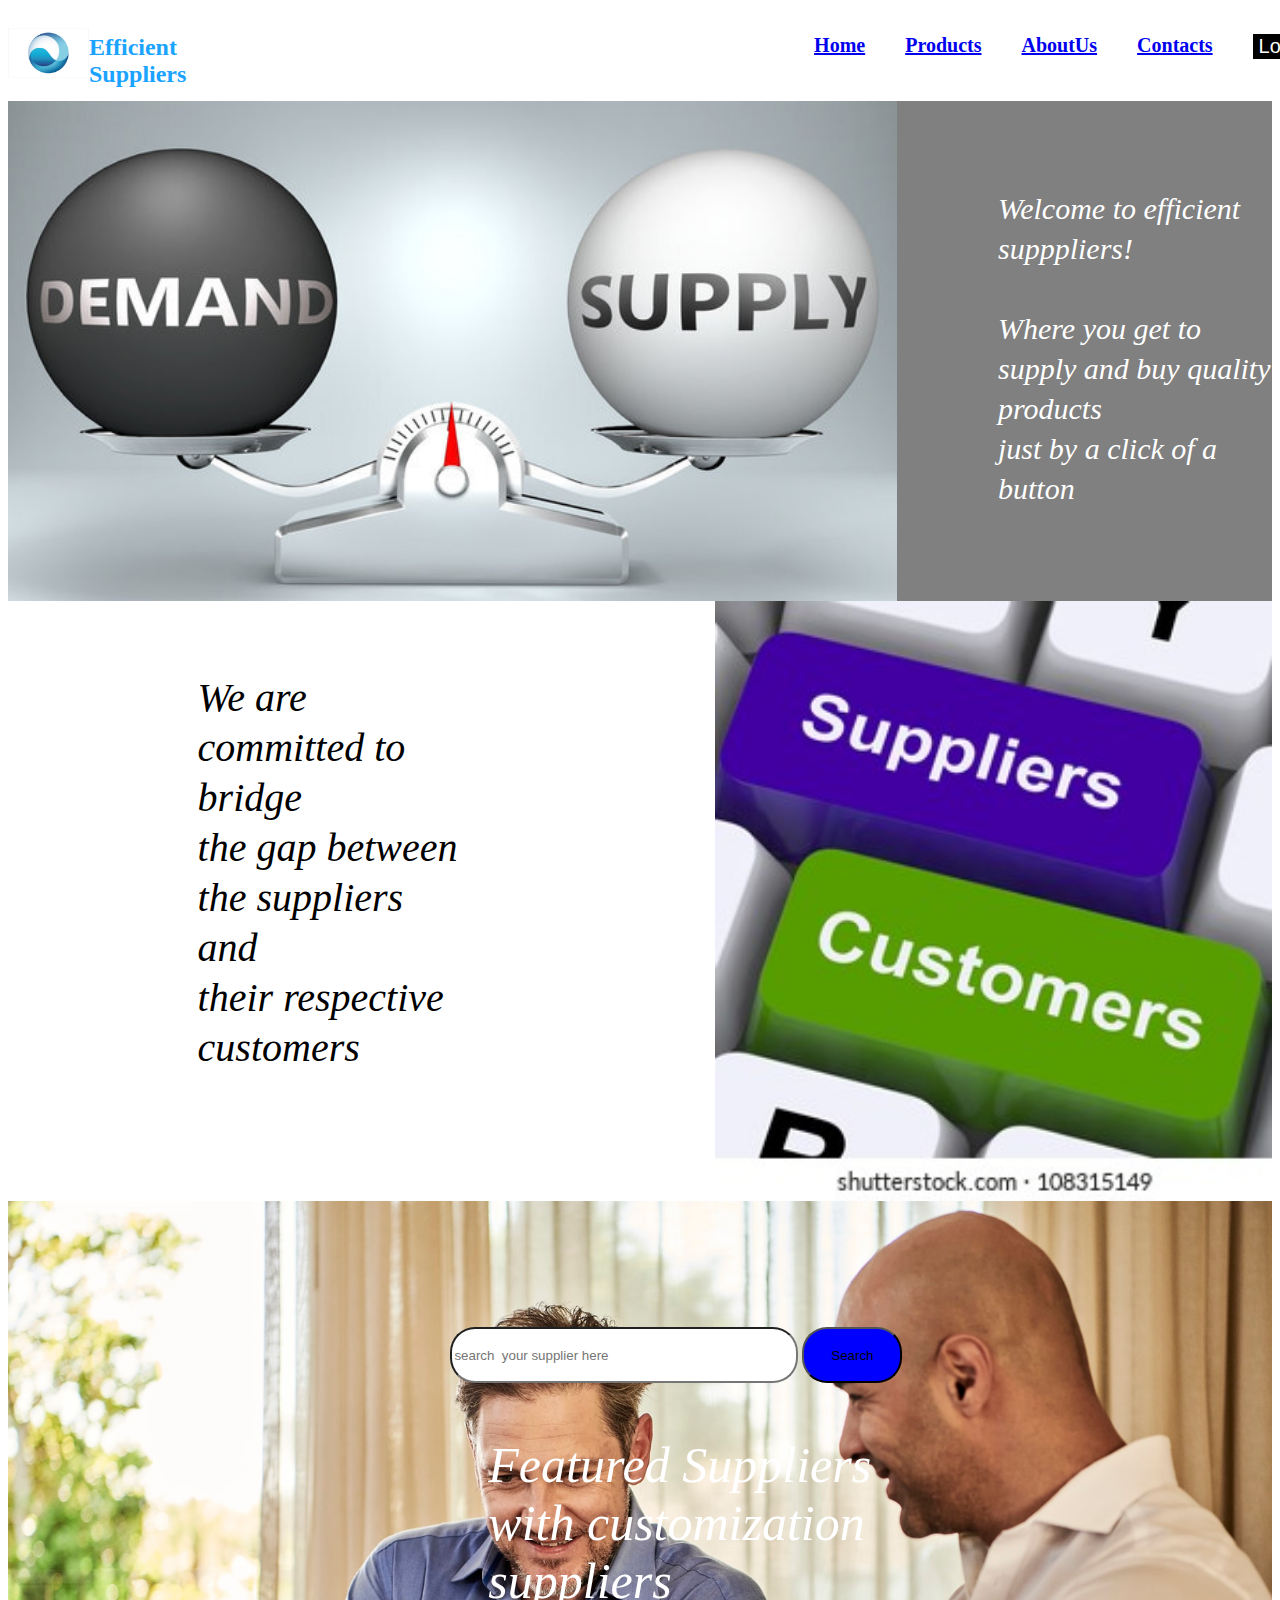
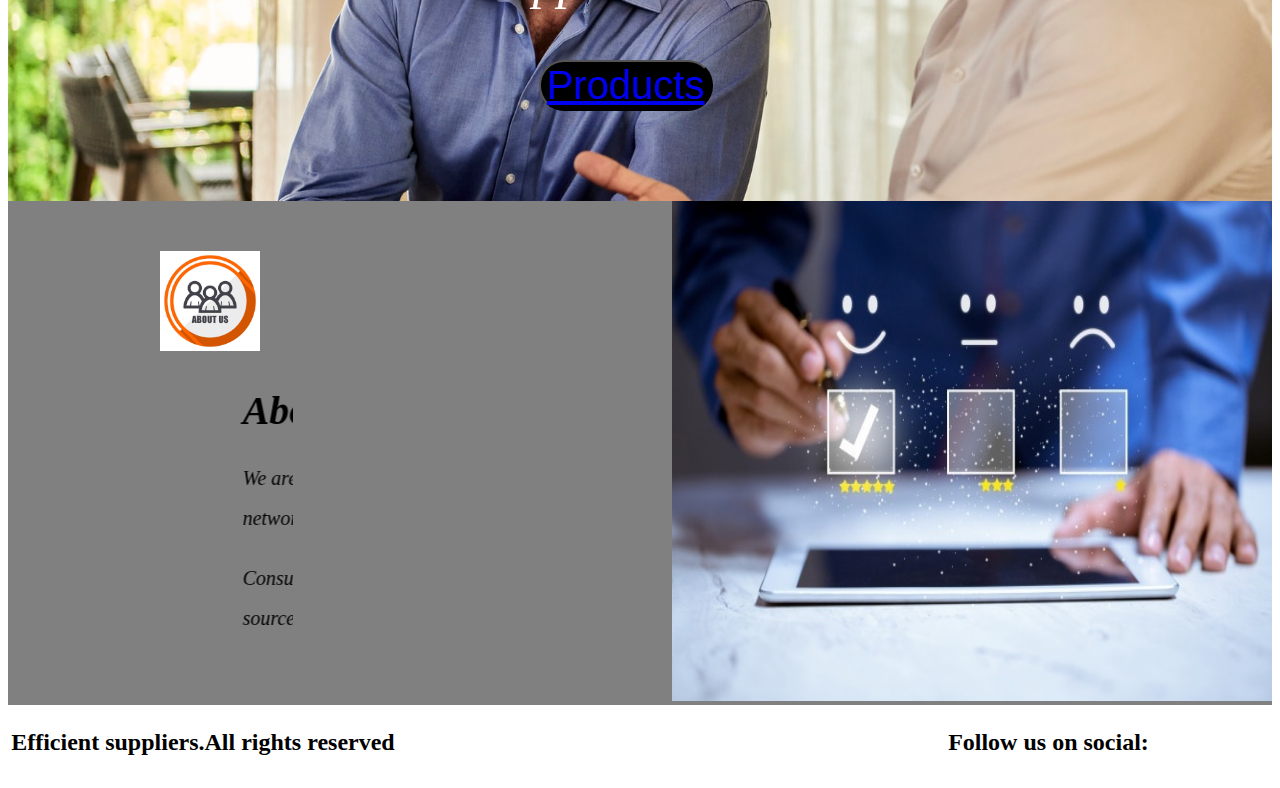
<file: index.html>
<!DOCTYPE html>
<html lang="en">
<head>
    <meta charset="UTF-8">
    <meta http-equiv="X-UA-Compatible" content="IE=edge">
    <meta name="viewport" content="width=device-width, initial-scale=1.0">
    <title>Efficient Suppliers</title>
    <link rel="preconnect" href="https://fonts.googleapis.com">
<link rel="preconnect" href="https://fonts.gstatic.com" crossorigin>
<link href="https://fonts.googleapis.com/css2?family=Roboto:wght@400;700&display=swap" rel="stylesheet">
    <link rel="stylesheet" href="index.css">
    <link rel="stylesheet" href="https://pro.fontawesome.com/releases/v5.10.0/css/all.css" integrity="sha384-AYmEC3Yw5cVb3ZcuHtOA93w35dYTsvhLPVnYs9eStHfGJvOvKxVfELGroGkvsg+p" crossorigin="anonymous"/>
</head>
<body>

<!--Navbar-->
<div class="navbar">
    <div class="logo">
        <img src="images/logo (1).jpg" height="50px">
    </div>
    <div class="logotext"><strong>Efficient Suppliers</strong></div>
    <div class="navlist">
        <ul class="navlist">
        <li> <a href="Home.html"> Home</a> </li>
        <li> <a href="Product.html"> Products</a> </li>
        <li> <a href="about us.html">AboutUs</a> </li>
        <li> <a href="contacts.html">Contacts</a> </li>
        <li> <a href="login.html"></a> <button class="cta">Login</button></li>
        <li> <a href="sign up.html"></a> <button class="btn">Sign Up</button></li>
        </ul>
    </div>
</div>


<div class="container">
        <div class="pic">
           <img src="images/pic.jpg" height="500px">
            <p>Welcome to efficient supppliers! <br> <br> Where you get to supply and buy quality products <br> just by a click of a button</p>
        </div>
        
    </div>


    <div class="content">
        <div class="con">
            <p>We are committed to bridge  <br> the gap between the suppliers and <br> their respective customers</p>
            <img src="images/supply.jpg"  height="600" width="750">
        </div>
    </div>
    
<div class="sect">
 <div class="box">
 <form> 
        <input type="text" placeholder="search  your supplier here">
        <input type="submit" value="Search">
     </form> 
    </div>
   <p>Featured Suppliers <br> with customization <br> suppliers</p>
 <button class="pro"> <a href="product.html">Products</a> </button>

</div>
 <div class="about">
     <div class="us">
         <img src="images/abt.jpg" height="100px" alt="">
         <marquee behavior="" direction=""><h1>About us</h1> 
            <p>We are leading platform for your <br> network as a supplier</p> 
   
            <p>Consumers can search compare and  <br> source various quality products</p></marquee>
     </div>
     <div class="image">
         <img src="images/demand.jpg" height="500px" width="600px">
     </div>
 </div>

</div>
<!--footer-->
<div class="footer">
    <div class="rights">
      <p class="ftext">Efficient suppliers.All rights reserved</p>
    </div>
    <div class="socialmedia">
      <p>Follow us on social:
        <a href="#" ></a> <i class="fab fa-facebook" style="color: black; padding: 10px;"></i></a>
        <a href="#" ></a><i class="fab fa-twitter-square" style="color: black; padding: 10px;"></i></a>
        <a href="#" ></a> <i class="fab fa-linkedin" style="color: black;padding: 10px;"></i></a>
      </p>
    </div>
  </div>
</body>
</html>
</file>
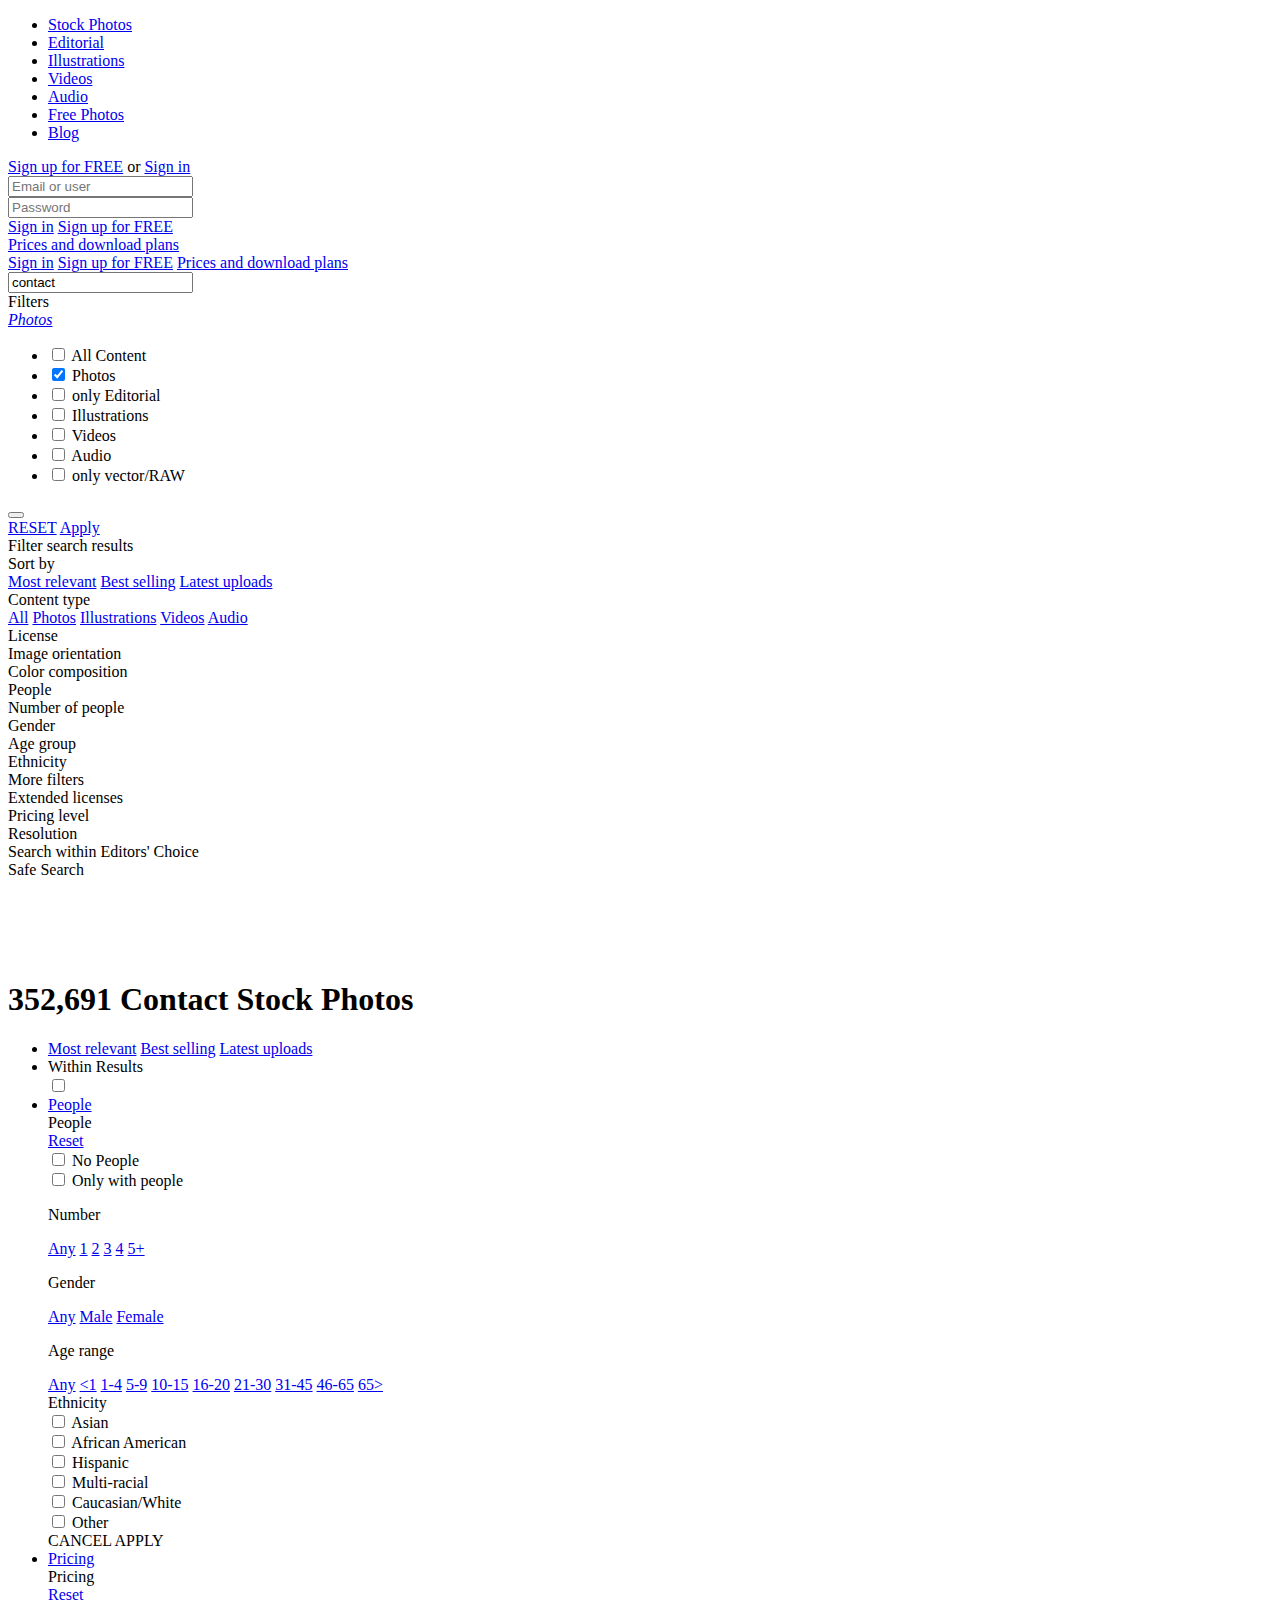
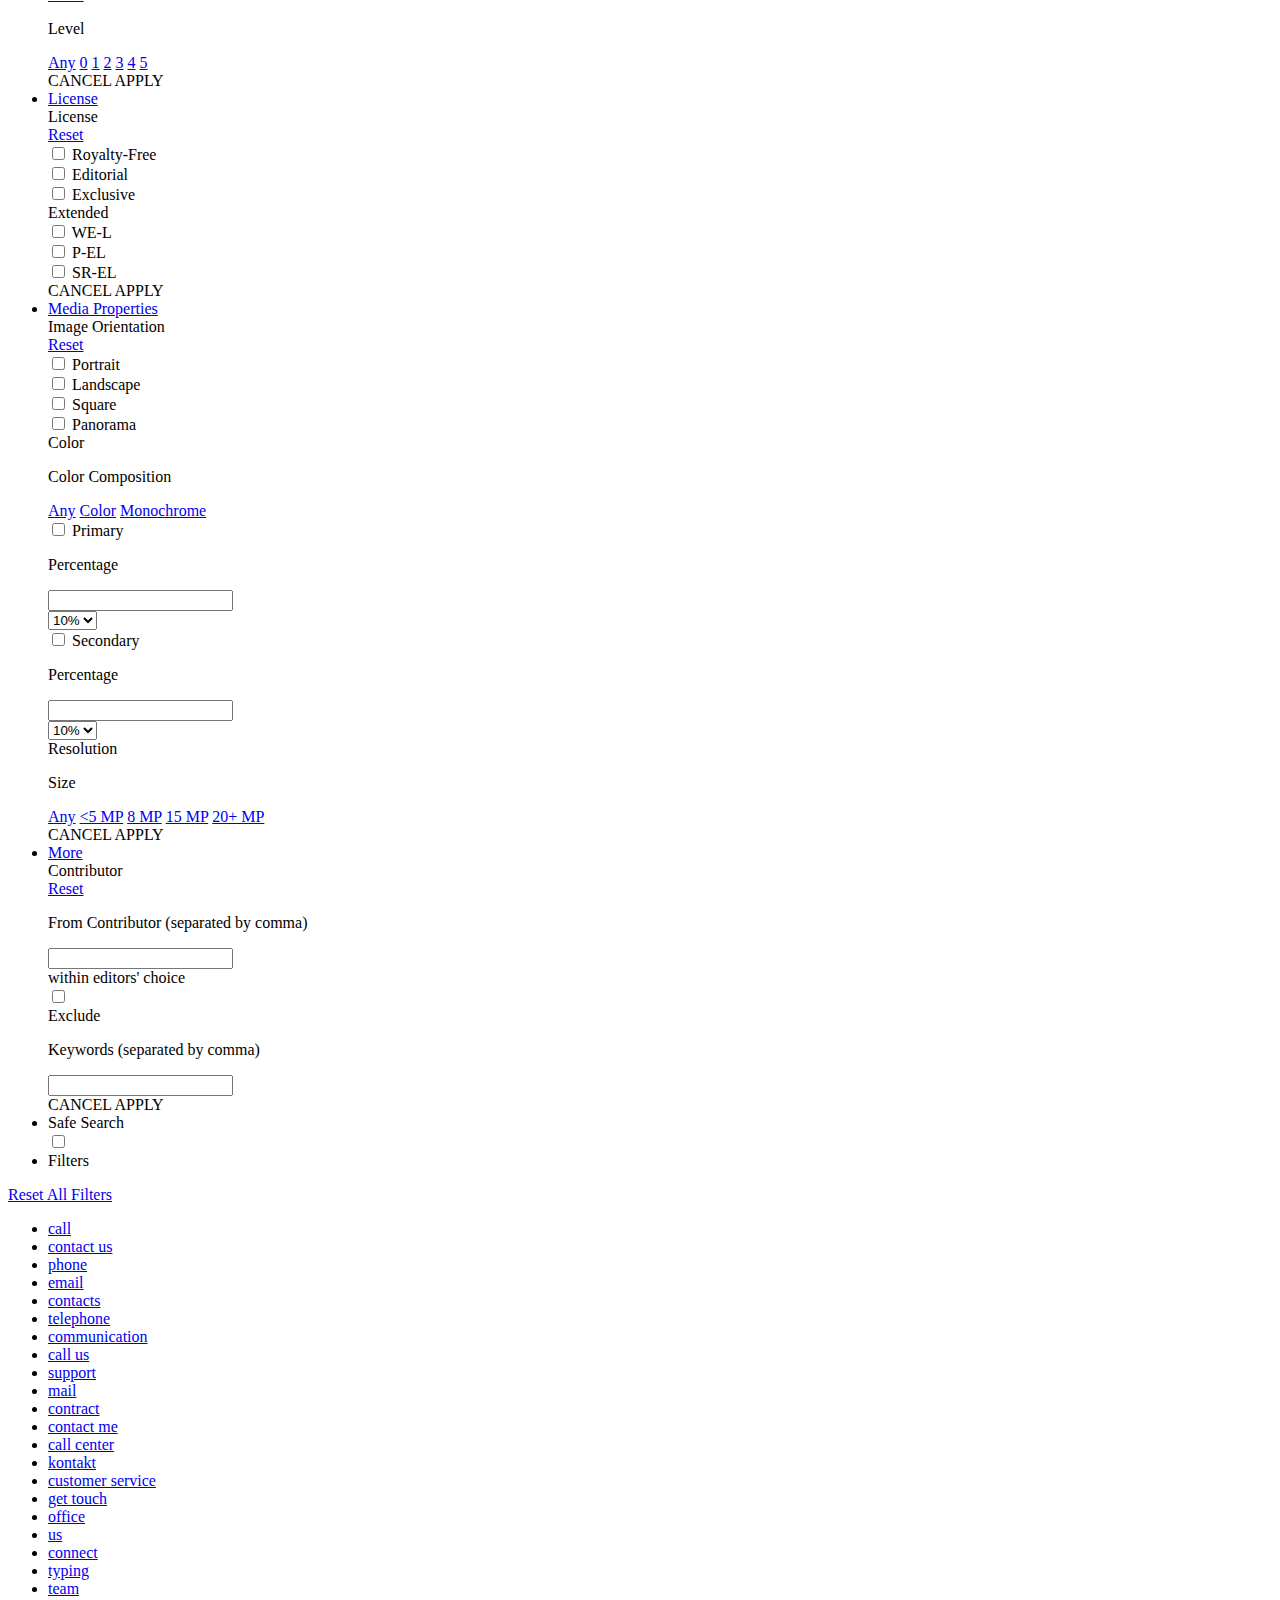
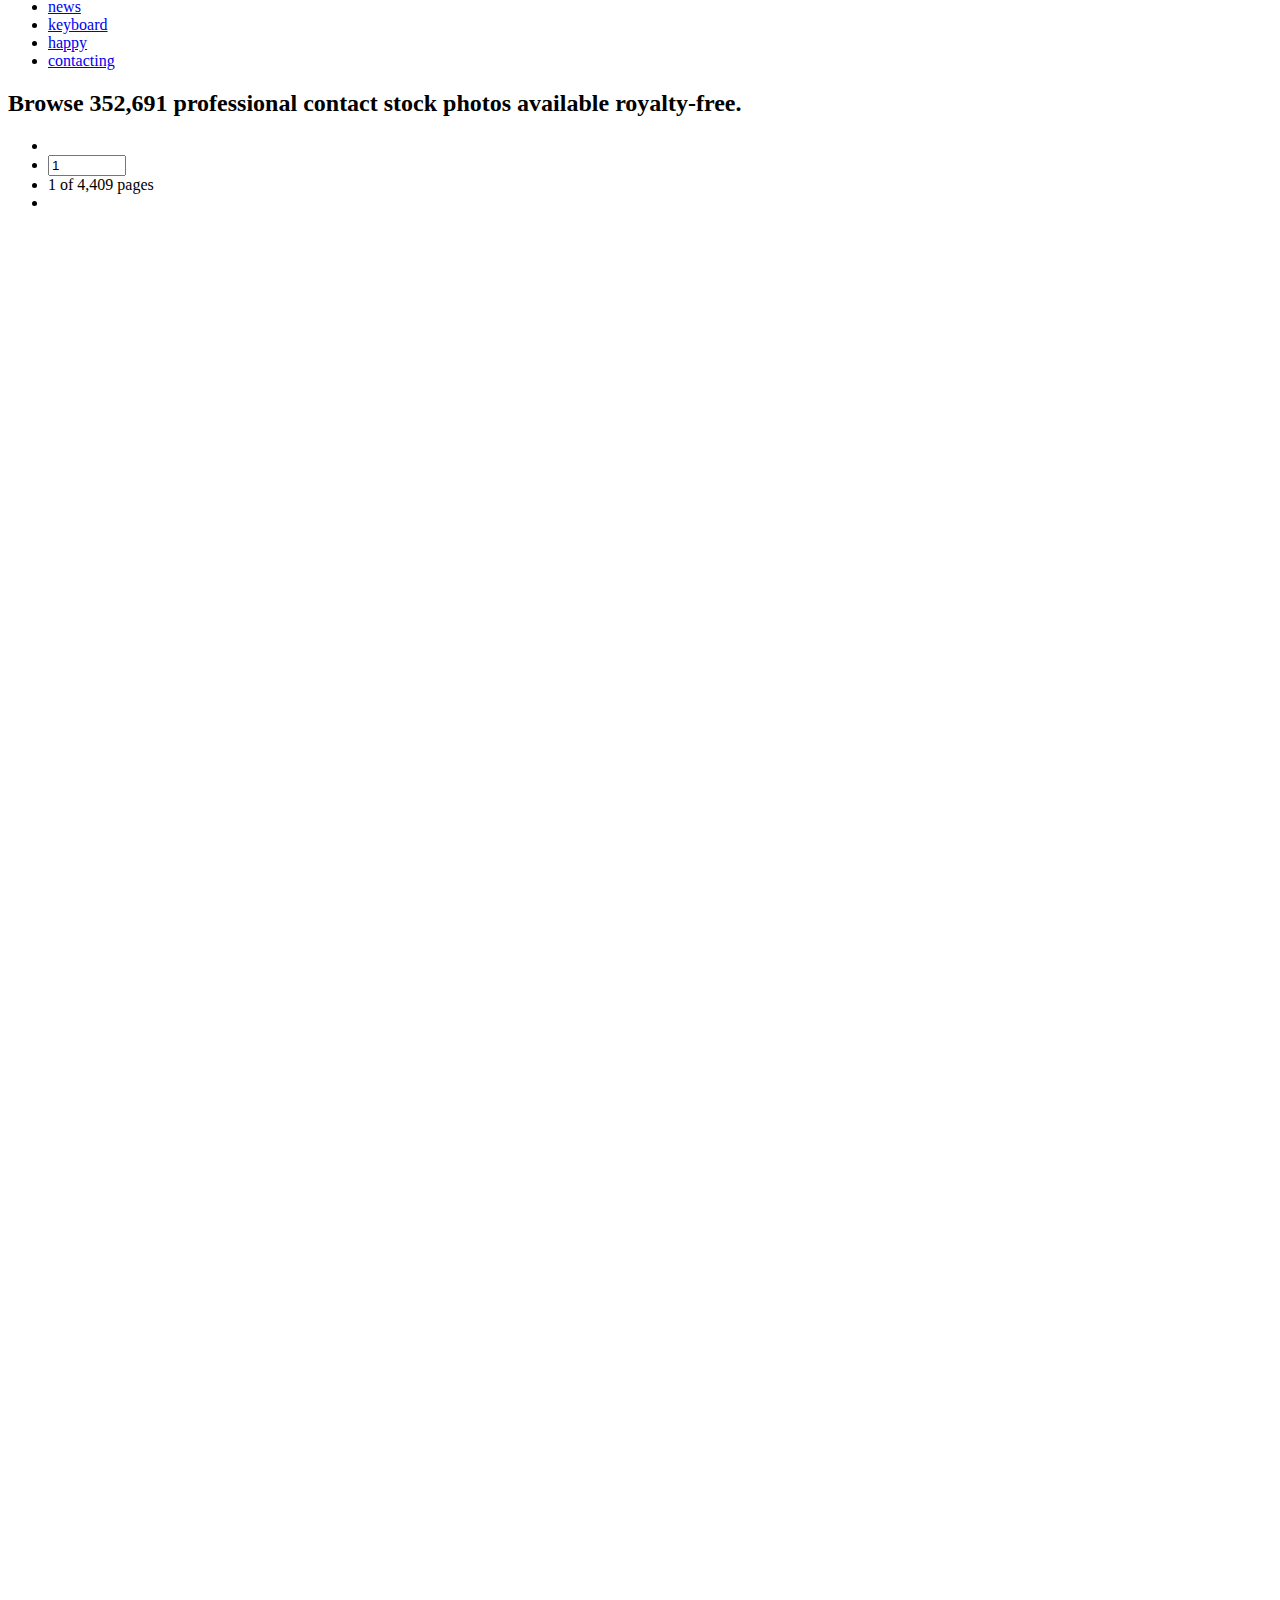
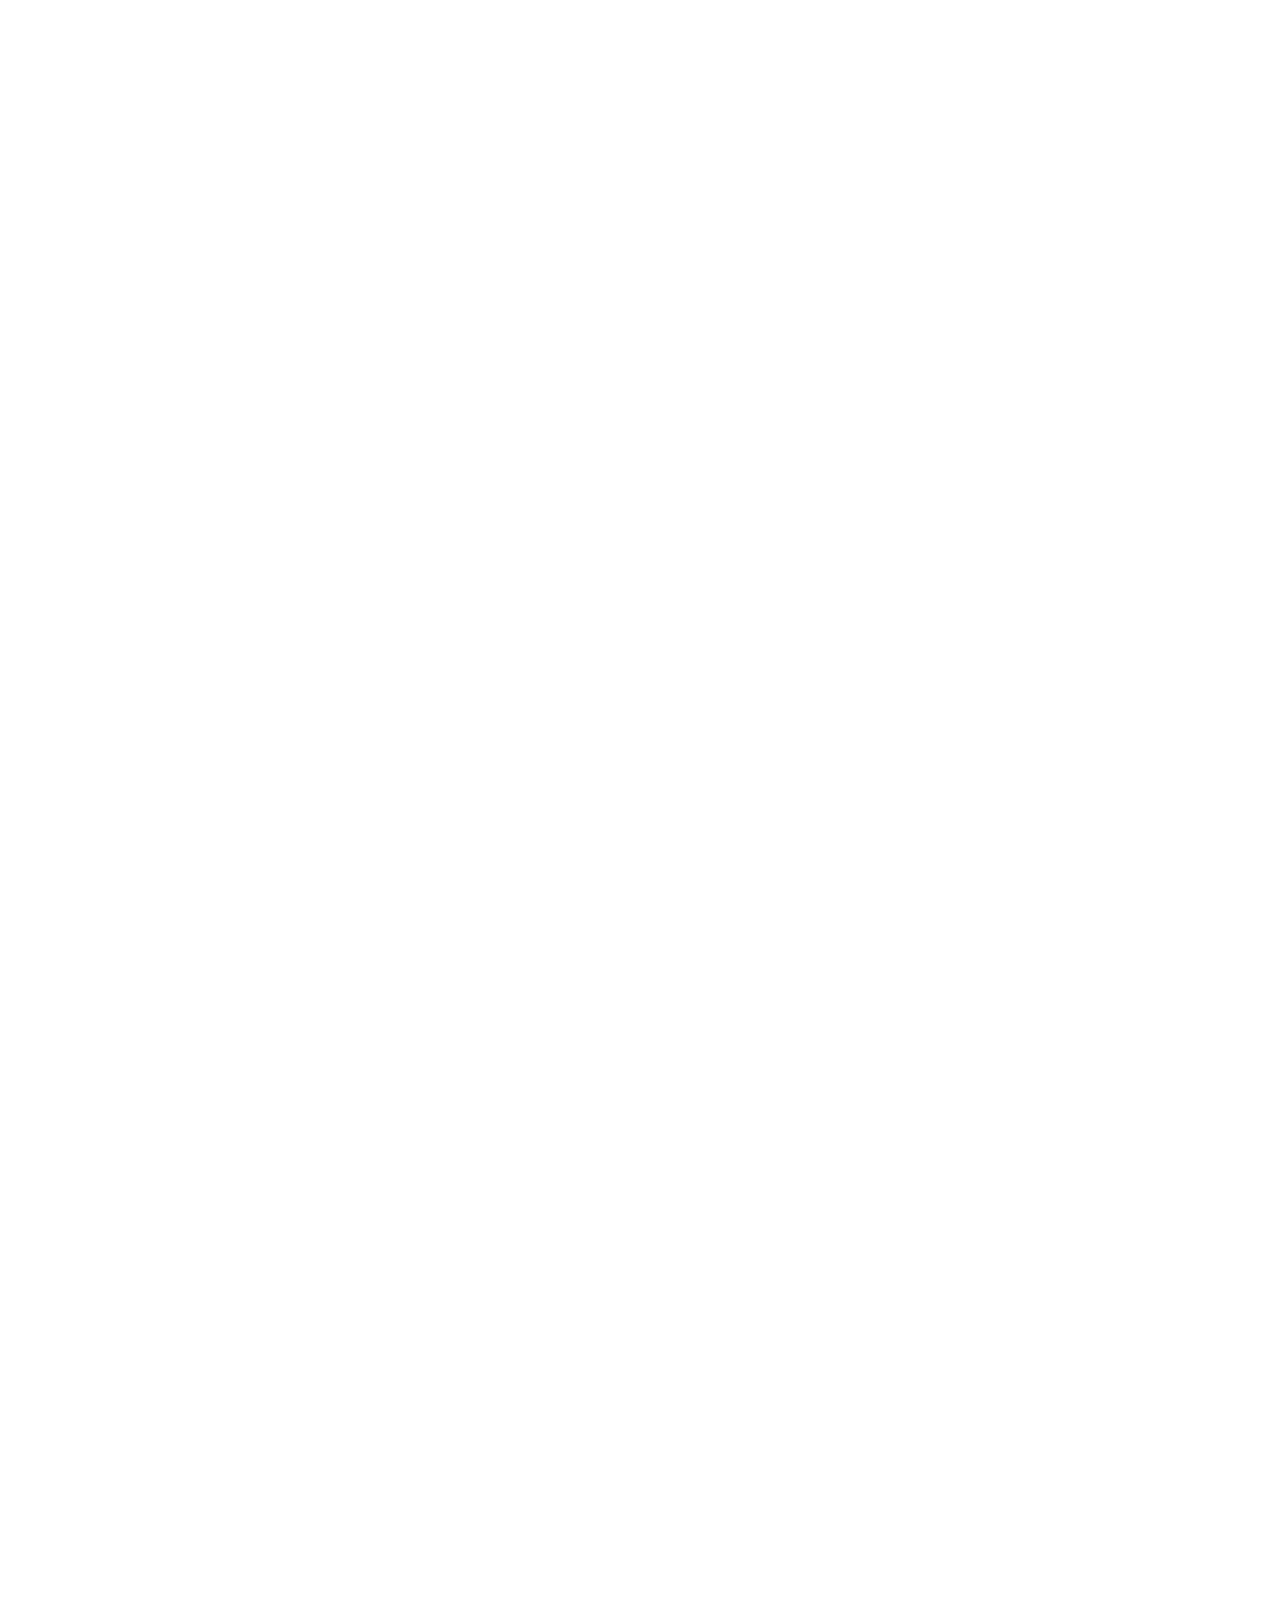
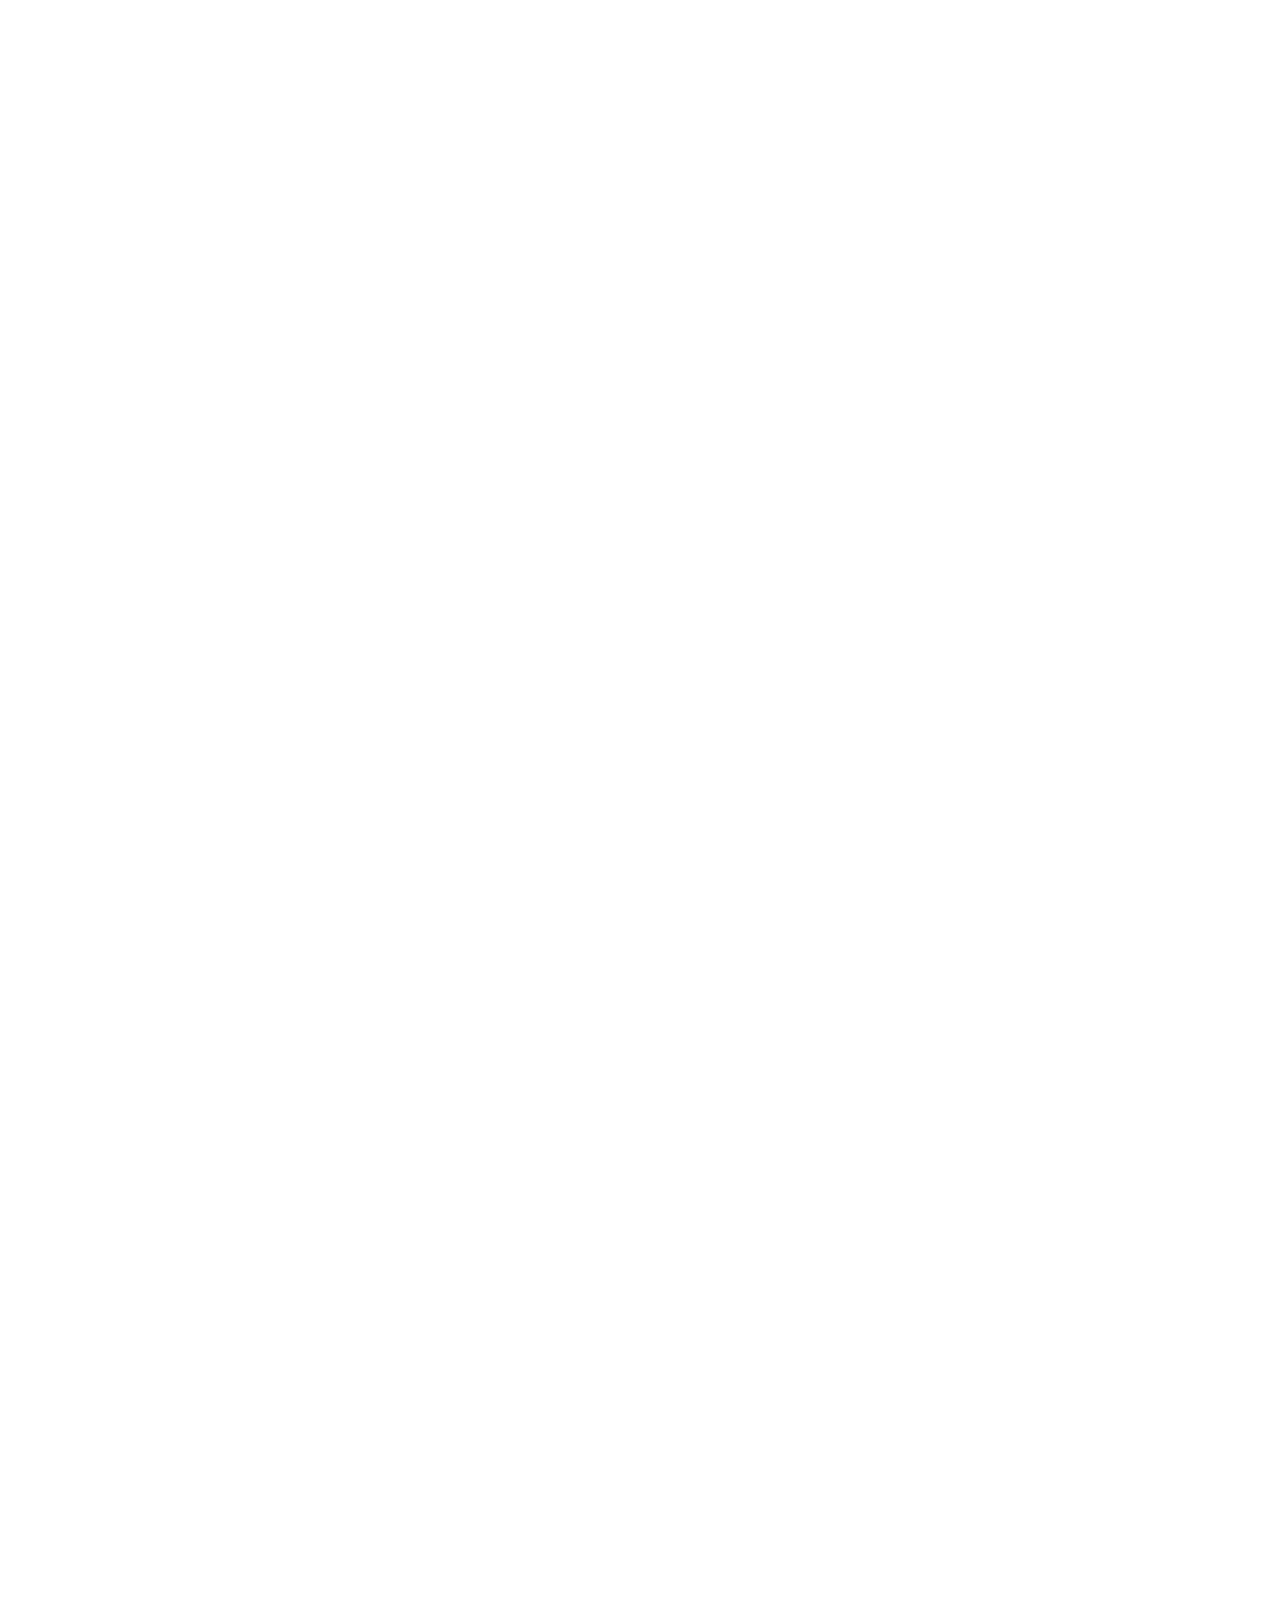
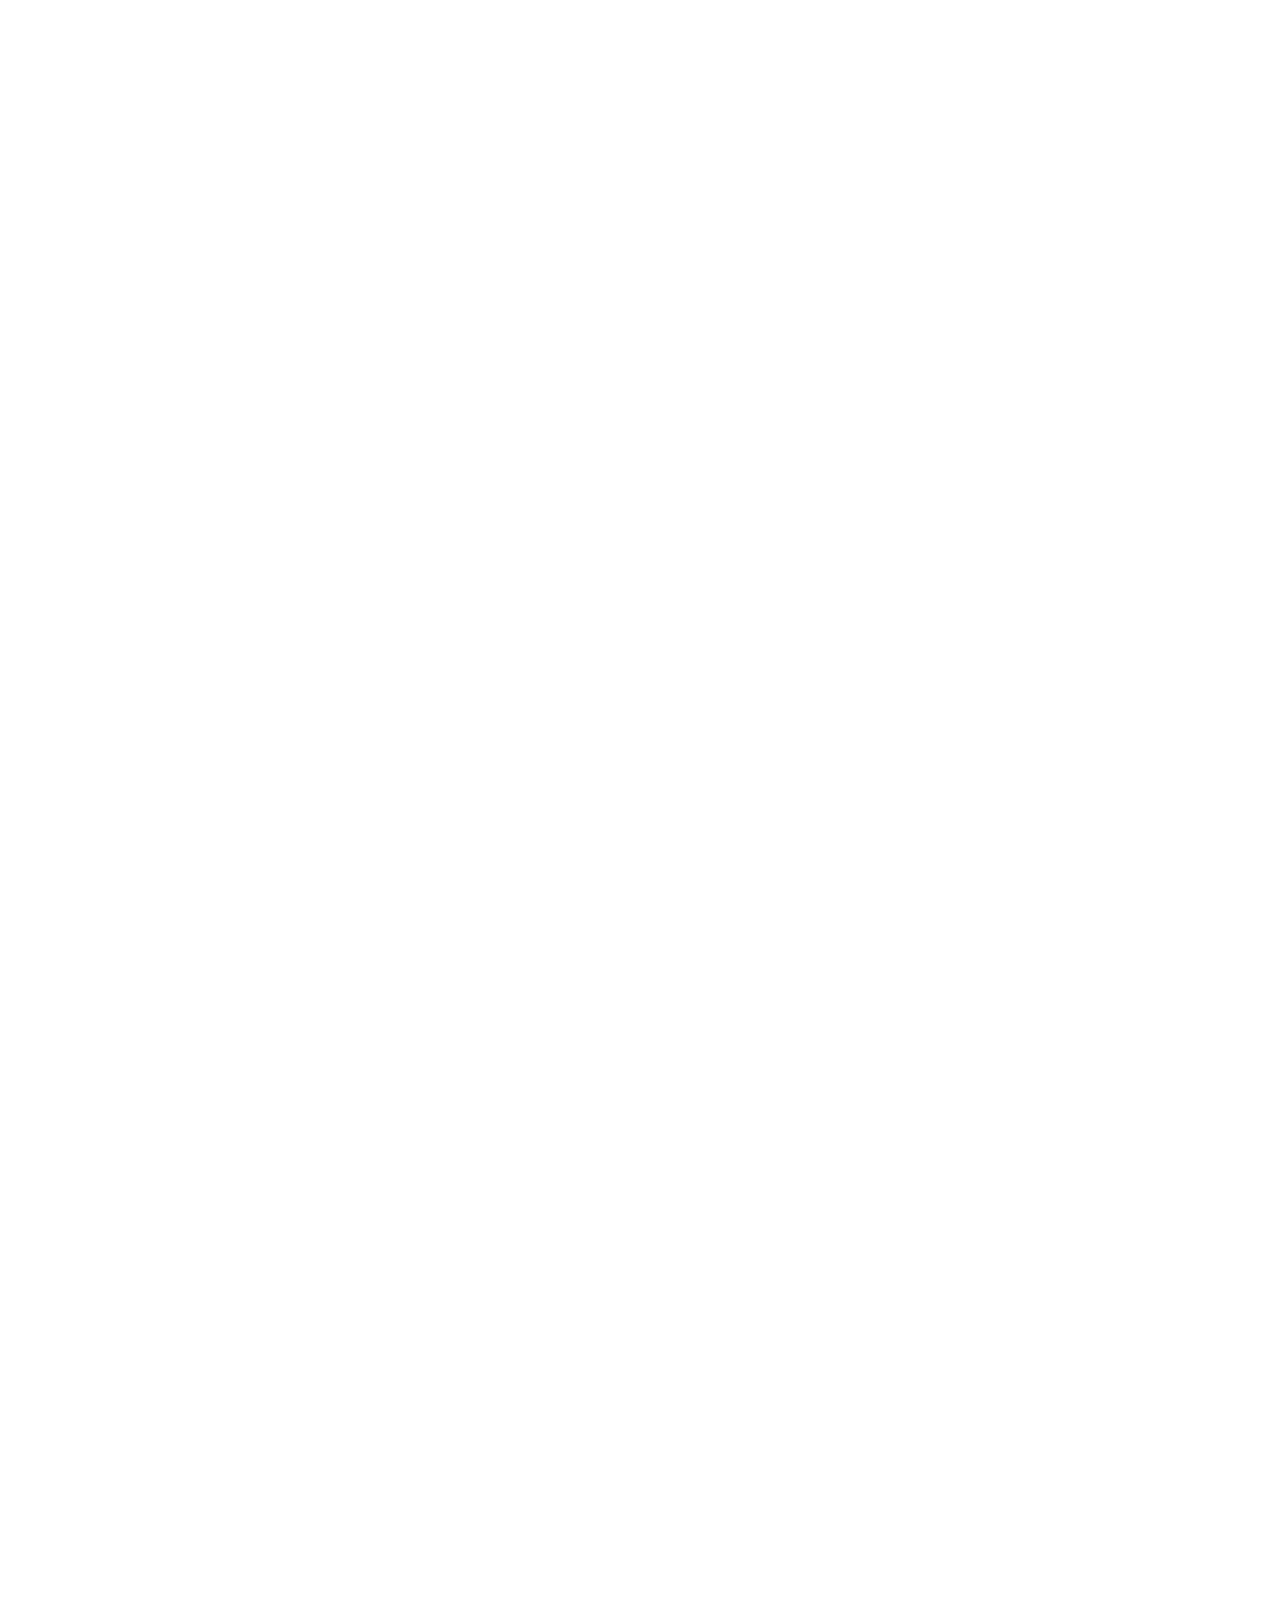
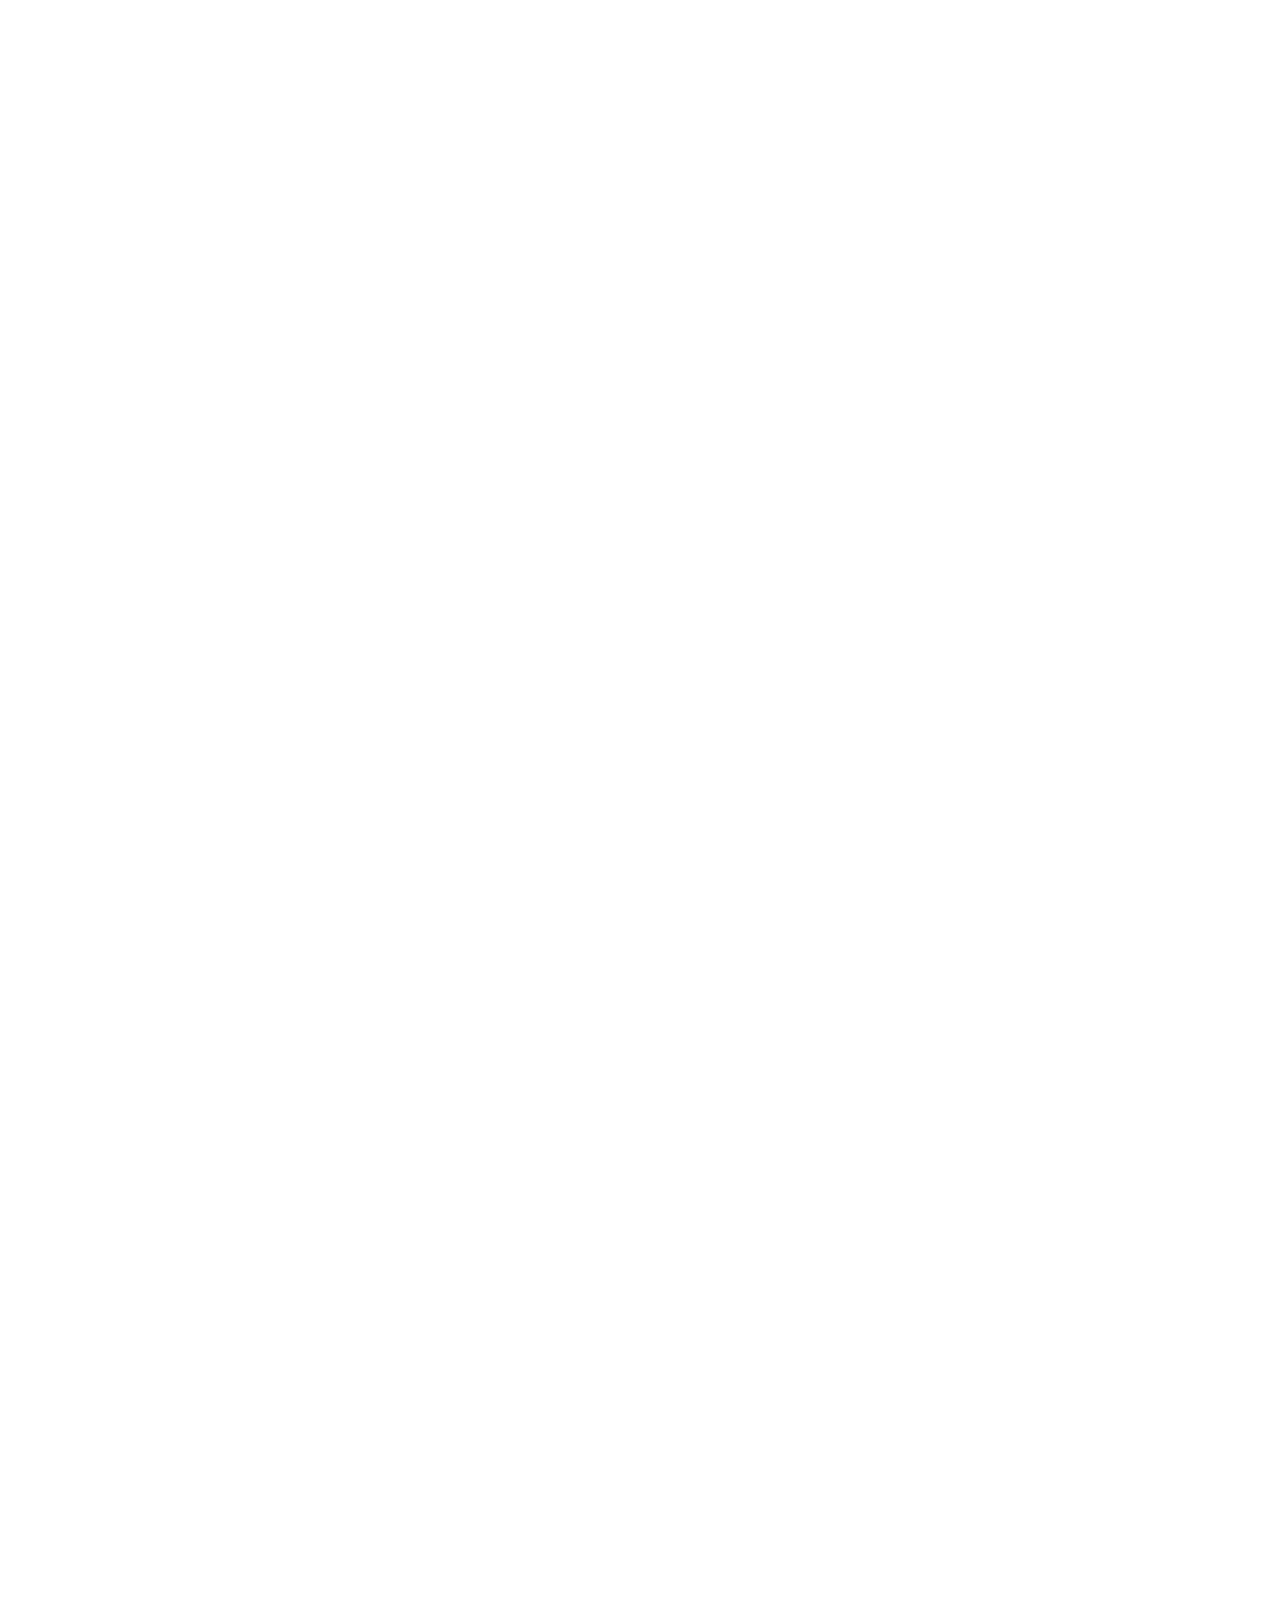
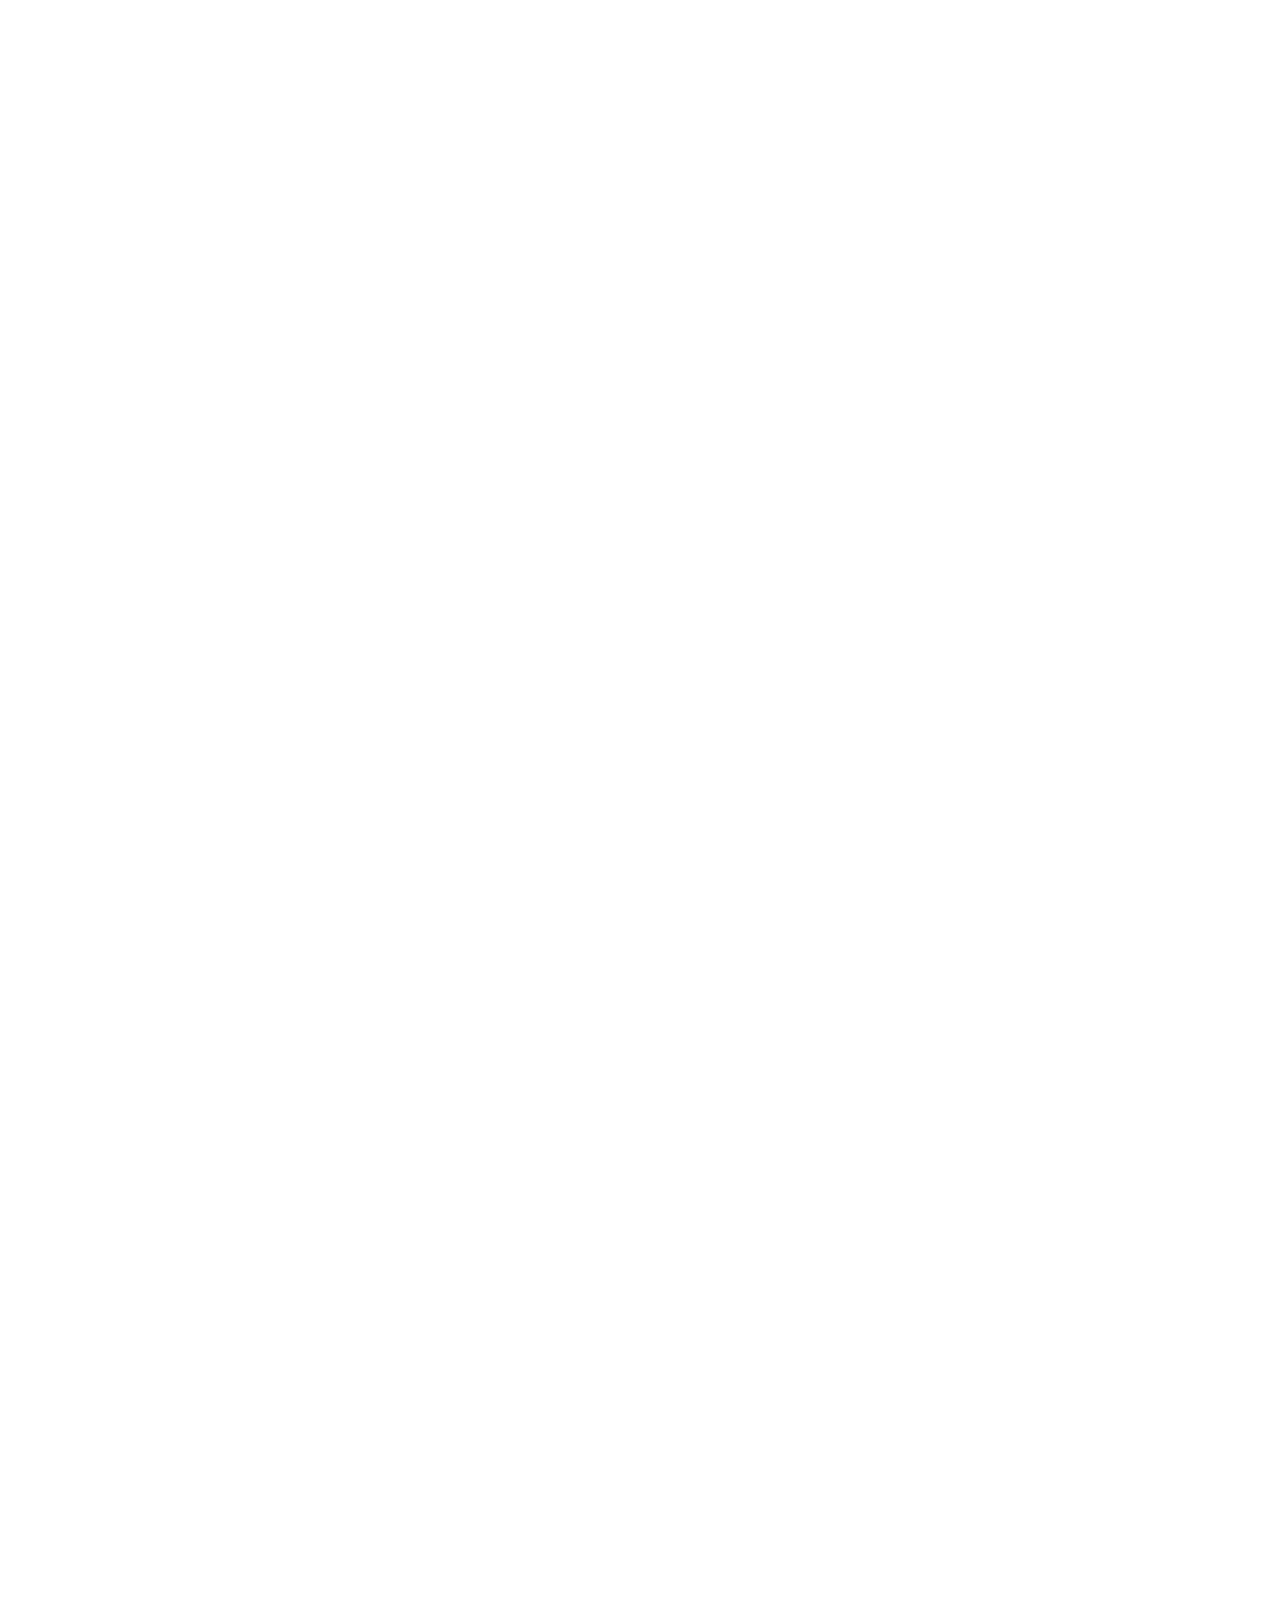
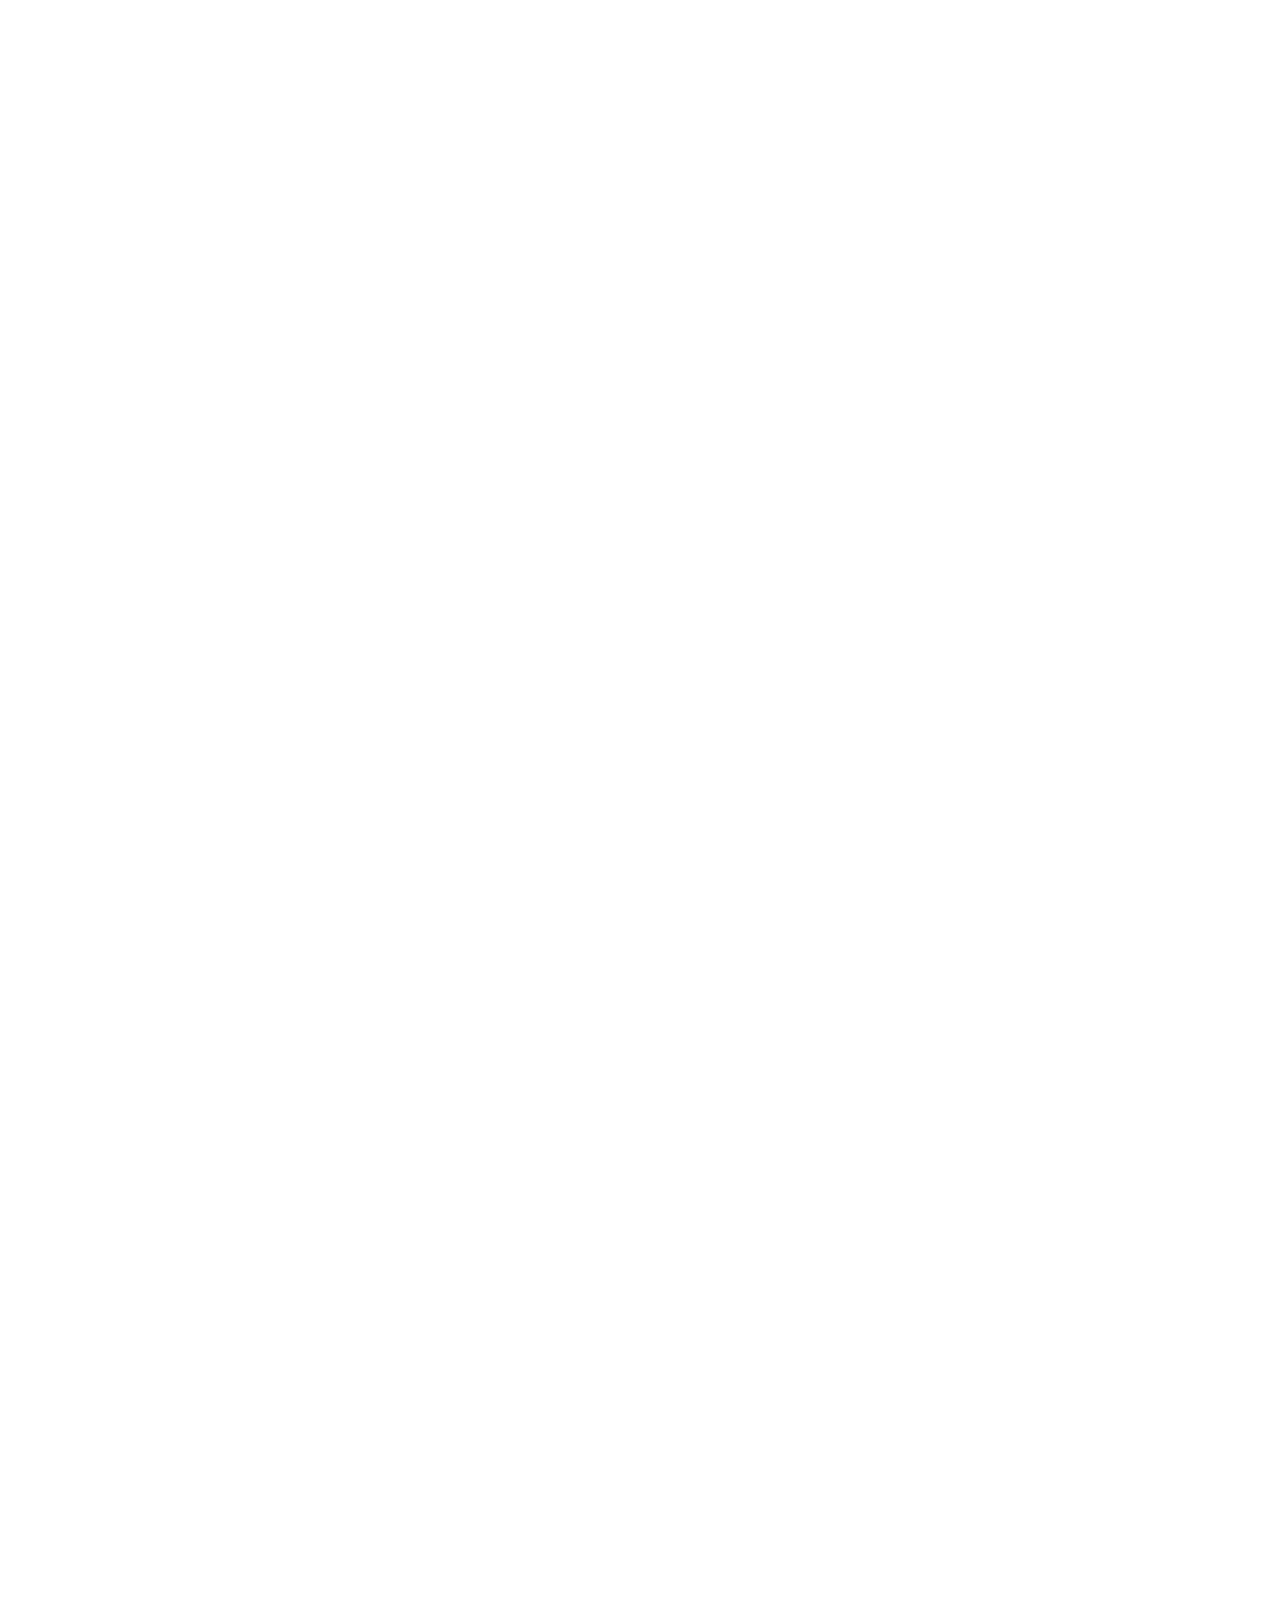
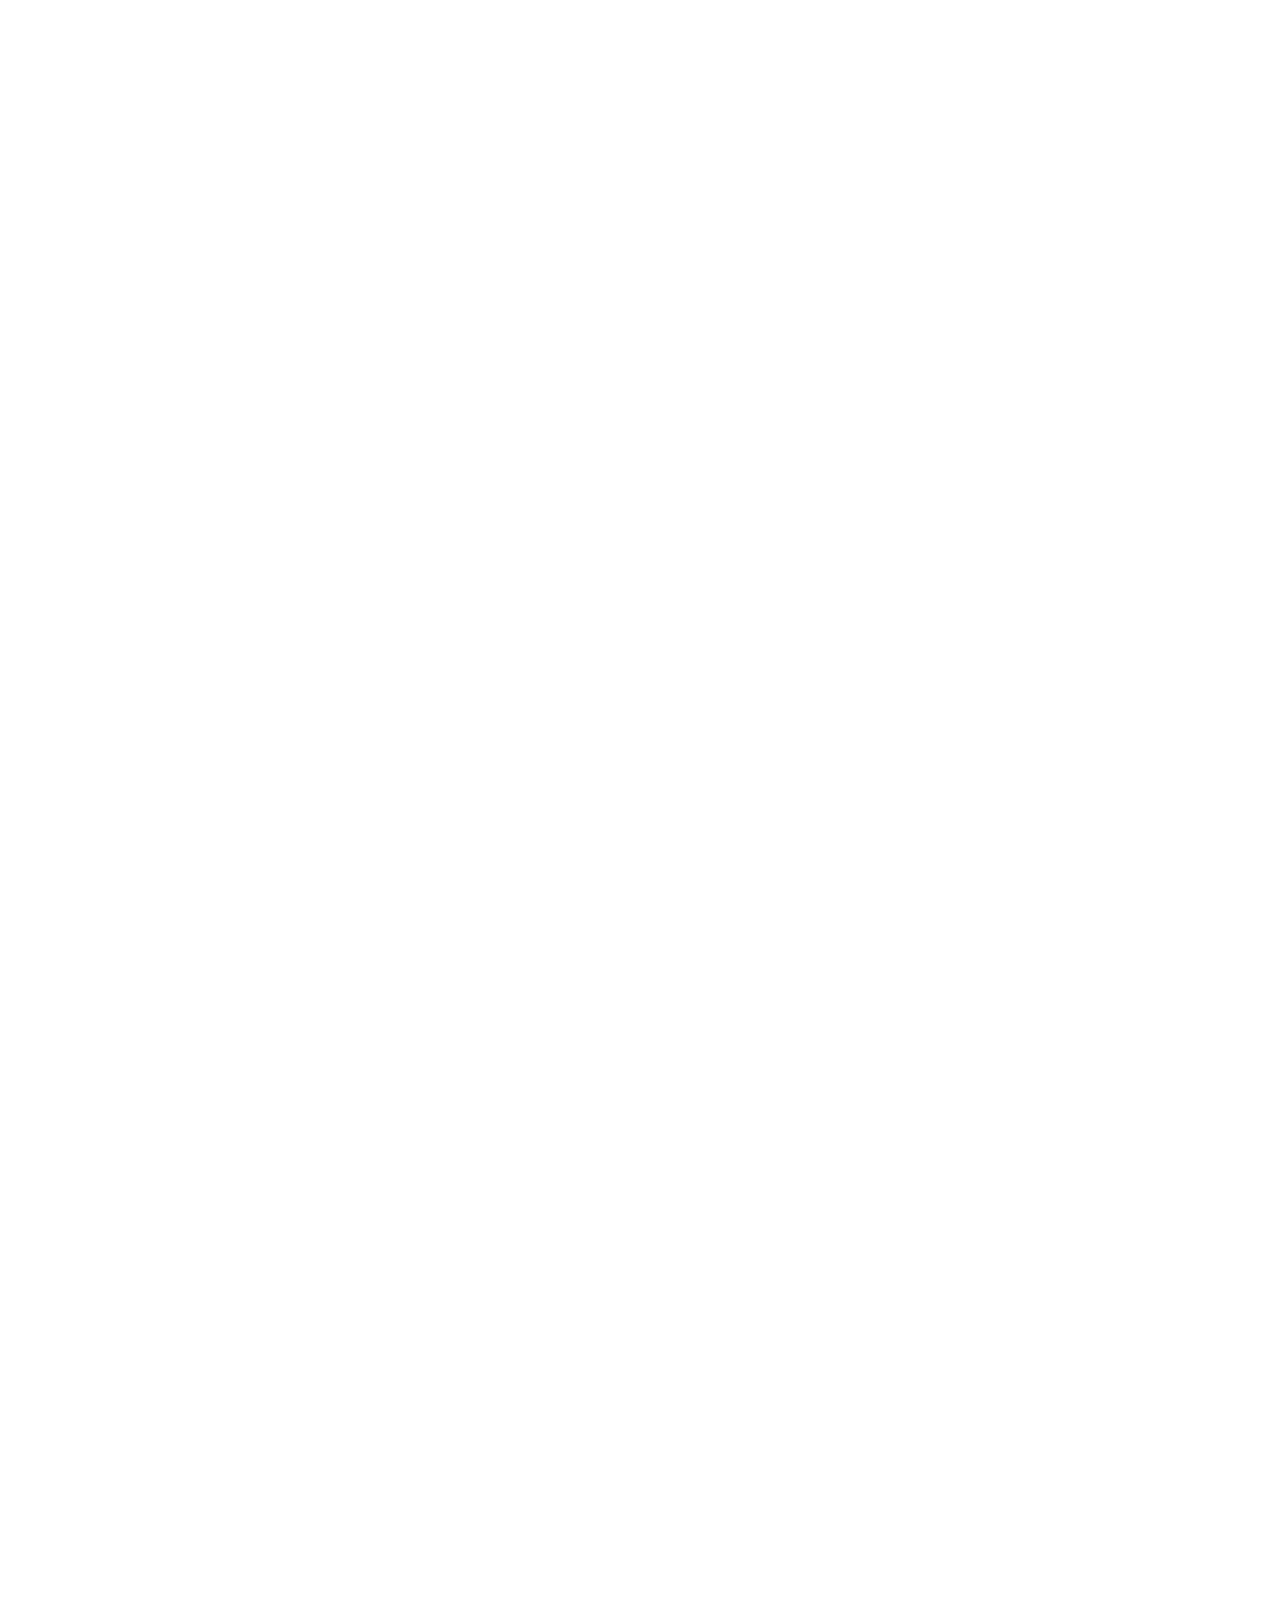
<file: images/index.html>
﻿
<!DOCTYPE html>
<html class="html" lang="en">
<head>
<meta charset="UTF-8">
<meta http-equiv="Content-Language" content="en" />



<meta http-equiv="X-UA-Compatible" content="IE=edge">
<meta name="viewport" content="width=device-width, initial-scale=1, minimum-scale=1, maximum-scale=5" />
<title>352,691 Contact Photos - Free & Royalty-Free Stock Photos from Dreamstime</title>
<link rel="alternate" hreflang="en" href="https://www.dreamstime.com/photos-images/contact.html" />
<link rel="alternate" hreflang="de" href="https://de.dreamstime.com/photos-images/kontakt.html" />
<link rel="alternate" hreflang="es" href="https://es.dreamstime.com/photos-images/contacto.html" />
<link rel="alternate" hreflang="fr" href="https://fr.dreamstime.com/photos-images/contact.html" />
<link rel="alternate" hreflang="it" href="https://it.dreamstime.com/photos-images/contatto.html" />
<link rel="alternate" hreflang="nl" href="https://nl.dreamstime.com/photos-images/contactpersoon.html" />
<link rel="alternate" hreflang="pt" href="https://pt.dreamstime.com/photos-images/contato.html" />
<link rel="alternate" hreflang="ru" href="https://ru.dreamstime.com/photos-images/контакт.html" />
<link rel="alternate" hreflang="el" href="https://gr.dreamstime.com/photos-images/επαφή.html" />
<link rel="alternate" hreflang="zh" href="https://cn.dreamstime.com/photos-images/联络.html" />
<link rel="alternate" hreflang="pl" href="https://pl.dreamstime.com/photos-images/kontakt.html" />
<link rel="alternate" hreflang="sv" href="https://se.dreamstime.com/photos-images/kontakt.html" />
<link rel="alternate" hreflang="x-default" href="https://www.dreamstime.com/photos-images/contact.html" />
<meta name="robots" content="index, follow">
<link rel="canonical" href="https://www.dreamstime.com/photos-images/contact.html">

<link rel="next" href="https://www.dreamstime.com/photos-images/contact.html?pg=2" />
<!-- generics -->
<link rel="shortcut icon" href="https://www.dreamstime.com/favicon.ico?v=1">
<link rel="icon" href="https://www.dreamstime.com/favicon-32.png?v=1" sizes="32x32">
<link rel="icon" href="https://www.dreamstime.com/favicon-57.png" sizes="57x57">
<link rel="icon" href="https://www.dreamstime.com/favicon-76.png" sizes="76x76">
<link rel="icon" href="https://www.dreamstime.com/favicon-96.png" sizes="96x96">
<link rel="icon" href="https://www.dreamstime.com/favicon-128.png" sizes="128x128">
<link rel="icon" href="https://www.dreamstime.com/favicon-192.png" sizes="192x192">
<link rel="icon" href="https://www.dreamstime.com/favicon-228.png" sizes="228x228">
<!-- Android -->
<link rel="shortcut icon" sizes="196x196" href="https://www.dreamstime.com/favicon-196.png">
<!-- iOS -->
<link rel="apple-touch-icon" href="https://www.dreamstime.com/favicon-120.png" sizes="120x120">
<link rel="apple-touch-icon" href="https://www.dreamstime.com/favicon-152.png" sizes="152x152">
<link rel="apple-touch-icon" href="https://www.dreamstime.com/favicon-180.png" sizes="180x180">
<!-- Windows 8 IE 10-->
<meta name="msapplication-TileColor" content="#FFFFFF">
<meta name="msapplication-TileImage" content="https://www.dreamstime.com/favicon-144.png"><meta name="google-site-verification" content="mLk9GicTwlS2VcAWCBzXgxoq7SJTAAQ4C3EVA1q9f6o" />
<meta name="yandex-verification" content="fc15fb4ee7997fd8" />
<meta name="baidu-site-verification" content="gHIgxW4qq5" />
<meta name="msvalidate.01" content="4A571D1A28241283FD1E11D94D05690D" />
<meta name="apple-itunes-app" content="app-id=961697616, app-argument=https://www.dreamstime.com/">
<meta name="description" content="Your Contact stock images are ready. Download all free or royalty-free photos and images. Use them in commercial designs under lifetime, perpetual & worldwide rights. Dreamstime is the world`s largest stock photography community." />
<meta property="og:title" content="352,691 Contact Photos - Free & Royalty-Free Stock Photos from Dreamstime" />
<meta property="og:description" content="Your Contact stock images are ready. Download all free or royalty-free photos and images. Use them in commercial designs under lifetime, perpetual & worldwide rights. Dreamstime is the world`s largest stock photography community." />
<meta property="og:url" content="https://www.dreamstime.com/photos-images/contact.html" />
<meta property="og:image" content="https://thumbs.dreamstime.com/z/contact-us-20283770.jpg" />
<meta property="og:site_name" content="352,691 Contact Photos - Free & Royalty-Free Stock Photos from Dreamstime" />
<meta property="og:see_also" content="https://www.dreamstime.com/photos-images/contact.html" />
<meta name="twitter:card" content="summary" />
<meta name="twitter:description" content="Your Contact stock images are ready. Download all free or royalty-free photos and images. Use them in commercial designs under lifetime, perpetual & worldwide rights. Dreamstime is the world`s largest stock photography community." />
<meta name="twitter:title" content="352,691 Contact Photos - Free & Royalty-Free Stock Photos from Dreamstime" />
<meta name="twitter:site" content="@Dreamstime" />
<meta name="twitter:image" content="https://thumbs.dreamstime.com/z/contact-us-20283770.jpg" />
<meta name="twitter:creator" content="@Dreamstime" />
<meta itemprop="name" content="352,691 Contact Photos - Free & Royalty-Free Stock Photos from Dreamstime">
<meta itemprop="description" content="Your Contact stock images are ready. Download all free or royalty-free photos and images. Use them in commercial designs under lifetime, perpetual & worldwide rights. Dreamstime is the world`s largest stock photography community.">
<meta itemprop="image" content="https://thumbs.dreamstime.com/z/contact-us-20283770.jpg">

<meta property="fb:app_id" content="102814881127" />
<meta property="og:type" content="website" />
<meta property="og:site_name" content="Dreamstime"/>
<meta name="theme-color" content="#272727">
<!-- HTML5 Shim and Respond.js IE8 support of HTML5 elements and media queries -->
<!--[if lt IE 9]>
    <script src="https://oss.maxcdn.com/libs/html5shiv/3.7.0/html5shiv.js"></script>
    <script src="https://oss.maxcdn.com/libs/respond.js/1.4.2/respond.min.js"></script>
<![endif]-->
<link rel="prefetch" href="https://thumbs.dreamstime.com/front/fonts/dreamstime.ttf?j8v4fd" as="font" type="font/ttf" crossorigin="anonymous" />
<link rel="preload" href="https://thumbs.dreamstime.com/front/fonts/dreamstime.ttf?j8v4fd" as="font" type="font/ttf" crossorigin/>

<link href="https://thumbs.dreamstime.com" rel="preconnect">
<link href="https://front.dreamstime.com" rel="preconnect">

<link href="https://fonts.googleapis.com" rel="preconnect" crossorigin>
<link href="https://connect.facebook.net" rel="preconnect" crossorigin>
<link href="https://www.gstatic.com" rel="preconnect" crossorigin>
<link href="https://mc.yandex.ru" rel="preconnect" crossorigin>
<style>@font-face{font-family:Roboto;font-style:normal;font-weight:300;src:local('Roboto Light'),local('Roboto-Light'),url(https://fonts.gstatic.com/s/roboto/v20/KFOlCnqEu92Fr1MmSU5fCRc4EsA.woff2) format('woff2');unicode-range:U+0460-052F,U+1C80-1C88,U+20B4,U+2DE0-2DFF,U+A640-A69F,U+FE2E-FE2F}@font-face{font-family:Roboto;font-style:normal;font-weight:300;src:local('Roboto Light'),local('Roboto-Light'),url(https://fonts.gstatic.com/s/roboto/v20/KFOlCnqEu92Fr1MmSU5fABc4EsA.woff2) format('woff2');unicode-range:U+0400-045F,U+0490-0491,U+04B0-04B1,U+2116}@font-face{font-family:Roboto;font-style:normal;font-weight:300;src:local('Roboto Light'),local('Roboto-Light'),url(https://fonts.gstatic.com/s/roboto/v20/KFOlCnqEu92Fr1MmSU5fCBc4EsA.woff2) format('woff2');unicode-range:U+1F00-1FFF}@font-face{font-family:Roboto;font-style:normal;font-weight:300;src:local('Roboto Light'),local('Roboto-Light'),url(https://fonts.gstatic.com/s/roboto/v20/KFOlCnqEu92Fr1MmSU5fBxc4EsA.woff2) format('woff2');unicode-range:U+0370-03FF}@font-face{font-family:Roboto;font-style:normal;font-weight:300;src:local('Roboto Light'),local('Roboto-Light'),url(https://fonts.gstatic.com/s/roboto/v20/KFOlCnqEu92Fr1MmSU5fCxc4EsA.woff2) format('woff2');unicode-range:U+0102-0103,U+0110-0111,U+0128-0129,U+0168-0169,U+01A0-01A1,U+01AF-01B0,U+1EA0-1EF9,U+20AB}@font-face{font-family:Roboto;font-style:normal;font-weight:300;src:local('Roboto Light'),local('Roboto-Light'),url(https://fonts.gstatic.com/s/roboto/v20/KFOlCnqEu92Fr1MmSU5fChc4EsA.woff2) format('woff2');unicode-range:U+0100-024F,U+0259,U+1E00-1EFF,U+2020,U+20A0-20AB,U+20AD-20CF,U+2113,U+2C60-2C7F,U+A720-A7FF}@font-face{font-family:Roboto;font-style:normal;font-weight:300;src:local('Roboto Light'),local('Roboto-Light'),url(https://fonts.gstatic.com/s/roboto/v20/KFOlCnqEu92Fr1MmSU5fBBc4.woff2) format('woff2');unicode-range:U+0000-00FF,U+0131,U+0152-0153,U+02BB-02BC,U+02C6,U+02DA,U+02DC,U+2000-206F,U+2074,U+20AC,U+2122,U+2191,U+2193,U+2212,U+2215,U+FEFF,U+FFFD}@font-face{font-family:Roboto;font-style:normal;font-weight:400;src:local('Roboto'),local('Roboto-Regular'),url(https://fonts.gstatic.com/s/roboto/v20/KFOmCnqEu92Fr1Mu72xKOzY.woff2) format('woff2');unicode-range:U+0460-052F,U+1C80-1C88,U+20B4,U+2DE0-2DFF,U+A640-A69F,U+FE2E-FE2F}@font-face{font-family:Roboto;font-style:normal;font-weight:400;src:local('Roboto'),local('Roboto-Regular'),url(https://fonts.gstatic.com/s/roboto/v20/KFOmCnqEu92Fr1Mu5mxKOzY.woff2) format('woff2');unicode-range:U+0400-045F,U+0490-0491,U+04B0-04B1,U+2116}@font-face{font-family:Roboto;font-style:normal;font-weight:400;src:local('Roboto'),local('Roboto-Regular'),url(https://fonts.gstatic.com/s/roboto/v20/KFOmCnqEu92Fr1Mu7mxKOzY.woff2) format('woff2');unicode-range:U+1F00-1FFF}@font-face{font-family:Roboto;font-style:normal;font-weight:400;src:local('Roboto'),local('Roboto-Regular'),url(https://fonts.gstatic.com/s/roboto/v20/KFOmCnqEu92Fr1Mu4WxKOzY.woff2) format('woff2');unicode-range:U+0370-03FF}@font-face{font-family:Roboto;font-style:normal;font-weight:400;src:local('Roboto'),local('Roboto-Regular'),url(https://fonts.gstatic.com/s/roboto/v20/KFOmCnqEu92Fr1Mu7WxKOzY.woff2) format('woff2');unicode-range:U+0102-0103,U+0110-0111,U+0128-0129,U+0168-0169,U+01A0-01A1,U+01AF-01B0,U+1EA0-1EF9,U+20AB}@font-face{font-family:Roboto;font-style:normal;font-weight:400;src:local('Roboto'),local('Roboto-Regular'),url(https://fonts.gstatic.com/s/roboto/v20/KFOmCnqEu92Fr1Mu7GxKOzY.woff2) format('woff2');unicode-range:U+0100-024F,U+0259,U+1E00-1EFF,U+2020,U+20A0-20AB,U+20AD-20CF,U+2113,U+2C60-2C7F,U+A720-A7FF}@font-face{font-family:Roboto;font-style:normal;font-weight:400;src:local('Roboto'),local('Roboto-Regular'),url(https://fonts.gstatic.com/s/roboto/v20/KFOmCnqEu92Fr1Mu4mxK.woff2) format('woff2');unicode-range:U+0000-00FF,U+0131,U+0152-0153,U+02BB-02BC,U+02C6,U+02DA,U+02DC,U+2000-206F,U+2074,U+20AC,U+2122,U+2191,U+2193,U+2212,U+2215,U+FEFF,U+FFFD}@font-face{font-family:Roboto;font-style:normal;font-weight:500;src:local('Roboto Medium'),local('Roboto-Medium'),url(https://fonts.gstatic.com/s/roboto/v20/KFOlCnqEu92Fr1MmEU9fCRc4EsA.woff2) format('woff2');unicode-range:U+0460-052F,U+1C80-1C88,U+20B4,U+2DE0-2DFF,U+A640-A69F,U+FE2E-FE2F}@font-face{font-family:Roboto;font-style:normal;font-weight:500;src:local('Roboto Medium'),local('Roboto-Medium'),url(https://fonts.gstatic.com/s/roboto/v20/KFOlCnqEu92Fr1MmEU9fABc4EsA.woff2) format('woff2');unicode-range:U+0400-045F,U+0490-0491,U+04B0-04B1,U+2116}@font-face{font-family:Roboto;font-style:normal;font-weight:500;src:local('Roboto Medium'),local('Roboto-Medium'),url(https://fonts.gstatic.com/s/roboto/v20/KFOlCnqEu92Fr1MmEU9fCBc4EsA.woff2) format('woff2');unicode-range:U+1F00-1FFF}@font-face{font-family:Roboto;font-style:normal;font-weight:500;src:local('Roboto Medium'),local('Roboto-Medium'),url(https://fonts.gstatic.com/s/roboto/v20/KFOlCnqEu92Fr1MmEU9fBxc4EsA.woff2) format('woff2');unicode-range:U+0370-03FF}@font-face{font-family:Roboto;font-style:normal;font-weight:500;src:local('Roboto Medium'),local('Roboto-Medium'),url(https://fonts.gstatic.com/s/roboto/v20/KFOlCnqEu92Fr1MmEU9fCxc4EsA.woff2) format('woff2');unicode-range:U+0102-0103,U+0110-0111,U+0128-0129,U+0168-0169,U+01A0-01A1,U+01AF-01B0,U+1EA0-1EF9,U+20AB}@font-face{font-family:Roboto;font-style:normal;font-weight:500;src:local('Roboto Medium'),local('Roboto-Medium'),url(https://fonts.gstatic.com/s/roboto/v20/KFOlCnqEu92Fr1MmEU9fChc4EsA.woff2) format('woff2');unicode-range:U+0100-024F,U+0259,U+1E00-1EFF,U+2020,U+20A0-20AB,U+20AD-20CF,U+2113,U+2C60-2C7F,U+A720-A7FF}@font-face{font-family:Roboto;font-style:normal;font-weight:500;src:local('Roboto Medium'),local('Roboto-Medium'),url(https://fonts.gstatic.com/s/roboto/v20/KFOlCnqEu92Fr1MmEU9fBBc4.woff2) format('woff2');unicode-range:U+0000-00FF,U+0131,U+0152-0153,U+02BB-02BC,U+02C6,U+02DA,U+02DC,U+2000-206F,U+2074,U+20AC,U+2122,U+2191,U+2193,U+2212,U+2215,U+FEFF,U+FFFD}@font-face{font-family:Roboto;font-style:normal;font-weight:700;src:local('Roboto Bold'),local('Roboto-Bold'),url(https://fonts.gstatic.com/s/roboto/v20/KFOlCnqEu92Fr1MmWUlfCRc4EsA.woff2) format('woff2');unicode-range:U+0460-052F,U+1C80-1C88,U+20B4,U+2DE0-2DFF,U+A640-A69F,U+FE2E-FE2F}@font-face{font-family:Roboto;font-style:normal;font-weight:700;src:local('Roboto Bold'),local('Roboto-Bold'),url(https://fonts.gstatic.com/s/roboto/v20/KFOlCnqEu92Fr1MmWUlfABc4EsA.woff2) format('woff2');unicode-range:U+0400-045F,U+0490-0491,U+04B0-04B1,U+2116}@font-face{font-family:Roboto;font-style:normal;font-weight:700;src:local('Roboto Bold'),local('Roboto-Bold'),url(https://fonts.gstatic.com/s/roboto/v20/KFOlCnqEu92Fr1MmWUlfCBc4EsA.woff2) format('woff2');unicode-range:U+1F00-1FFF}@font-face{font-family:Roboto;font-style:normal;font-weight:700;src:local('Roboto Bold'),local('Roboto-Bold'),url(https://fonts.gstatic.com/s/roboto/v20/KFOlCnqEu92Fr1MmWUlfBxc4EsA.woff2) format('woff2');unicode-range:U+0370-03FF}@font-face{font-family:Roboto;font-style:normal;font-weight:700;src:local('Roboto Bold'),local('Roboto-Bold'),url(https://fonts.gstatic.com/s/roboto/v20/KFOlCnqEu92Fr1MmWUlfCxc4EsA.woff2) format('woff2');unicode-range:U+0102-0103,U+0110-0111,U+0128-0129,U+0168-0169,U+01A0-01A1,U+01AF-01B0,U+1EA0-1EF9,U+20AB}@font-face{font-family:Roboto;font-style:normal;font-weight:700;src:local('Roboto Bold'),local('Roboto-Bold'),url(https://fonts.gstatic.com/s/roboto/v20/KFOlCnqEu92Fr1MmWUlfChc4EsA.woff2) format('woff2');unicode-range:U+0100-024F,U+0259,U+1E00-1EFF,U+2020,U+20A0-20AB,U+20AD-20CF,U+2113,U+2C60-2C7F,U+A720-A7FF}@font-face{font-family:Roboto;font-style:normal;font-weight:700;src:local('Roboto Bold'),local('Roboto-Bold'),url(https://fonts.gstatic.com/s/roboto/v20/KFOlCnqEu92Fr1MmWUlfBBc4.woff2) format('woff2');unicode-range:U+0000-00FF,U+0131,U+0152-0153,U+02BB-02BC,U+02C6,U+02DA,U+02DC,U+2000-206F,U+2074,U+20AC,U+2122,U+2191,U+2193,U+2212,U+2215,U+FEFF,U+FFFD}@font-face{font-family:'Roboto Condensed';font-style:normal;font-weight:300;src:local('Roboto Condensed Light'),local('RobotoCondensed-Light'),url(https://fonts.gstatic.com/s/robotocondensed/v19/ieVi2ZhZI2eCN5jzbjEETS9weq8-33mZGCkYb8td.woff2) format('woff2');unicode-range:U+0460-052F,U+1C80-1C88,U+20B4,U+2DE0-2DFF,U+A640-A69F,U+FE2E-FE2F}@font-face{font-family:'Roboto Condensed';font-style:normal;font-weight:300;src:local('Roboto Condensed Light'),local('RobotoCondensed-Light'),url(https://fonts.gstatic.com/s/robotocondensed/v19/ieVi2ZhZI2eCN5jzbjEETS9weq8-33mZGCAYb8td.woff2) format('woff2');unicode-range:U+0400-045F,U+0490-0491,U+04B0-04B1,U+2116}@font-face{font-family:'Roboto Condensed';font-style:normal;font-weight:300;src:local('Roboto Condensed Light'),local('RobotoCondensed-Light'),url(https://fonts.gstatic.com/s/robotocondensed/v19/ieVi2ZhZI2eCN5jzbjEETS9weq8-33mZGCgYb8td.woff2) format('woff2');unicode-range:U+1F00-1FFF}@font-face{font-family:'Roboto Condensed';font-style:normal;font-weight:300;src:local('Roboto Condensed Light'),local('RobotoCondensed-Light'),url(https://fonts.gstatic.com/s/robotocondensed/v19/ieVi2ZhZI2eCN5jzbjEETS9weq8-33mZGCcYb8td.woff2) format('woff2');unicode-range:U+0370-03FF}@font-face{font-family:'Roboto Condensed';font-style:normal;font-weight:300;src:local('Roboto Condensed Light'),local('RobotoCondensed-Light'),url(https://fonts.gstatic.com/s/robotocondensed/v19/ieVi2ZhZI2eCN5jzbjEETS9weq8-33mZGCsYb8td.woff2) format('woff2');unicode-range:U+0102-0103,U+0110-0111,U+0128-0129,U+0168-0169,U+01A0-01A1,U+01AF-01B0,U+1EA0-1EF9,U+20AB}@font-face{font-family:'Roboto Condensed';font-style:normal;font-weight:300;src:local('Roboto Condensed Light'),local('RobotoCondensed-Light'),url(https://fonts.gstatic.com/s/robotocondensed/v19/ieVi2ZhZI2eCN5jzbjEETS9weq8-33mZGCoYb8td.woff2) format('woff2');unicode-range:U+0100-024F,U+0259,U+1E00-1EFF,U+2020,U+20A0-20AB,U+20AD-20CF,U+2113,U+2C60-2C7F,U+A720-A7FF}@font-face{font-family:'Roboto Condensed';font-style:normal;font-weight:300;src:local('Roboto Condensed Light'),local('RobotoCondensed-Light'),url(https://fonts.gstatic.com/s/robotocondensed/v19/ieVi2ZhZI2eCN5jzbjEETS9weq8-33mZGCQYbw.woff2) format('woff2');unicode-range:U+0000-00FF,U+0131,U+0152-0153,U+02BB-02BC,U+02C6,U+02DA,U+02DC,U+2000-206F,U+2074,U+20AC,U+2122,U+2191,U+2193,U+2212,U+2215,U+FEFF,U+FFFD}@font-face{font-family:'Roboto Condensed';font-style:normal;font-weight:400;src:local('Roboto Condensed'),local('RobotoCondensed-Regular'),url(https://fonts.gstatic.com/s/robotocondensed/v19/ieVl2ZhZI2eCN5jzbjEETS9weq8-19-7DRs5.woff2) format('woff2');unicode-range:U+0460-052F,U+1C80-1C88,U+20B4,U+2DE0-2DFF,U+A640-A69F,U+FE2E-FE2F}@font-face{font-family:'Roboto Condensed';font-style:normal;font-weight:400;src:local('Roboto Condensed'),local('RobotoCondensed-Regular'),url(https://fonts.gstatic.com/s/robotocondensed/v19/ieVl2ZhZI2eCN5jzbjEETS9weq8-19a7DRs5.woff2) format('woff2');unicode-range:U+0400-045F,U+0490-0491,U+04B0-04B1,U+2116}@font-face{font-family:'Roboto Condensed';font-style:normal;font-weight:400;src:local('Roboto Condensed'),local('RobotoCondensed-Regular'),url(https://fonts.gstatic.com/s/robotocondensed/v19/ieVl2ZhZI2eCN5jzbjEETS9weq8-1967DRs5.woff2) format('woff2');unicode-range:U+1F00-1FFF}@font-face{font-family:'Roboto Condensed';font-style:normal;font-weight:400;src:local('Roboto Condensed'),local('RobotoCondensed-Regular'),url(https://fonts.gstatic.com/s/robotocondensed/v19/ieVl2ZhZI2eCN5jzbjEETS9weq8-19G7DRs5.woff2) format('woff2');unicode-range:U+0370-03FF}@font-face{font-family:'Roboto Condensed';font-style:normal;font-weight:400;src:local('Roboto Condensed'),local('RobotoCondensed-Regular'),url(https://fonts.gstatic.com/s/robotocondensed/v19/ieVl2ZhZI2eCN5jzbjEETS9weq8-1927DRs5.woff2) format('woff2');unicode-range:U+0102-0103,U+0110-0111,U+0128-0129,U+0168-0169,U+01A0-01A1,U+01AF-01B0,U+1EA0-1EF9,U+20AB}@font-face{font-family:'Roboto Condensed';font-style:normal;font-weight:400;src:local('Roboto Condensed'),local('RobotoCondensed-Regular'),url(https://fonts.gstatic.com/s/robotocondensed/v19/ieVl2ZhZI2eCN5jzbjEETS9weq8-19y7DRs5.woff2) format('woff2');unicode-range:U+0100-024F,U+0259,U+1E00-1EFF,U+2020,U+20A0-20AB,U+20AD-20CF,U+2113,U+2C60-2C7F,U+A720-A7FF}@font-face{font-family:'Roboto Condensed';font-style:normal;font-weight:400;src:local('Roboto Condensed'),local('RobotoCondensed-Regular'),url(https://fonts.gstatic.com/s/robotocondensed/v19/ieVl2ZhZI2eCN5jzbjEETS9weq8-19K7DQ.woff2) format('woff2');unicode-range:U+0000-00FF,U+0131,U+0152-0153,U+02BB-02BC,U+02C6,U+02DA,U+02DC,U+2000-206F,U+2074,U+20AC,U+2122,U+2191,U+2193,U+2212,U+2215,U+FEFF,U+FFFD}@font-face{font-family:'Roboto Condensed';font-style:normal;font-weight:700;src:local('Roboto Condensed Bold'),local('RobotoCondensed-Bold'),url(https://fonts.gstatic.com/s/robotocondensed/v19/ieVi2ZhZI2eCN5jzbjEETS9weq8-32meGCkYb8td.woff2) format('woff2');unicode-range:U+0460-052F,U+1C80-1C88,U+20B4,U+2DE0-2DFF,U+A640-A69F,U+FE2E-FE2F}@font-face{font-family:'Roboto Condensed';font-style:normal;font-weight:700;src:local('Roboto Condensed Bold'),local('RobotoCondensed-Bold'),url(https://fonts.gstatic.com/s/robotocondensed/v19/ieVi2ZhZI2eCN5jzbjEETS9weq8-32meGCAYb8td.woff2) format('woff2');unicode-range:U+0400-045F,U+0490-0491,U+04B0-04B1,U+2116}@font-face{font-family:'Roboto Condensed';font-style:normal;font-weight:700;src:local('Roboto Condensed Bold'),local('RobotoCondensed-Bold'),url(https://fonts.gstatic.com/s/robotocondensed/v19/ieVi2ZhZI2eCN5jzbjEETS9weq8-32meGCgYb8td.woff2) format('woff2');unicode-range:U+1F00-1FFF}@font-face{font-family:'Roboto Condensed';font-style:normal;font-weight:700;src:local('Roboto Condensed Bold'),local('RobotoCondensed-Bold'),url(https://fonts.gstatic.com/s/robotocondensed/v19/ieVi2ZhZI2eCN5jzbjEETS9weq8-32meGCcYb8td.woff2) format('woff2');unicode-range:U+0370-03FF}@font-face{font-family:'Roboto Condensed';font-style:normal;font-weight:700;src:local('Roboto Condensed Bold'),local('RobotoCondensed-Bold'),url(https://fonts.gstatic.com/s/robotocondensed/v19/ieVi2ZhZI2eCN5jzbjEETS9weq8-32meGCsYb8td.woff2) format('woff2');unicode-range:U+0102-0103,U+0110-0111,U+0128-0129,U+0168-0169,U+01A0-01A1,U+01AF-01B0,U+1EA0-1EF9,U+20AB}@font-face{font-family:'Roboto Condensed';font-style:normal;font-weight:700;src:local('Roboto Condensed Bold'),local('RobotoCondensed-Bold'),url(https://fonts.gstatic.com/s/robotocondensed/v19/ieVi2ZhZI2eCN5jzbjEETS9weq8-32meGCoYb8td.woff2) format('woff2');unicode-range:U+0100-024F,U+0259,U+1E00-1EFF,U+2020,U+20A0-20AB,U+20AD-20CF,U+2113,U+2C60-2C7F,U+A720-A7FF}@font-face{font-family:'Roboto Condensed';font-style:normal;font-weight:700;src:local('Roboto Condensed Bold'),local('RobotoCondensed-Bold'),url(https://fonts.gstatic.com/s/robotocondensed/v19/ieVi2ZhZI2eCN5jzbjEETS9weq8-32meGCQYbw.woff2) format('woff2');unicode-range:U+0000-00FF,U+0131,U+0152-0153,U+02BB-02BC,U+02C6,U+02DA,U+02DC,U+2000-206F,U+2074,U+20AC,U+2122,U+2191,U+2193,U+2212,U+2215,U+FEFF,U+FFFD}</style>
<link href="https://front.dreamstime.com/css/dt-search.css?932" type="text/css" rel="stylesheet" />
<script>
var front_adr='https://front.dreamstime.com/';
var memberid='';
var securitycheck='86ba8b6b9006d8729af336fed2054310';
var securityhashjson='{"data":{"securitycheck":"86ba8b6b9006d8729af336fed2054310"}}';
var show_wpn=1;
var cssfiles = '';
var jQl={q:[],dq:[],gs:[],ready:function(a){"function"==typeof a&&jQl.q.push(a);return jQl},getScript:function(a,c){jQl.gs.push([a,c])},unq:function(){for(var a=0;a<jQl.q.length;a++)jQl.q[a]();jQl.q=[]},ungs:function(){for(var a=0;a<jQl.gs.length;a++)jQuery.getScript(jQl.gs[a][0],jQl.gs[a][1]);jQl.gs=[]},bId:null,boot:function(a){"undefined"==typeof window.jQuery.fn?jQl.bId||(jQl.bId=setInterval(function(){jQl.boot(a)},25)):(jQl.bId&&clearInterval(jQl.bId),jQl.bId=0,jQl.unqjQdep(),jQl.ungs(),jQuery(jQl.unq()), "function"==typeof a&&a())},booted:function(){return 0===jQl.bId},loadjQ:function(a,c){setTimeout(function(){var b=document.createElement("script");b.src=a;document.getElementsByTagName("head")[0].appendChild(b)},1);jQl.boot(c)},loadjQdep:function(a){jQl.loadxhr(a,jQl.qdep)},qdep:function(a){a&&("undefined"!==typeof window.jQuery.fn&&!jQl.dq.length?jQl.rs(a):jQl.dq.push(a))},unqjQdep:function(){if("undefined"==typeof window.jQuery.fn)setTimeout(jQl.unqjQdep,50);else{for(var a=0;a<jQl.dq.length;a++)jQl.rs(jQl.dq[a]); jQl.dq=[]}},rs:function(a){var c=document.createElement("script");document.getElementsByTagName("head")[0].appendChild(c);c.text=a},loadxhr:function(a,c){var b;b=jQl.getxo();b.onreadystatechange=function(){4!=b.readyState||200!=b.status||c(b.responseText,a)};try{b.open("GET",a,!0),b.send("")}catch(d){}},getxo:function(){var a=!1;try{a=new XMLHttpRequest}catch(c){for(var b=["MSXML2.XMLHTTP.5.0","MSXML2.XMLHTTP.4.0","MSXML2.XMLHTTP.3.0","MSXML2.XMLHTTP","Microsoft.XMLHTTP"],d=0;d<b.length;++d){try{a= new ActiveXObject(b[d])}catch(e){continue}break}}finally{return a}}};if("undefined"==typeof window.jQuery){var $=jQl.ready,jQuery=$;$.getScript=jQl.getScript};


(function(i,s,o,g,r,a,m) {
    i['GoogleAnalyticsObject']=r;
    i[r]=i[r] || function(){
        (i[r].q=i[r].q||[]).push(arguments)
    },i[r].l=1*new Date();
    a=s.createElement(o),m=s.getElementsByTagName(o)[0];
    a.async=1;
    a.src=g;
    m.parentNode.insertBefore(a,m);
})(window,document,'script','//www.google-analytics.com/analytics.js','ga');

ga('require', 'linkid', 'linkid.js');
ga('create', 'UA-140717-1', {'cookieDomain': 'dreamstime.com'});
//ga('set', 'campaignSource', location.search.match(/.*(\?|&)referrer=.+/) ? 'referrer' : 'utm_source');
if(window.location.hash != '')
    {
    var trackurl = '/photos-images/contact.html?cpg=search&srh_field=contact&stype=2&typefriendly=photos-images';
    ga('send', 'pageview', trackurl+window.location.hash);
    }
else
    ga('send', 'pageview','/photos-images/contact.html?cpg=search&srh_field=contact&stype=2&typefriendly=photos-images');
var dtl_language_js = 'en';
var dtl_SearchSubmit_006 = "enter keyword or file ID";
var ua = navigator.userAgent.toLowerCase();

<!-- Google Tag Manager -->
(function(w,d,s,l,i){w[l]=w[l]||[];w[l].push({'gtm.start':
new Date().getTime(),event:'gtm.js'});var f=d.getElementsByTagName(s)[0],
j=d.createElement(s),dl=l!='dataLayer'?'&l='+l:'';j.async=true;j.src=
'//www.googletagmanager.com/gtm.js?id='+i+dl;f.parentNode.insertBefore(j,f);
})(window,document,'script','dataLayer','GTM-PT44P2');

var gtm_clientid = 0;
var gtm_page = 'search.php';
<!-- End Google Tag Manager -->
</script>
    <script type="application/ld+json">
[{
   "@context":"http://schema.org",
   "@type":"WebSite",
   "url":"https://www.dreamstime.com/",
   "potentialAction":{
      "@type":"SearchAction",
      "target":"https://www.dreamstime.com/search.php?srh_field={search_term}&s_all=y&s_ph=y&s_il=y&s_video=y&s_audio=y",
      "query-input":"required name=search_term"
   }
},
{
   "@context":"http://schema.org",
   "@type":"Organization",
   "name":"Dreamstime",
   "url":"https://www.dreamstime.com/",
   "logo":"https://www.dreamstime.com/img/logo-dreamstime-400x102.png",
   "sameAs":[
      "https://www.facebook.com/dreamstime",
      "https://twitter.com/dreamstime",
      "https://www.pinterest.com/dreamstime/",
      "https://www.instagram.com/dreamstime/",
      "https://www.linkedin.com/company/dreamstime",
      "https://www.youtube.com/user/dreamstime"
   ]
},{
"@context":"http://schema.org",
"@type":"ImageObject",
"name":"Contact Us. Sign in a beautiful natural setting with the words  Contact Us",
"description":"Contact Us. Sign in a beautiful natural setting with the words  Contact Us - Image id: 20283770",
"contentUrl":"https://thumbs.dreamstime.com/z/contact-us-20283770.jpg",
"thumbnailUrl":"https://thumbs.dreamstime.com/z/contact-us-20283770.jpg",
"fileFormat":"image/jpeg",
"sourceOrganization":"Dreamstime.com",
"url": "https://thumbs.dreamstime.com/z/contact-us-20283770.jpg",
"license": "https://www.dreamstime.com/about-stock-image-licenses",
"acquireLicensePage": "https://www.dreamstime.com/stock-photo-contact-us-image20283770"
   },{
"@context":"http://schema.org",
"@type":"ImageObject",
"name":"Website page contact us or e-mail marketing. Contact us concept. Wooden blocks with email, mail and telephone icons.Website page contact us or e-mail marketing",
"description":"Website page contact us or e-mail marketing. Contact us concept. Wooden blocks with email, mail and telephone icons.Website page contact us or e-mail marketing - Image id: 192902959",
"contentUrl":"https://thumbs.dreamstime.com/z/contact-us-concept-wooden-blocks-email-mail-telephone-icons-website-page-contact-us-e-mail-marketing-contact-us-192902959.jpg",
"thumbnailUrl":"https://thumbs.dreamstime.com/z/contact-us-concept-wooden-blocks-email-mail-telephone-icons-website-page-contact-us-e-mail-marketing-contact-us-192902959.jpg",
"fileFormat":"image/jpeg",
"sourceOrganization":"Dreamstime.com",
"url": "https://thumbs.dreamstime.com/z/contact-us-concept-wooden-blocks-email-mail-telephone-icons-website-page-contact-us-e-mail-marketing-contact-us-192902959.jpg",
"license": "https://www.dreamstime.com/about-stock-image-licenses",
"acquireLicensePage": "https://www.dreamstime.com/contact-us-concept-wooden-blocks-email-mail-telephone-icons-website-page-contact-us-e-mail-marketing-contact-us-image192902959"
   },{
"@context":"http://schema.org",
"@type":"ImageObject",
"name":"CONTACT US (Customer Support Hotline people CONNECT ) Call Customer Support",
"description":"CONTACT US (Customer Support Hotline people CONNECT ) Call Customer Support - Image id: 130157516",
"contentUrl":"https://thumbs.dreamstime.com/z/contact-us-customer-support-hotline-people-connect-call-custo-130157516.jpg",
"thumbnailUrl":"https://thumbs.dreamstime.com/z/contact-us-customer-support-hotline-people-connect-call-custo-130157516.jpg",
"fileFormat":"image/jpeg",
"sourceOrganization":"Dreamstime.com",
"url": "https://thumbs.dreamstime.com/z/contact-us-customer-support-hotline-people-connect-call-custo-130157516.jpg",
"license": "https://www.dreamstime.com/about-stock-image-licenses",
"acquireLicensePage": "https://www.dreamstime.com/contact-us-customer-support-hotline-people-connect-call-custo-image130157516"
   },{
"@context":"http://schema.org",
"@type":"ImageObject",
"name":"Wooden bids with contact us icons. Wooden bids with contact us icons",
"description":"Wooden bids with contact us icons. Wooden bids with contact us icons - Image id: 135968066",
"contentUrl":"https://thumbs.dreamstime.com/z/wooden-bids-contact-us-icons-135968066.jpg",
"thumbnailUrl":"https://thumbs.dreamstime.com/z/wooden-bids-contact-us-icons-135968066.jpg",
"fileFormat":"image/jpeg",
"sourceOrganization":"Dreamstime.com",
"url": "https://thumbs.dreamstime.com/z/wooden-bids-contact-us-icons-135968066.jpg",
"license": "https://www.dreamstime.com/about-stock-image-licenses",
"acquireLicensePage": "https://www.dreamstime.com/wooden-bids-contact-us-icons-image135968066"
   },{
"@context":"http://schema.org",
"@type":"ImageObject",
"name":"Contact sheet blank film frames. Blank film frames overexposed contact sheet analog filmstrip background",
"description":"Contact sheet blank film frames. Blank film frames overexposed contact sheet analog filmstrip background - Image id: 27463427",
"contentUrl":"https://thumbs.dreamstime.com/z/contact-sheet-blank-film-frames-27463427.jpg",
"thumbnailUrl":"https://thumbs.dreamstime.com/z/contact-sheet-blank-film-frames-27463427.jpg",
"fileFormat":"image/jpeg",
"sourceOrganization":"Dreamstime.com",
"url": "https://thumbs.dreamstime.com/z/contact-sheet-blank-film-frames-27463427.jpg",
"license": "https://www.dreamstime.com/about-stock-image-licenses",
"acquireLicensePage": "https://www.dreamstime.com/royalty-free-stock-photography-contact-sheet-blank-film-frames-image27463427"
   },{
"@context":"http://schema.org",
"@type":"ImageObject",
"name":"Contact us. Message   contact us   with text on small blue cubes preceded with a red cube decorated with a telephone symbol",
"description":"Contact us. Message   contact us   with text on small blue cubes preceded with a red cube decorated with a telephone symbol - Image id: 23375602",
"contentUrl":"https://thumbs.dreamstime.com/z/contact-us-23375602.jpg",
"thumbnailUrl":"https://thumbs.dreamstime.com/z/contact-us-23375602.jpg",
"fileFormat":"image/jpeg",
"sourceOrganization":"Dreamstime.com",
"url": "https://thumbs.dreamstime.com/z/contact-us-23375602.jpg",
"license": "https://www.dreamstime.com/about-stock-image-licenses",
"acquireLicensePage": "https://www.dreamstime.com/stock-photography-contact-us-image23375602"
   },{
"@context":"http://schema.org",
"@type":"ImageObject",
"name":"CONTACT US (Customer Support Hotline people CONNECT ) Call Customer Support",
"description":"CONTACT US (Customer Support Hotline people CONNECT ) Call Customer Support - Image id: 129787185",
"contentUrl":"https://thumbs.dreamstime.com/z/contact-us-customer-support-hotline-people-connect-call-custo-contact-us-customer-support-hotline-people-connect-call-customer-129787185.jpg",
"thumbnailUrl":"https://thumbs.dreamstime.com/z/contact-us-customer-support-hotline-people-connect-call-custo-contact-us-customer-support-hotline-people-connect-call-customer-129787185.jpg",
"fileFormat":"image/jpeg",
"sourceOrganization":"Dreamstime.com",
"url": "https://thumbs.dreamstime.com/z/contact-us-customer-support-hotline-people-connect-call-custo-contact-us-customer-support-hotline-people-connect-call-customer-129787185.jpg",
"license": "https://www.dreamstime.com/about-stock-image-licenses",
"acquireLicensePage": "https://www.dreamstime.com/contact-us-customer-support-hotline-people-connect-call-custo-contact-us-customer-support-hotline-people-connect-call-customer-image129787185"
   },{
"@context":"http://schema.org",
"@type":"ImageObject",
"name":"CONTACT US (Customer Support Hotline people CONNECT ) Call Customer Support",
"description":"CONTACT US (Customer Support Hotline people CONNECT ) Call Customer Support - Image id: 117775673",
"contentUrl":"https://thumbs.dreamstime.com/z/contact-us-customer-support-hotline-people-connect-call-customer-support-contact-us-customer-support-hotline-people-connect-call-117775673.jpg",
"thumbnailUrl":"https://thumbs.dreamstime.com/z/contact-us-customer-support-hotline-people-connect-call-customer-support-contact-us-customer-support-hotline-people-connect-call-117775673.jpg",
"fileFormat":"image/jpeg",
"sourceOrganization":"Dreamstime.com",
"url": "https://thumbs.dreamstime.com/z/contact-us-customer-support-hotline-people-connect-call-customer-support-contact-us-customer-support-hotline-people-connect-call-117775673.jpg",
"license": "https://www.dreamstime.com/about-stock-image-licenses",
"acquireLicensePage": "https://www.dreamstime.com/contact-us-customer-support-hotline-people-connect-call-customer-support-contact-us-customer-support-hotline-people-connect-call-image117775673"
   },{
"@context":"http://schema.org",
"@type":"ImageObject",
"name":"Vision Contact Lenses. Closeup With Beautiful Woman Face. Contact Lens For Vision. Closeup Of Female Eye With Applying Contact Lens On Her Brown Eyes. Beautiful",
"description":"Vision Contact Lenses. Closeup With Beautiful Woman Face. Contact Lens For Vision. Closeup Of Female Eye With Applying Contact Lens On Her Brown Eyes. Beautiful - Image id: 83931599",
"contentUrl":"https://thumbs.dreamstime.com/z/vision-contact-lenses-closeup-beautiful-woman-face-lens-female-eye-applying-lens-her-brown-eyes-putting-eye-83931599.jpg",
"thumbnailUrl":"https://thumbs.dreamstime.com/z/vision-contact-lenses-closeup-beautiful-woman-face-lens-female-eye-applying-lens-her-brown-eyes-putting-eye-83931599.jpg",
"fileFormat":"image/jpeg",
"sourceOrganization":"Dreamstime.com",
"url": "https://thumbs.dreamstime.com/z/vision-contact-lenses-closeup-beautiful-woman-face-lens-female-eye-applying-lens-her-brown-eyes-putting-eye-83931599.jpg",
"license": "https://www.dreamstime.com/about-stock-image-licenses",
"acquireLicensePage": "https://www.dreamstime.com/stock-photo-vision-contact-lenses-closeup-beautiful-woman-face-lens-female-eye-applying-lens-her-brown-eyes-putting-eye-image83931599"
   },{
"@context":"http://schema.org",
"@type":"ImageObject",
"name":"Contact us, contact, email, call, message, Write to us, email, support center, help desk, communication, customer care. Contact us background for businesses",
"description":"Contact us, contact, email, call, message, Write to us, email, support center, help desk, communication, customer care. Contact us background for businesses - Image id: 131608734",
"contentUrl":"https://thumbs.dreamstime.com/z/contact-us-background-businesses-contact-email-contact-call-message-landing-page-background-contact-us-contact-email-contact-131608734.jpg",
"thumbnailUrl":"https://thumbs.dreamstime.com/z/contact-us-background-businesses-contact-email-contact-call-message-landing-page-background-contact-us-contact-email-contact-131608734.jpg",
"fileFormat":"image/jpeg",
"sourceOrganization":"Dreamstime.com",
"url": "https://thumbs.dreamstime.com/z/contact-us-background-businesses-contact-email-contact-call-message-landing-page-background-contact-us-contact-email-contact-131608734.jpg",
"license": "https://www.dreamstime.com/about-stock-image-licenses",
"acquireLicensePage": "https://www.dreamstime.com/contact-us-background-businesses-contact-email-contact-call-message-landing-page-background-contact-us-contact-email-contact-image131608734"
   },{
"@context":"http://schema.org",
"@type":"ImageObject",
"name":"Contact lenses. Closeup of two contact lenses with drops on dark background. Blue toned image",
"description":"Contact lenses. Closeup of two contact lenses with drops on dark background. Blue toned image - Image id: 115732244",
"contentUrl":"https://thumbs.dreamstime.com/z/closeup-two-contact-lenses-drops-dark-background-blue-toned-image-contact-lenses-115732244.jpg",
"thumbnailUrl":"https://thumbs.dreamstime.com/z/closeup-two-contact-lenses-drops-dark-background-blue-toned-image-contact-lenses-115732244.jpg",
"fileFormat":"image/jpeg",
"sourceOrganization":"Dreamstime.com",
"url": "https://thumbs.dreamstime.com/z/closeup-two-contact-lenses-drops-dark-background-blue-toned-image-contact-lenses-115732244.jpg",
"license": "https://www.dreamstime.com/about-stock-image-licenses",
"acquireLicensePage": "https://www.dreamstime.com/closeup-two-contact-lenses-drops-dark-background-blue-toned-image-contact-lenses-image115732244"
   },{
"@context":"http://schema.org",
"@type":"ImageObject",
"name":"Contact us. On a paper",
"description":"Contact us. On a paper - Image id: 69481068",
"contentUrl":"https://thumbs.dreamstime.com/z/contact-us-paper-69481068.jpg",
"thumbnailUrl":"https://thumbs.dreamstime.com/z/contact-us-paper-69481068.jpg",
"fileFormat":"image/jpeg",
"sourceOrganization":"Dreamstime.com",
"url": "https://thumbs.dreamstime.com/z/contact-us-paper-69481068.jpg",
"license": "https://www.dreamstime.com/about-stock-image-licenses",
"acquireLicensePage": "https://www.dreamstime.com/stock-photo-contact-us-paper-image69481068"
   },{
"@context":"http://schema.org",
"@type":"ImageObject",
"name":"Contact lens. (eye and",
"description":"Contact lens. (eye and - Image id: 9233043",
"contentUrl":"https://thumbs.dreamstime.com/z/contact-lens-9233043.jpg",
"thumbnailUrl":"https://thumbs.dreamstime.com/z/contact-lens-9233043.jpg",
"fileFormat":"image/jpeg",
"sourceOrganization":"Dreamstime.com",
"url": "https://thumbs.dreamstime.com/z/contact-lens-9233043.jpg",
"license": "https://www.dreamstime.com/about-stock-image-licenses",
"acquireLicensePage": "https://www.dreamstime.com/stock-photos-contact-lens-image9233043"
   },{
"@context":"http://schema.org",
"@type":"ImageObject",
"name":"Contact lenses macro close up. Man holding lens on finger. Customer, patient or eye doctor, oculist or optician in clinic. Myopia, eye sight or optometry",
"description":"Contact lenses macro close up. Man holding lens on finger. Customer, patient or eye doctor, oculist or optician in clinic. Myopia, eye sight or optometry - Image id: 131140668",
"contentUrl":"https://thumbs.dreamstime.com/z/contact-lenses-macro-close-up-man-holding-lens-finger-contact-lenses-macro-close-up-man-holding-lens-finger-customer-patient-131140668.jpg",
"thumbnailUrl":"https://thumbs.dreamstime.com/z/contact-lenses-macro-close-up-man-holding-lens-finger-contact-lenses-macro-close-up-man-holding-lens-finger-customer-patient-131140668.jpg",
"fileFormat":"image/jpeg",
"sourceOrganization":"Dreamstime.com",
"url": "https://thumbs.dreamstime.com/z/contact-lenses-macro-close-up-man-holding-lens-finger-contact-lenses-macro-close-up-man-holding-lens-finger-customer-patient-131140668.jpg",
"license": "https://www.dreamstime.com/about-stock-image-licenses",
"acquireLicensePage": "https://www.dreamstime.com/contact-lenses-macro-close-up-man-holding-lens-finger-contact-lenses-macro-close-up-man-holding-lens-finger-customer-patient-image131140668"
   },{
"@context":"http://schema.org",
"@type":"ImageObject",
"name":"Contact us sms media man use smart phone social media network. Pop notification icons",
"description":"Contact us sms media man use smart phone social media network. Pop notification icons - Image id: 118207569",
"contentUrl":"https://thumbs.dreamstime.com/z/contact-us-sms-media-man-use-smart-phone-social-media-network-contact-us-sms-media-man-use-smart-phone-social-media-network-pop-118207569.jpg",
"thumbnailUrl":"https://thumbs.dreamstime.com/z/contact-us-sms-media-man-use-smart-phone-social-media-network-contact-us-sms-media-man-use-smart-phone-social-media-network-pop-118207569.jpg",
"fileFormat":"image/jpeg",
"sourceOrganization":"Dreamstime.com",
"url": "https://thumbs.dreamstime.com/z/contact-us-sms-media-man-use-smart-phone-social-media-network-contact-us-sms-media-man-use-smart-phone-social-media-network-pop-118207569.jpg",
"license": "https://www.dreamstime.com/about-stock-image-licenses",
"acquireLicensePage": "https://www.dreamstime.com/contact-us-sms-media-man-use-smart-phone-social-media-network-contact-us-sms-media-man-use-smart-phone-social-media-network-pop-image118207569"
   },{
"@context":"http://schema.org",
"@type":"ImageObject",
"name":"Contact Us Concept. Inbox Email And Mail",
"description":"Contact Us Concept. Inbox Email And Mail - Image id: 211477031",
"contentUrl":"https://thumbs.dreamstime.com/z/three-wooden-ball-contact-icon-against-blue-background-arranging-row-over-reflecting-floor-211477031.jpg",
"thumbnailUrl":"https://thumbs.dreamstime.com/z/three-wooden-ball-contact-icon-against-blue-background-arranging-row-over-reflecting-floor-211477031.jpg",
"fileFormat":"image/jpeg",
"sourceOrganization":"Dreamstime.com",
"url": "https://thumbs.dreamstime.com/z/three-wooden-ball-contact-icon-against-blue-background-arranging-row-over-reflecting-floor-211477031.jpg",
"license": "https://www.dreamstime.com/about-stock-image-licenses",
"acquireLicensePage": "https://www.dreamstime.com/three-wooden-ball-contact-icon-against-blue-background-arranging-row-over-reflecting-floor-image211477031"
   },{
"@context":"http://schema.org",
"@type":"ImageObject",
"name":"Close-up Of A Phone, Email And Post Icons. Contact Us. Contact Methods. Close-up Of A Phone, Email And Post Icons Leaning On White Wall",
"description":"Close-up Of A Phone, Email And Post Icons. Contact Us. Contact Methods. Close-up Of A Phone, Email And Post Icons Leaning On White Wall - Image id: 211155931",
"contentUrl":"https://thumbs.dreamstime.com/z/close-up-phone-email-post-icons-contact-methods-leaning-white-wall-211155931.jpg",
"thumbnailUrl":"https://thumbs.dreamstime.com/z/close-up-phone-email-post-icons-contact-methods-leaning-white-wall-211155931.jpg",
"fileFormat":"image/jpeg",
"sourceOrganization":"Dreamstime.com",
"url": "https://thumbs.dreamstime.com/z/close-up-phone-email-post-icons-contact-methods-leaning-white-wall-211155931.jpg",
"license": "https://www.dreamstime.com/about-stock-image-licenses",
"acquireLicensePage": "https://www.dreamstime.com/close-up-phone-email-post-icons-contact-methods-leaning-white-wall-image211155931"
   },{
"@context":"http://schema.org",
"@type":"ImageObject",
"name":"Contact Us button. A button with contact us with a cursor hand",
"description":"Contact Us button. A button with contact us with a cursor hand - Image id: 21025441",
"contentUrl":"https://thumbs.dreamstime.com/z/contact-us-button-21025441.jpg",
"thumbnailUrl":"https://thumbs.dreamstime.com/z/contact-us-button-21025441.jpg",
"fileFormat":"image/jpeg",
"sourceOrganization":"Dreamstime.com",
"url": "https://thumbs.dreamstime.com/z/contact-us-button-21025441.jpg",
"license": "https://www.dreamstime.com/about-stock-image-licenses",
"acquireLicensePage": "https://www.dreamstime.com/stock-image-contact-us-button-image21025441"
   },{
"@context":"http://schema.org",
"@type":"ImageObject",
"name":"Contact us. Website and Internet contact us page concept with icons",
"description":"Contact us. Website and Internet contact us page concept with icons - Image id: 46960624",
"contentUrl":"https://thumbs.dreamstime.com/z/contact-us-website-internet-page-concept-icons-46960624.jpg",
"thumbnailUrl":"https://thumbs.dreamstime.com/z/contact-us-website-internet-page-concept-icons-46960624.jpg",
"fileFormat":"image/jpeg",
"sourceOrganization":"Dreamstime.com",
"url": "https://thumbs.dreamstime.com/z/contact-us-website-internet-page-concept-icons-46960624.jpg",
"license": "https://www.dreamstime.com/about-stock-image-licenses",
"acquireLicensePage": "https://www.dreamstime.com/stock-illustration-contact-us-website-internet-page-concept-icons-image46960624"
   },{
"@context":"http://schema.org",
"@type":"ImageObject",
"name":"Contact us. Website and Internet contact us page concept with icons on a keyboard",
"description":"Contact us. Website and Internet contact us page concept with icons on a keyboard - Image id: 44361627",
"contentUrl":"https://thumbs.dreamstime.com/z/contact-us-website-internet-page-concept-icons-keyboard-44361627.jpg",
"thumbnailUrl":"https://thumbs.dreamstime.com/z/contact-us-website-internet-page-concept-icons-keyboard-44361627.jpg",
"fileFormat":"image/jpeg",
"sourceOrganization":"Dreamstime.com",
"url": "https://thumbs.dreamstime.com/z/contact-us-website-internet-page-concept-icons-keyboard-44361627.jpg",
"license": "https://www.dreamstime.com/about-stock-image-licenses",
"acquireLicensePage": "https://www.dreamstime.com/stock-photo-contact-us-website-internet-page-concept-icons-keyboard-image44361627"
   },{
"@context":"http://schema.org",
"@type":"ImageObject",
"name":"Close-up eye the future cataract protection , scan, contact lens. Close-up eye the future cataract protection, scan, contact lens",
"description":"Close-up eye the future cataract protection , scan, contact lens. Close-up eye the future cataract protection, scan, contact lens - Image id: 58739475",
"contentUrl":"https://thumbs.dreamstime.com/z/close-up-eye-future-cataract-protection-scan-contact-lens-58739475.jpg",
"thumbnailUrl":"https://thumbs.dreamstime.com/z/close-up-eye-future-cataract-protection-scan-contact-lens-58739475.jpg",
"fileFormat":"image/jpeg",
"sourceOrganization":"Dreamstime.com",
"url": "https://thumbs.dreamstime.com/z/close-up-eye-future-cataract-protection-scan-contact-lens-58739475.jpg",
"license": "https://www.dreamstime.com/about-stock-image-licenses",
"acquireLicensePage": "https://www.dreamstime.com/stock-photo-close-up-eye-future-cataract-protection-scan-contact-lens-image58739475"
   },{
"@context":"http://schema.org",
"@type":"ImageObject",
"name":"Contact us business icon on computer keyboard. In studio",
"description":"Contact us business icon on computer keyboard. In studio - Image id: 179945060",
"contentUrl":"https://thumbs.dreamstime.com/z/contact-us-business-icon-computer-keyboard-179945060.jpg",
"thumbnailUrl":"https://thumbs.dreamstime.com/z/contact-us-business-icon-computer-keyboard-179945060.jpg",
"fileFormat":"image/jpeg",
"sourceOrganization":"Dreamstime.com",
"url": "https://thumbs.dreamstime.com/z/contact-us-business-icon-computer-keyboard-179945060.jpg",
"license": "https://www.dreamstime.com/about-stock-image-licenses",
"acquireLicensePage": "https://www.dreamstime.com/contact-us-business-icon-computer-keyboard-image179945060"
   },{
"@context":"http://schema.org",
"@type":"ImageObject",
"name":"Trying on contact lenses. Young pretty women trying on new contact lenses",
"description":"Trying on contact lenses. Young pretty women trying on new contact lenses - Image id: 53812221",
"contentUrl":"https://thumbs.dreamstime.com/z/trying-contact-lenses-young-pretty-women-new-53812221.jpg",
"thumbnailUrl":"https://thumbs.dreamstime.com/z/trying-contact-lenses-young-pretty-women-new-53812221.jpg",
"fileFormat":"image/jpeg",
"sourceOrganization":"Dreamstime.com",
"url": "https://thumbs.dreamstime.com/z/trying-contact-lenses-young-pretty-women-new-53812221.jpg",
"license": "https://www.dreamstime.com/about-stock-image-licenses",
"acquireLicensePage": "https://www.dreamstime.com/stock-photo-trying-contact-lenses-young-pretty-women-new-image53812221"
   },{
"@context":"http://schema.org",
"@type":"ImageObject",
"name":"Contact us keyboard button. Close-up",
"description":"Contact us keyboard button. Close-up - Image id: 28025755",
"contentUrl":"https://thumbs.dreamstime.com/z/contact-us-keyboard-button-28025755.jpg",
"thumbnailUrl":"https://thumbs.dreamstime.com/z/contact-us-keyboard-button-28025755.jpg",
"fileFormat":"image/jpeg",
"sourceOrganization":"Dreamstime.com",
"url": "https://thumbs.dreamstime.com/z/contact-us-keyboard-button-28025755.jpg",
"license": "https://www.dreamstime.com/about-stock-image-licenses",
"acquireLicensePage": "https://www.dreamstime.com/royalty-free-stock-photo-contact-us-keyboard-button-image28025755"
   },{
"@context":"http://schema.org",
"@type":"ImageObject",
"name":"Big blue contact us button. Big blue contact us keyboard button",
"description":"Big blue contact us button. Big blue contact us keyboard button - Image id: 41299439",
"contentUrl":"https://thumbs.dreamstime.com/z/big-blue-contact-us-button-keyboard-41299439.jpg",
"thumbnailUrl":"https://thumbs.dreamstime.com/z/big-blue-contact-us-button-keyboard-41299439.jpg",
"fileFormat":"image/jpeg",
"sourceOrganization":"Dreamstime.com",
"url": "https://thumbs.dreamstime.com/z/big-blue-contact-us-button-keyboard-41299439.jpg",
"license": "https://www.dreamstime.com/about-stock-image-licenses",
"acquireLicensePage": "https://www.dreamstime.com/stock-illustration-big-blue-contact-us-button-keyboard-image41299439"
   },{
"@context":"http://schema.org",
"@type":"ImageObject",
"name":"Contact lens. Touching and storing",
"description":"Contact lens. Touching and storing - Image id: 11727134",
"contentUrl":"https://thumbs.dreamstime.com/z/contact-lens-11727134.jpg",
"thumbnailUrl":"https://thumbs.dreamstime.com/z/contact-lens-11727134.jpg",
"fileFormat":"image/jpeg",
"sourceOrganization":"Dreamstime.com",
"url": "https://thumbs.dreamstime.com/z/contact-lens-11727134.jpg",
"license": "https://www.dreamstime.com/about-stock-image-licenses",
"acquireLicensePage": "https://www.dreamstime.com/stock-images-contact-lens-image11727134"
   },{
"@context":"http://schema.org",
"@type":"ImageObject",
"name":"Contact us, contact, email contact, call, message, landing page, background, cover page, icon. Contact us background for businesses, contact, email contact, call",
"description":"Contact us, contact, email contact, call, message, landing page, background, cover page, icon. Contact us background for businesses, contact, email contact, call - Image id: 131608664",
"contentUrl":"https://thumbs.dreamstime.com/z/contact-us-background-businesses-email-call-message-landing-page-cover-icon-131608664.jpg",
"thumbnailUrl":"https://thumbs.dreamstime.com/z/contact-us-background-businesses-email-call-message-landing-page-cover-icon-131608664.jpg",
"fileFormat":"image/jpeg",
"sourceOrganization":"Dreamstime.com",
"url": "https://thumbs.dreamstime.com/z/contact-us-background-businesses-email-call-message-landing-page-cover-icon-131608664.jpg",
"license": "https://www.dreamstime.com/about-stock-image-licenses",
"acquireLicensePage": "https://www.dreamstime.com/contact-us-background-businesses-email-call-message-landing-page-cover-icon-image131608664"
   },{
"@context":"http://schema.org",
"@type":"ImageObject",
"name":"CONTACT US (Customer Support Hotline people CONNECT ). Businessman touching a touch screen on blurred city background",
"description":"CONTACT US (Customer Support Hotline people CONNECT ). Businessman touching a touch screen on blurred city background - Image id: 79768240",
"contentUrl":"https://thumbs.dreamstime.com/z/contact-us-customer-support-hotline-people-connect-businessman-touching-touch-screen-blurred-city-background-79768240.jpg",
"thumbnailUrl":"https://thumbs.dreamstime.com/z/contact-us-customer-support-hotline-people-connect-businessman-touching-touch-screen-blurred-city-background-79768240.jpg",
"fileFormat":"image/jpeg",
"sourceOrganization":"Dreamstime.com",
"url": "https://thumbs.dreamstime.com/z/contact-us-customer-support-hotline-people-connect-businessman-touching-touch-screen-blurred-city-background-79768240.jpg",
"license": "https://www.dreamstime.com/about-stock-image-licenses",
"acquireLicensePage": "https://www.dreamstime.com/stock-photo-contact-us-customer-support-hotline-people-connect-businessman-touching-touch-screen-blurred-city-background-image79768240"
   },{
"@context":"http://schema.org",
"@type":"ImageObject",
"name":"Contact global concept , top view desk with headset, computer an. Contact global concept , top view desk with headset, computer keyboard and map",
"description":"Contact global concept , top view desk with headset, computer an. Contact global concept , top view desk with headset, computer keyboard and map - Image id: 58671421",
"contentUrl":"https://thumbs.dreamstime.com/z/contact-global-concept-top-view-desk-headset-computer-keyboard-map-58671421.jpg",
"thumbnailUrl":"https://thumbs.dreamstime.com/z/contact-global-concept-top-view-desk-headset-computer-keyboard-map-58671421.jpg",
"fileFormat":"image/jpeg",
"sourceOrganization":"Dreamstime.com",
"url": "https://thumbs.dreamstime.com/z/contact-global-concept-top-view-desk-headset-computer-keyboard-map-58671421.jpg",
"license": "https://www.dreamstime.com/about-stock-image-licenses",
"acquireLicensePage": "https://www.dreamstime.com/stock-photo-contact-global-concept-top-view-desk-headset-computer-keyboard-map-image58671421"
   },{
"@context":"http://schema.org",
"@type":"ImageObject",
"name":"Contact us, customer service operator woman with headset smiling. And touch icon on screen, on blue sky background",
"description":"Contact us, customer service operator woman with headset smiling. And touch icon on screen, on blue sky background - Image id: 72852845",
"contentUrl":"https://thumbs.dreamstime.com/z/contact-us-customer-service-operator-woman-headset-smiling-touch-icon-screen-blue-sky-background-72852845.jpg",
"thumbnailUrl":"https://thumbs.dreamstime.com/z/contact-us-customer-service-operator-woman-headset-smiling-touch-icon-screen-blue-sky-background-72852845.jpg",
"fileFormat":"image/jpeg",
"sourceOrganization":"Dreamstime.com",
"url": "https://thumbs.dreamstime.com/z/contact-us-customer-service-operator-woman-headset-smiling-touch-icon-screen-blue-sky-background-72852845.jpg",
"license": "https://www.dreamstime.com/about-stock-image-licenses",
"acquireLicensePage": "https://www.dreamstime.com/stock-photo-contact-us-customer-service-operator-woman-headset-smiling-touch-icon-screen-blue-sky-background-image72852845"
   },{
"@context":"http://schema.org",
"@type":"ImageObject",
"name":"Contact us, customer service operator woman with headset smiling. Isolated on international map background",
"description":"Contact us, customer service operator woman with headset smiling. Isolated on international map background - Image id: 90922871",
"contentUrl":"https://thumbs.dreamstime.com/z/contact-us-customer-service-operator-woman-headset-smiling-isolated-international-map-background-90922871.jpg",
"thumbnailUrl":"https://thumbs.dreamstime.com/z/contact-us-customer-service-operator-woman-headset-smiling-isolated-international-map-background-90922871.jpg",
"fileFormat":"image/jpeg",
"sourceOrganization":"Dreamstime.com",
"url": "https://thumbs.dreamstime.com/z/contact-us-customer-service-operator-woman-headset-smiling-isolated-international-map-background-90922871.jpg",
"license": "https://www.dreamstime.com/about-stock-image-licenses",
"acquireLicensePage": "https://www.dreamstime.com/stock-photo-contact-us-customer-service-operator-woman-headset-smiling-isolated-international-map-background-image90922871"
   },{
"@context":"http://schema.org",
"@type":"ImageObject",
"name":"Businessman showing to contact us online. Business man showing to contact us online",
"description":"Businessman showing to contact us online. Business man showing to contact us online - Image id: 104786369",
"contentUrl":"https://thumbs.dreamstime.com/z/business-man-showing-to-contact-us-online-businessman-104786369.jpg",
"thumbnailUrl":"https://thumbs.dreamstime.com/z/business-man-showing-to-contact-us-online-businessman-104786369.jpg",
"fileFormat":"image/jpeg",
"sourceOrganization":"Dreamstime.com",
"url": "https://thumbs.dreamstime.com/z/business-man-showing-to-contact-us-online-businessman-104786369.jpg",
"license": "https://www.dreamstime.com/about-stock-image-licenses",
"acquireLicensePage": "https://www.dreamstime.com/business-man-showing-to-contact-us-online-businessman-image104786369"
   },{
"@context":"http://schema.org",
"@type":"ImageObject",
"name":"Hangtags on wooden background with message CONTACT US! WE ARE THERE FOR YOU. On wooden background",
"description":"Hangtags on wooden background with message CONTACT US! WE ARE THERE FOR YOU. On wooden background - Image id: 173288104",
"contentUrl":"https://thumbs.dreamstime.com/z/hangtags-wooden-background-message-contact-us-there-you-173288104.jpg",
"thumbnailUrl":"https://thumbs.dreamstime.com/z/hangtags-wooden-background-message-contact-us-there-you-173288104.jpg",
"fileFormat":"image/jpeg",
"sourceOrganization":"Dreamstime.com",
"url": "https://thumbs.dreamstime.com/z/hangtags-wooden-background-message-contact-us-there-you-173288104.jpg",
"license": "https://www.dreamstime.com/about-stock-image-licenses",
"acquireLicensePage": "https://www.dreamstime.com/hangtags-wooden-background-message-contact-us-there-you-image173288104"
   },{
"@context":"http://schema.org",
"@type":"ImageObject",
"name":"Contact us. Blue key on laptop",
"description":"Contact us. Blue key on laptop - Image id: 25681879",
"contentUrl":"https://thumbs.dreamstime.com/z/contact-us-25681879.jpg",
"thumbnailUrl":"https://thumbs.dreamstime.com/z/contact-us-25681879.jpg",
"fileFormat":"image/jpeg",
"sourceOrganization":"Dreamstime.com",
"url": "https://thumbs.dreamstime.com/z/contact-us-25681879.jpg",
"license": "https://www.dreamstime.com/about-stock-image-licenses",
"acquireLicensePage": "https://www.dreamstime.com/royalty-free-stock-images-contact-us-image25681879"
   },{
"@context":"http://schema.org",
"@type":"ImageObject",
"name":"Contact us symbols with phone, e-mail and envelope icons on wooden cubes on white. Contact us symbols with phone, e-mail and envelope icons on three cubes on",
"description":"Contact us symbols with phone, e-mail and envelope icons on wooden cubes on white. Contact us symbols with phone, e-mail and envelope icons on three cubes on - Image id: 171225512",
"contentUrl":"https://thumbs.dreamstime.com/z/contact-us-symbols-phone-e-mail-envelope-icons-wooden-cubes-white-contact-us-symbols-phone-e-mail-envelope-171225512.jpg",
"thumbnailUrl":"https://thumbs.dreamstime.com/z/contact-us-symbols-phone-e-mail-envelope-icons-wooden-cubes-white-contact-us-symbols-phone-e-mail-envelope-171225512.jpg",
"fileFormat":"image/jpeg",
"sourceOrganization":"Dreamstime.com",
"url": "https://thumbs.dreamstime.com/z/contact-us-symbols-phone-e-mail-envelope-icons-wooden-cubes-white-contact-us-symbols-phone-e-mail-envelope-171225512.jpg",
"license": "https://www.dreamstime.com/about-stock-image-licenses",
"acquireLicensePage": "https://www.dreamstime.com/contact-us-symbols-phone-e-mail-envelope-icons-wooden-cubes-white-contact-us-symbols-phone-e-mail-envelope-image171225512"
   },{
"@context":"http://schema.org",
"@type":"ImageObject",
"name":"Contact us. Hand pushing contact us button on a touch screen interface",
"description":"Contact us. Hand pushing contact us button on a touch screen interface - Image id: 20387849",
"contentUrl":"https://thumbs.dreamstime.com/z/contact-us-20387849.jpg",
"thumbnailUrl":"https://thumbs.dreamstime.com/z/contact-us-20387849.jpg",
"fileFormat":"image/jpeg",
"sourceOrganization":"Dreamstime.com",
"url": "https://thumbs.dreamstime.com/z/contact-us-20387849.jpg",
"license": "https://www.dreamstime.com/about-stock-image-licenses",
"acquireLicensePage": "https://www.dreamstime.com/royalty-free-stock-images-contact-us-image20387849"
   },{
"@context":"http://schema.org",
"@type":"ImageObject",
"name":"Contact Us. Isolated on white background. Clipping path included",
"description":"Contact Us. Isolated on white background. Clipping path included - Image id: 39126095",
"contentUrl":"https://thumbs.dreamstime.com/z/contact-us-isolated-white-background-clipping-path-included-39126095.jpg",
"thumbnailUrl":"https://thumbs.dreamstime.com/z/contact-us-isolated-white-background-clipping-path-included-39126095.jpg",
"fileFormat":"image/jpeg",
"sourceOrganization":"Dreamstime.com",
"url": "https://thumbs.dreamstime.com/z/contact-us-isolated-white-background-clipping-path-included-39126095.jpg",
"license": "https://www.dreamstime.com/about-stock-image-licenses",
"acquireLicensePage": "https://www.dreamstime.com/royalty-free-stock-photo-contact-us-isolated-white-background-clipping-path-included-image39126095"
   },{
"@context":"http://schema.org",
"@type":"ImageObject",
"name":"Contact lens. On finger with containers on background",
"description":"Contact lens. On finger with containers on background - Image id: 17022802",
"contentUrl":"https://thumbs.dreamstime.com/z/contact-lens-17022802.jpg",
"thumbnailUrl":"https://thumbs.dreamstime.com/z/contact-lens-17022802.jpg",
"fileFormat":"image/jpeg",
"sourceOrganization":"Dreamstime.com",
"url": "https://thumbs.dreamstime.com/z/contact-lens-17022802.jpg",
"license": "https://www.dreamstime.com/about-stock-image-licenses",
"acquireLicensePage": "https://www.dreamstime.com/stock-photography-contact-lens-image17022802"
   },{
"@context":"http://schema.org",
"@type":"ImageObject",
"name":"Multi Ethnic People Holding Words Contact Us. ",
"description":"Multi Ethnic People Holding Words Contact Us.  - Image id: 39119564",
"contentUrl":"https://thumbs.dreamstime.com/z/multi-ethnic-people-holding-words-contact-us-39119564.jpg",
"thumbnailUrl":"https://thumbs.dreamstime.com/z/multi-ethnic-people-holding-words-contact-us-39119564.jpg",
"fileFormat":"image/jpeg",
"sourceOrganization":"Dreamstime.com",
"url": "https://thumbs.dreamstime.com/z/multi-ethnic-people-holding-words-contact-us-39119564.jpg",
"license": "https://www.dreamstime.com/about-stock-image-licenses",
"acquireLicensePage": "https://www.dreamstime.com/stock-images-multi-ethnic-people-holding-words-contact-us-image39119564"
   },{
"@context":"http://schema.org",
"@type":"ImageObject",
"name":"Contact lens. Before blue eye. Extremely close-up",
"description":"Contact lens. Before blue eye. Extremely close-up - Image id: 3526333",
"contentUrl":"https://thumbs.dreamstime.com/z/contact-lens-3526333.jpg",
"thumbnailUrl":"https://thumbs.dreamstime.com/z/contact-lens-3526333.jpg",
"fileFormat":"image/jpeg",
"sourceOrganization":"Dreamstime.com",
"url": "https://thumbs.dreamstime.com/z/contact-lens-3526333.jpg",
"license": "https://www.dreamstime.com/about-stock-image-licenses",
"acquireLicensePage": "https://www.dreamstime.com/stock-photos-contact-lens-image3526333"
   },{
"@context":"http://schema.org",
"@type":"ImageObject",
"name":"Contact or Proof Sheet from Retro Photo Shoot. Scanned 35 mm Film Contact Sheet from Retro Fashion Glamour Shoot. Annotated, Scratchy, Dusty, Soft-Focus; The",
"description":"Contact or Proof Sheet from Retro Photo Shoot. Scanned 35 mm Film Contact Sheet from Retro Fashion Glamour Shoot. Annotated, Scratchy, Dusty, Soft-Focus; The - Image id: 9752303",
"contentUrl":"https://thumbs.dreamstime.com/z/contact-proof-sheet-retro-photo-shoot-9752303.jpg",
"thumbnailUrl":"https://thumbs.dreamstime.com/z/contact-proof-sheet-retro-photo-shoot-9752303.jpg",
"fileFormat":"image/jpeg",
"sourceOrganization":"Dreamstime.com",
"url": "https://thumbs.dreamstime.com/z/contact-proof-sheet-retro-photo-shoot-9752303.jpg",
"license": "https://www.dreamstime.com/about-stock-image-licenses",
"acquireLicensePage": "https://www.dreamstime.com/stock-photos-contact-proof-sheet-retro-photo-shoot-image9752303"
   },{
"@context":"http://schema.org",
"@type":"ImageObject",
"name":"Contact us icon on brick wall. Phone, Email and Post Icons Leaning on cement wall. copy space. Contact us",
"description":"Contact us icon on brick wall. Phone, Email and Post Icons Leaning on cement wall. copy space. Contact us - Image id: 185915277",
"contentUrl":"https://thumbs.dreamstime.com/z/phone-email-post-icons-leaning-cement-wall-copy-space-contact-us-contact-us-icon-brick-wall-185915277.jpg",
"thumbnailUrl":"https://thumbs.dreamstime.com/z/phone-email-post-icons-leaning-cement-wall-copy-space-contact-us-contact-us-icon-brick-wall-185915277.jpg",
"fileFormat":"image/jpeg",
"sourceOrganization":"Dreamstime.com",
"url": "https://thumbs.dreamstime.com/z/phone-email-post-icons-leaning-cement-wall-copy-space-contact-us-contact-us-icon-brick-wall-185915277.jpg",
"license": "https://www.dreamstime.com/about-stock-image-licenses",
"acquireLicensePage": "https://www.dreamstime.com/phone-email-post-icons-leaning-cement-wall-copy-space-contact-us-contact-us-icon-brick-wall-image185915277"
   },{
"@context":"http://schema.org",
"@type":"ImageObject",
"name":"Contact us with woman using a tablet. Contact us with young woman holding a tablet computer in a chair",
"description":"Contact us with woman using a tablet. Contact us with young woman holding a tablet computer in a chair - Image id: 152118826",
"contentUrl":"https://thumbs.dreamstime.com/z/contact-us-woman-using-tablet-young-holding-computer-chair-152118826.jpg",
"thumbnailUrl":"https://thumbs.dreamstime.com/z/contact-us-woman-using-tablet-young-holding-computer-chair-152118826.jpg",
"fileFormat":"image/jpeg",
"sourceOrganization":"Dreamstime.com",
"url": "https://thumbs.dreamstime.com/z/contact-us-woman-using-tablet-young-holding-computer-chair-152118826.jpg",
"license": "https://www.dreamstime.com/about-stock-image-licenses",
"acquireLicensePage": "https://www.dreamstime.com/contact-us-woman-using-tablet-young-holding-computer-chair-image152118826"
   },{
"@context":"http://schema.org",
"@type":"ImageObject",
"name":"Contact me. Letters cube wordings on wood table",
"description":"Contact me. Letters cube wordings on wood table - Image id: 92140080",
"contentUrl":"https://thumbs.dreamstime.com/z/contact-me-letters-cube-wordings-wood-table-92140080.jpg",
"thumbnailUrl":"https://thumbs.dreamstime.com/z/contact-me-letters-cube-wordings-wood-table-92140080.jpg",
"fileFormat":"image/jpeg",
"sourceOrganization":"Dreamstime.com",
"url": "https://thumbs.dreamstime.com/z/contact-me-letters-cube-wordings-wood-table-92140080.jpg",
"license": "https://www.dreamstime.com/about-stock-image-licenses",
"acquireLicensePage": "https://www.dreamstime.com/stock-photo-contact-me-letters-cube-wordings-wood-table-image92140080"
   },{
"@context":"http://schema.org",
"@type":"ImageObject",
"name":"Letterpress Contact Us. The words Contact Us in old letterpress printing blocks isolated on a white background",
"description":"Letterpress Contact Us. The words Contact Us in old letterpress printing blocks isolated on a white background - Image id: 7777479",
"contentUrl":"https://thumbs.dreamstime.com/z/letterpress-contact-us-7777479.jpg",
"thumbnailUrl":"https://thumbs.dreamstime.com/z/letterpress-contact-us-7777479.jpg",
"fileFormat":"image/jpeg",
"sourceOrganization":"Dreamstime.com",
"url": "https://thumbs.dreamstime.com/z/letterpress-contact-us-7777479.jpg",
"license": "https://www.dreamstime.com/about-stock-image-licenses",
"acquireLicensePage": "https://www.dreamstime.com/royalty-free-stock-images-letterpress-contact-us-image7777479"
   },{
"@context":"http://schema.org",
"@type":"ImageObject",
"name":"Contact us. A  contact us  message on keyboard, internet or online contact through website, 3d rendering",
"description":"Contact us. A  contact us  message on keyboard, internet or online contact through website, 3d rendering - Image id: 70956919",
"contentUrl":"https://thumbs.dreamstime.com/z/contact-us-message-keyboard-internet-online-website-d-rendering-70956919.jpg",
"thumbnailUrl":"https://thumbs.dreamstime.com/z/contact-us-message-keyboard-internet-online-website-d-rendering-70956919.jpg",
"fileFormat":"image/jpeg",
"sourceOrganization":"Dreamstime.com",
"url": "https://thumbs.dreamstime.com/z/contact-us-message-keyboard-internet-online-website-d-rendering-70956919.jpg",
"license": "https://www.dreamstime.com/about-stock-image-licenses",
"acquireLicensePage": "https://www.dreamstime.com/stock-photo-contact-us-message-keyboard-internet-online-website-d-rendering-image70956919"
   },{
"@context":"http://schema.org",
"@type":"ImageObject",
"name":"CONTACT US (Customer Support Hotline people CONNECT ) Call Customer Support",
"description":"CONTACT US (Customer Support Hotline people CONNECT ) Call Customer Support - Image id: 128896218",
"contentUrl":"https://thumbs.dreamstime.com/z/contact-us-customer-support-hotline-people-connect-call-customer-support-contact-us-customer-support-hotline-people-connect-call-128896218.jpg",
"thumbnailUrl":"https://thumbs.dreamstime.com/z/contact-us-customer-support-hotline-people-connect-call-customer-support-contact-us-customer-support-hotline-people-connect-call-128896218.jpg",
"fileFormat":"image/jpeg",
"sourceOrganization":"Dreamstime.com",
"url": "https://thumbs.dreamstime.com/z/contact-us-customer-support-hotline-people-connect-call-customer-support-contact-us-customer-support-hotline-people-connect-call-128896218.jpg",
"license": "https://www.dreamstime.com/about-stock-image-licenses",
"acquireLicensePage": "https://www.dreamstime.com/contact-us-customer-support-hotline-people-connect-call-customer-support-contact-us-customer-support-hotline-people-connect-call-image128896218"
   },{
"@context":"http://schema.org",
"@type":"ImageObject",
"name":"Businessman holding three wooden cubes with contact symbols. Retro style image of a businessman holding three wooden cubes with contact symbols - envelope, at",
"description":"Businessman holding three wooden cubes with contact symbols. Retro style image of a businessman holding three wooden cubes with contact symbols - envelope, at - Image id: 50621196",
"contentUrl":"https://thumbs.dreamstime.com/z/businessman-holding-three-wooden-cubes-contact-symbols-retro-style-image-envelope-sign-telephone-conceptual-50621196.jpg",
"thumbnailUrl":"https://thumbs.dreamstime.com/z/businessman-holding-three-wooden-cubes-contact-symbols-retro-style-image-envelope-sign-telephone-conceptual-50621196.jpg",
"fileFormat":"image/jpeg",
"sourceOrganization":"Dreamstime.com",
"url": "https://thumbs.dreamstime.com/z/businessman-holding-three-wooden-cubes-contact-symbols-retro-style-image-envelope-sign-telephone-conceptual-50621196.jpg",
"license": "https://www.dreamstime.com/about-stock-image-licenses",
"acquireLicensePage": "https://www.dreamstime.com/stock-photo-businessman-holding-three-wooden-cubes-contact-symbols-retro-style-image-envelope-sign-telephone-conceptual-image50621196"
   },{
"@context":"http://schema.org",
"@type":"ImageObject",
"name":"Grungy printed contact sheet. Medium format with twelve picture frames, isolated on white background",
"description":"Grungy printed contact sheet. Medium format with twelve picture frames, isolated on white background - Image id: 9625682",
"contentUrl":"https://thumbs.dreamstime.com/z/grungy-printed-contact-sheet-9625682.jpg",
"thumbnailUrl":"https://thumbs.dreamstime.com/z/grungy-printed-contact-sheet-9625682.jpg",
"fileFormat":"image/jpeg",
"sourceOrganization":"Dreamstime.com",
"url": "https://thumbs.dreamstime.com/z/grungy-printed-contact-sheet-9625682.jpg",
"license": "https://www.dreamstime.com/about-stock-image-licenses",
"acquireLicensePage": "https://www.dreamstime.com/stock-photography-grungy-printed-contact-sheet-image9625682"
   },{
"@context":"http://schema.org",
"@type":"ImageObject",
"name":"Hand holding mobile phone, Contact us concept. Hand holding mobile phone, Contact us and customer service concept",
"description":"Hand holding mobile phone, Contact us concept. Hand holding mobile phone, Contact us and customer service concept - Image id: 108096670",
"contentUrl":"https://thumbs.dreamstime.com/z/hand-holding-mobile-phone-contact-us-customer-service-concept-hand-holding-mobile-phone-contact-us-concept-108096670.jpg",
"thumbnailUrl":"https://thumbs.dreamstime.com/z/hand-holding-mobile-phone-contact-us-customer-service-concept-hand-holding-mobile-phone-contact-us-concept-108096670.jpg",
"fileFormat":"image/jpeg",
"sourceOrganization":"Dreamstime.com",
"url": "https://thumbs.dreamstime.com/z/hand-holding-mobile-phone-contact-us-customer-service-concept-hand-holding-mobile-phone-contact-us-concept-108096670.jpg",
"license": "https://www.dreamstime.com/about-stock-image-licenses",
"acquireLicensePage": "https://www.dreamstime.com/hand-holding-mobile-phone-contact-us-customer-service-concept-hand-holding-mobile-phone-contact-us-concept-image108096670"
   },{
"@context":"http://schema.org",
"@type":"ImageObject",
"name":"Female hand touching contact us button. Futuristic contact us concept on light blue",
"description":"Female hand touching contact us button. Futuristic contact us concept on light blue - Image id: 43838817",
"contentUrl":"https://thumbs.dreamstime.com/z/female-hand-touching-contact-us-button-futuristic-concept-light-blue-43838817.jpg",
"thumbnailUrl":"https://thumbs.dreamstime.com/z/female-hand-touching-contact-us-button-futuristic-concept-light-blue-43838817.jpg",
"fileFormat":"image/jpeg",
"sourceOrganization":"Dreamstime.com",
"url": "https://thumbs.dreamstime.com/z/female-hand-touching-contact-us-button-futuristic-concept-light-blue-43838817.jpg",
"license": "https://www.dreamstime.com/about-stock-image-licenses",
"acquireLicensePage": "https://www.dreamstime.com/stock-photo-female-hand-touching-contact-us-button-futuristic-concept-light-blue-image43838817"
   },{
"@context":"http://schema.org",
"@type":"ImageObject",
"name":"CONTACT US Customer Support Hotline people CONNECT  Call Customer Support. W",
"description":"CONTACT US Customer Support Hotline people CONNECT  Call Customer Support. W - Image id: 146605136",
"contentUrl":"https://thumbs.dreamstime.com/z/contact-us-customer-support-hotline-people-connect-call-146605136.jpg",
"thumbnailUrl":"https://thumbs.dreamstime.com/z/contact-us-customer-support-hotline-people-connect-call-146605136.jpg",
"fileFormat":"image/jpeg",
"sourceOrganization":"Dreamstime.com",
"url": "https://thumbs.dreamstime.com/z/contact-us-customer-support-hotline-people-connect-call-146605136.jpg",
"license": "https://www.dreamstime.com/about-stock-image-licenses",
"acquireLicensePage": "https://www.dreamstime.com/contact-us-customer-support-hotline-people-connect-call-image146605136"
   },{
"@context":"http://schema.org",
"@type":"ImageObject",
"name":"Contact information. Business card with contact information",
"description":"Contact information. Business card with contact information - Image id: 54469925",
"contentUrl":"https://thumbs.dreamstime.com/z/contact-information-business-card-54469925.jpg",
"thumbnailUrl":"https://thumbs.dreamstime.com/z/contact-information-business-card-54469925.jpg",
"fileFormat":"image/jpeg",
"sourceOrganization":"Dreamstime.com",
"url": "https://thumbs.dreamstime.com/z/contact-information-business-card-54469925.jpg",
"license": "https://www.dreamstime.com/about-stock-image-licenses",
"acquireLicensePage": "https://www.dreamstime.com/stock-photo-contact-information-business-card-image54469925"
   },{
"@context":"http://schema.org",
"@type":"ImageObject",
"name":"Contact Us Internet Browser Concept. Internet browser concept for Contact Us webpage",
"description":"Contact Us Internet Browser Concept. Internet browser concept for Contact Us webpage - Image id: 8050812",
"contentUrl":"https://thumbs.dreamstime.com/z/contact-us-internet-browser-concept-8050812.jpg",
"thumbnailUrl":"https://thumbs.dreamstime.com/z/contact-us-internet-browser-concept-8050812.jpg",
"fileFormat":"image/jpeg",
"sourceOrganization":"Dreamstime.com",
"url": "https://thumbs.dreamstime.com/z/contact-us-internet-browser-concept-8050812.jpg",
"license": "https://www.dreamstime.com/about-stock-image-licenses",
"acquireLicensePage": "https://www.dreamstime.com/stock-photography-contact-us-internet-browser-concept-image8050812"
   },{
"@context":"http://schema.org",
"@type":"ImageObject",
"name":"Contact Sheet. Of old black and white film negatives on traditional photo paper",
"description":"Contact Sheet. Of old black and white film negatives on traditional photo paper - Image id: 41916867",
"contentUrl":"https://thumbs.dreamstime.com/z/contact-sheet-old-black-white-film-negatives-traditional-photo-paper-41916867.jpg",
"thumbnailUrl":"https://thumbs.dreamstime.com/z/contact-sheet-old-black-white-film-negatives-traditional-photo-paper-41916867.jpg",
"fileFormat":"image/jpeg",
"sourceOrganization":"Dreamstime.com",
"url": "https://thumbs.dreamstime.com/z/contact-sheet-old-black-white-film-negatives-traditional-photo-paper-41916867.jpg",
"license": "https://www.dreamstime.com/about-stock-image-licenses",
"acquireLicensePage": "https://www.dreamstime.com/stock-photo-contact-sheet-old-black-white-film-negatives-traditional-photo-paper-image41916867"
   },{
"@context":"http://schema.org",
"@type":"ImageObject",
"name":"Contact us. Letter dice on a white background - Contact us",
"description":"Contact us. Letter dice on a white background - Contact us - Image id: 87784767",
"contentUrl":"https://thumbs.dreamstime.com/z/contact-us-letter-dice-white-background-87784767.jpg",
"thumbnailUrl":"https://thumbs.dreamstime.com/z/contact-us-letter-dice-white-background-87784767.jpg",
"fileFormat":"image/jpeg",
"sourceOrganization":"Dreamstime.com",
"url": "https://thumbs.dreamstime.com/z/contact-us-letter-dice-white-background-87784767.jpg",
"license": "https://www.dreamstime.com/about-stock-image-licenses",
"acquireLicensePage": "https://www.dreamstime.com/stock-photo-contact-us-letter-dice-white-background-image87784767"
   },{
"@context":"http://schema.org",
"@type":"ImageObject",
"name":"Eye contact. Beautiful girl having intimate eye contact with the viewer",
"description":"Eye contact. Beautiful girl having intimate eye contact with the viewer - Image id: 28029260",
"contentUrl":"https://thumbs.dreamstime.com/z/eye-contact-28029260.jpg",
"thumbnailUrl":"https://thumbs.dreamstime.com/z/eye-contact-28029260.jpg",
"fileFormat":"image/jpeg",
"sourceOrganization":"Dreamstime.com",
"url": "https://thumbs.dreamstime.com/z/eye-contact-28029260.jpg",
"license": "https://www.dreamstime.com/about-stock-image-licenses",
"acquireLicensePage": "https://www.dreamstime.com/stock-photo-eye-contact-image28029260"
   },{
"@context":"http://schema.org",
"@type":"ImageObject",
"name":"CONTACT US (Customer Support Hotline people CONNECT ) Call Customer Support",
"description":"CONTACT US (Customer Support Hotline people CONNECT ) Call Customer Support - Image id: 127083329",
"contentUrl":"https://thumbs.dreamstime.com/z/contact-us-customer-support-hotline-people-connect-call-customer-support-contact-us-customer-support-hotline-people-connect-call-127083329.jpg",
"thumbnailUrl":"https://thumbs.dreamstime.com/z/contact-us-customer-support-hotline-people-connect-call-customer-support-contact-us-customer-support-hotline-people-connect-call-127083329.jpg",
"fileFormat":"image/jpeg",
"sourceOrganization":"Dreamstime.com",
"url": "https://thumbs.dreamstime.com/z/contact-us-customer-support-hotline-people-connect-call-customer-support-contact-us-customer-support-hotline-people-connect-call-127083329.jpg",
"license": "https://www.dreamstime.com/about-stock-image-licenses",
"acquireLicensePage": "https://www.dreamstime.com/contact-us-customer-support-hotline-people-connect-call-customer-support-contact-us-customer-support-hotline-people-connect-call-image127083329"
   },{
"@context":"http://schema.org",
"@type":"ImageObject",
"name":"CONTACT US (Customer Support Hotline people CONNECT ) Call Customer Support",
"description":"CONTACT US (Customer Support Hotline people CONNECT ) Call Customer Support - Image id: 129786983",
"contentUrl":"https://thumbs.dreamstime.com/z/contact-us-customer-support-hotline-people-connect-call-customer-support-contact-us-customer-support-hotline-people-connect-call-129786983.jpg",
"thumbnailUrl":"https://thumbs.dreamstime.com/z/contact-us-customer-support-hotline-people-connect-call-customer-support-contact-us-customer-support-hotline-people-connect-call-129786983.jpg",
"fileFormat":"image/jpeg",
"sourceOrganization":"Dreamstime.com",
"url": "https://thumbs.dreamstime.com/z/contact-us-customer-support-hotline-people-connect-call-customer-support-contact-us-customer-support-hotline-people-connect-call-129786983.jpg",
"license": "https://www.dreamstime.com/about-stock-image-licenses",
"acquireLicensePage": "https://www.dreamstime.com/contact-us-customer-support-hotline-people-connect-call-customer-support-contact-us-customer-support-hotline-people-connect-call-image129786983"
   },{
"@context":"http://schema.org",
"@type":"ImageObject",
"name":"Contact us bottle. Blue glass bottle with text message contact us. Background green grass. Communication concept",
"description":"Contact us bottle. Blue glass bottle with text message contact us. Background green grass. Communication concept - Image id: 57527844",
"contentUrl":"https://thumbs.dreamstime.com/z/message-bottle-contact-us-blue-lying-green-grass-57527844.jpg",
"thumbnailUrl":"https://thumbs.dreamstime.com/z/message-bottle-contact-us-blue-lying-green-grass-57527844.jpg",
"fileFormat":"image/jpeg",
"sourceOrganization":"Dreamstime.com",
"url": "https://thumbs.dreamstime.com/z/message-bottle-contact-us-blue-lying-green-grass-57527844.jpg",
"license": "https://www.dreamstime.com/about-stock-image-licenses",
"acquireLicensePage": "https://www.dreamstime.com/stock-photo-message-bottle-contact-us-blue-lying-green-grass-image57527844"
   },{
"@context":"http://schema.org",
"@type":"ImageObject",
"name":"Businessman hold business card , contact us concept. ",
"description":"Businessman hold business card , contact us concept.  - Image id: 47193219",
"contentUrl":"https://thumbs.dreamstime.com/z/businessman-hold-business-card-contact-us-concept-47193219.jpg",
"thumbnailUrl":"https://thumbs.dreamstime.com/z/businessman-hold-business-card-contact-us-concept-47193219.jpg",
"fileFormat":"image/jpeg",
"sourceOrganization":"Dreamstime.com",
"url": "https://thumbs.dreamstime.com/z/businessman-hold-business-card-contact-us-concept-47193219.jpg",
"license": "https://www.dreamstime.com/about-stock-image-licenses",
"acquireLicensePage": "https://www.dreamstime.com/stock-photo-businessman-hold-business-card-contact-us-concept-image47193219"
   },{
"@context":"http://schema.org",
"@type":"ImageObject",
"name":"Male hand pressing with the finger on contact icon. Male hand pressing with the finger on the mail icon from a contact section displayed on an interactive screen",
"description":"Male hand pressing with the finger on contact icon. Male hand pressing with the finger on the mail icon from a contact section displayed on an interactive screen - Image id: 44168423",
"contentUrl":"https://thumbs.dreamstime.com/z/male-hand-pressing-finger-contact-icon-mail-section-displayed-interactive-screen-44168423.jpg",
"thumbnailUrl":"https://thumbs.dreamstime.com/z/male-hand-pressing-finger-contact-icon-mail-section-displayed-interactive-screen-44168423.jpg",
"fileFormat":"image/jpeg",
"sourceOrganization":"Dreamstime.com",
"url": "https://thumbs.dreamstime.com/z/male-hand-pressing-finger-contact-icon-mail-section-displayed-interactive-screen-44168423.jpg",
"license": "https://www.dreamstime.com/about-stock-image-licenses",
"acquireLicensePage": "https://www.dreamstime.com/stock-photo-male-hand-pressing-finger-contact-icon-mail-section-displayed-interactive-screen-image44168423"
   },{
"@context":"http://schema.org",
"@type":"ImageObject",
"name":"Contact concept , headset on blue sky, and contact us text. Contact concept , headset on blue sky and clouds, and contact us text",
"description":"Contact concept , headset on blue sky, and contact us text. Contact concept , headset on blue sky and clouds, and contact us text - Image id: 58671579",
"contentUrl":"https://thumbs.dreamstime.com/z/contact-concept-headset-blue-sky-contact-us-text-clouds-58671579.jpg",
"thumbnailUrl":"https://thumbs.dreamstime.com/z/contact-concept-headset-blue-sky-contact-us-text-clouds-58671579.jpg",
"fileFormat":"image/jpeg",
"sourceOrganization":"Dreamstime.com",
"url": "https://thumbs.dreamstime.com/z/contact-concept-headset-blue-sky-contact-us-text-clouds-58671579.jpg",
"license": "https://www.dreamstime.com/about-stock-image-licenses",
"acquireLicensePage": "https://www.dreamstime.com/stock-photo-contact-concept-headset-blue-sky-contact-us-text-clouds-image58671579"
   },{
"@context":"http://schema.org",
"@type":"ImageObject",
"name":"Contact us concept, Business woman hand pointing icon email and customer service call center. Contact us concept, Business woman hand pointing icon email and",
"description":"Contact us concept, Business woman hand pointing icon email and customer service call center. Contact us concept, Business woman hand pointing icon email and - Image id: 176241970",
"contentUrl":"https://thumbs.dreamstime.com/z/contact-us-concept-business-woman-hand-pointing-icon-email-customer-service-call-center-contact-us-concept-business-woman-hand-176241970.jpg",
"thumbnailUrl":"https://thumbs.dreamstime.com/z/contact-us-concept-business-woman-hand-pointing-icon-email-customer-service-call-center-contact-us-concept-business-woman-hand-176241970.jpg",
"fileFormat":"image/jpeg",
"sourceOrganization":"Dreamstime.com",
"url": "https://thumbs.dreamstime.com/z/contact-us-concept-business-woman-hand-pointing-icon-email-customer-service-call-center-contact-us-concept-business-woman-hand-176241970.jpg",
"license": "https://www.dreamstime.com/about-stock-image-licenses",
"acquireLicensePage": "https://www.dreamstime.com/contact-us-concept-business-woman-hand-pointing-icon-email-customer-service-call-center-contact-us-concept-business-woman-hand-image176241970"
   },{
"@context":"http://schema.org",
"@type":"ImageObject",
"name":"Eye lens. Smiling woman with contact eye lenses and container. In hand. Girl applying eye contacts from lens box. Eye health care concept",
"description":"Eye lens. Smiling woman with contact eye lenses and container. In hand. Girl applying eye contacts from lens box. Eye health care concept - Image id: 157511551",
"contentUrl":"https://thumbs.dreamstime.com/z/eye-lens-smiling-woman-contact-eye-lenses-container-hand-girl-applying-eye-contacts-lens-box-eye-health-care-157511551.jpg",
"thumbnailUrl":"https://thumbs.dreamstime.com/z/eye-lens-smiling-woman-contact-eye-lenses-container-hand-girl-applying-eye-contacts-lens-box-eye-health-care-157511551.jpg",
"fileFormat":"image/jpeg",
"sourceOrganization":"Dreamstime.com",
"url": "https://thumbs.dreamstime.com/z/eye-lens-smiling-woman-contact-eye-lenses-container-hand-girl-applying-eye-contacts-lens-box-eye-health-care-157511551.jpg",
"license": "https://www.dreamstime.com/about-stock-image-licenses",
"acquireLicensePage": "https://www.dreamstime.com/eye-lens-smiling-woman-contact-eye-lenses-container-hand-girl-applying-eye-contacts-lens-box-eye-health-care-image157511551"
   },{
"@context":"http://schema.org",
"@type":"ImageObject",
"name":"Eye lens. Smiling woman with contact eye lenses and container. In hand. Girl applying eye contacts from lens box. Eye health care concept",
"description":"Eye lens. Smiling woman with contact eye lenses and container. In hand. Girl applying eye contacts from lens box. Eye health care concept - Image id: 157513072",
"contentUrl":"https://thumbs.dreamstime.com/z/eye-lens-smiling-woman-contact-eye-lenses-container-hand-girl-applying-eye-contacts-lens-box-eye-health-care-157513072.jpg",
"thumbnailUrl":"https://thumbs.dreamstime.com/z/eye-lens-smiling-woman-contact-eye-lenses-container-hand-girl-applying-eye-contacts-lens-box-eye-health-care-157513072.jpg",
"fileFormat":"image/jpeg",
"sourceOrganization":"Dreamstime.com",
"url": "https://thumbs.dreamstime.com/z/eye-lens-smiling-woman-contact-eye-lenses-container-hand-girl-applying-eye-contacts-lens-box-eye-health-care-157513072.jpg",
"license": "https://www.dreamstime.com/about-stock-image-licenses",
"acquireLicensePage": "https://www.dreamstime.com/eye-lens-smiling-woman-contact-eye-lenses-container-hand-girl-applying-eye-contacts-lens-box-eye-health-care-image157513072"
   },{
"@context":"http://schema.org",
"@type":"ImageObject",
"name":"Hands Holding Contact Us. Many Hands Holding the Red Words Contact Us, Isolated",
"description":"Hands Holding Contact Us. Many Hands Holding the Red Words Contact Us, Isolated - Image id: 38015088",
"contentUrl":"https://thumbs.dreamstime.com/z/hands-holding-contact-us-38015088.jpg",
"thumbnailUrl":"https://thumbs.dreamstime.com/z/hands-holding-contact-us-38015088.jpg",
"fileFormat":"image/jpeg",
"sourceOrganization":"Dreamstime.com",
"url": "https://thumbs.dreamstime.com/z/hands-holding-contact-us-38015088.jpg",
"license": "https://www.dreamstime.com/about-stock-image-licenses",
"acquireLicensePage": "https://www.dreamstime.com/royalty-free-stock-photos-hands-holding-contact-us-image38015088"
   },{
"@context":"http://schema.org",
"@type":"ImageObject",
"name":"Contact us signs. Illustration of two contact us signs isolated on a white background",
"description":"Contact us signs. Illustration of two contact us signs isolated on a white background - Image id: 42415491",
"contentUrl":"https://thumbs.dreamstime.com/z/contact-us-signs-illustration-two-isolated-white-background-42415491.jpg",
"thumbnailUrl":"https://thumbs.dreamstime.com/z/contact-us-signs-illustration-two-isolated-white-background-42415491.jpg",
"fileFormat":"image/jpeg",
"sourceOrganization":"Dreamstime.com",
"url": "https://thumbs.dreamstime.com/z/contact-us-signs-illustration-two-isolated-white-background-42415491.jpg",
"license": "https://www.dreamstime.com/about-stock-image-licenses",
"acquireLicensePage": "https://www.dreamstime.com/stock-photo-contact-us-signs-illustration-two-isolated-white-background-image42415491"
   },{
"@context":"http://schema.org",
"@type":"ImageObject",
"name":"Businessman Showing icons contact us in phone . Businessman Showing icons contact us in phone on blurred background",
"description":"Businessman Showing icons contact us in phone . Businessman Showing icons contact us in phone on blurred background - Image id: 118177776",
"contentUrl":"https://thumbs.dreamstime.com/z/businessman-showing-icons-contact-us-phone-blurred-background-118177776.jpg",
"thumbnailUrl":"https://thumbs.dreamstime.com/z/businessman-showing-icons-contact-us-phone-blurred-background-118177776.jpg",
"fileFormat":"image/jpeg",
"sourceOrganization":"Dreamstime.com",
"url": "https://thumbs.dreamstime.com/z/businessman-showing-icons-contact-us-phone-blurred-background-118177776.jpg",
"license": "https://www.dreamstime.com/about-stock-image-licenses",
"acquireLicensePage": "https://www.dreamstime.com/businessman-showing-icons-contact-us-phone-blurred-background-image118177776"
   },{
"@context":"http://schema.org",
"@type":"ImageObject",
"name":"Contact lens. Stack of health care disposal contact lens isolated on white",
"description":"Contact lens. Stack of health care disposal contact lens isolated on white - Image id: 19537222",
"contentUrl":"https://thumbs.dreamstime.com/z/contact-lens-19537222.jpg",
"thumbnailUrl":"https://thumbs.dreamstime.com/z/contact-lens-19537222.jpg",
"fileFormat":"image/jpeg",
"sourceOrganization":"Dreamstime.com",
"url": "https://thumbs.dreamstime.com/z/contact-lens-19537222.jpg",
"license": "https://www.dreamstime.com/about-stock-image-licenses",
"acquireLicensePage": "https://www.dreamstime.com/stock-photography-contact-lens-image19537222"
   },{
"@context":"http://schema.org",
"@type":"ImageObject",
"name":"CONTACT US (Customer Support Hotline people CONNECT ) Call Customer Support",
"description":"CONTACT US (Customer Support Hotline people CONNECT ) Call Customer Support - Image id: 100552465",
"contentUrl":"https://thumbs.dreamstime.com/z/contact-us-customer-support-hotline-people-connect-call-customer-support-contact-us-customer-support-hotline-people-connect-call-100552465.jpg",
"thumbnailUrl":"https://thumbs.dreamstime.com/z/contact-us-customer-support-hotline-people-connect-call-customer-support-contact-us-customer-support-hotline-people-connect-call-100552465.jpg",
"fileFormat":"image/jpeg",
"sourceOrganization":"Dreamstime.com",
"url": "https://thumbs.dreamstime.com/z/contact-us-customer-support-hotline-people-connect-call-customer-support-contact-us-customer-support-hotline-people-connect-call-100552465.jpg",
"license": "https://www.dreamstime.com/about-stock-image-licenses",
"acquireLicensePage": "https://www.dreamstime.com/contact-us-customer-support-hotline-people-connect-call-customer-support-contact-us-customer-support-hotline-people-connect-call-image100552465"
   },{
"@context":"http://schema.org",
"@type":"ImageObject",
"name":"CONTACT US (Customer Support Hotline people CONNECT ) Call Customer Support",
"description":"CONTACT US (Customer Support Hotline people CONNECT ) Call Customer Support - Image id: 130733557",
"contentUrl":"https://thumbs.dreamstime.com/z/contact-us-customer-support-hotline-people-connect-call-custo-contact-us-customer-support-hotline-people-connect-call-customer-130733557.jpg",
"thumbnailUrl":"https://thumbs.dreamstime.com/z/contact-us-customer-support-hotline-people-connect-call-custo-contact-us-customer-support-hotline-people-connect-call-customer-130733557.jpg",
"fileFormat":"image/jpeg",
"sourceOrganization":"Dreamstime.com",
"url": "https://thumbs.dreamstime.com/z/contact-us-customer-support-hotline-people-connect-call-custo-contact-us-customer-support-hotline-people-connect-call-customer-130733557.jpg",
"license": "https://www.dreamstime.com/about-stock-image-licenses",
"acquireLicensePage": "https://www.dreamstime.com/contact-us-customer-support-hotline-people-connect-call-custo-contact-us-customer-support-hotline-people-connect-call-customer-image130733557"
   },{
"@context":"http://schema.org",
"@type":"ImageObject",
"name":"Businesswomans hand presenting the words contact us. Against green field under orange sky",
"description":"Businesswomans hand presenting the words contact us. Against green field under orange sky - Image id: 42591393",
"contentUrl":"https://thumbs.dreamstime.com/z/businesswomans-hand-presenting-words-contact-us-against-green-field-under-orange-sky-42591393.jpg",
"thumbnailUrl":"https://thumbs.dreamstime.com/z/businesswomans-hand-presenting-words-contact-us-against-green-field-under-orange-sky-42591393.jpg",
"fileFormat":"image/jpeg",
"sourceOrganization":"Dreamstime.com",
"url": "https://thumbs.dreamstime.com/z/businesswomans-hand-presenting-words-contact-us-against-green-field-under-orange-sky-42591393.jpg",
"license": "https://www.dreamstime.com/about-stock-image-licenses",
"acquireLicensePage": "https://www.dreamstime.com/stock-photo-businesswomans-hand-presenting-words-contact-us-against-green-field-under-orange-sky-image42591393"
   },{
"@context":"http://schema.org",
"@type":"ImageObject",
"name":"Call center operator with map, international contact conc. Call center operator with map, global international contact concept",
"description":"Call center operator with map, international contact conc. Call center operator with map, global international contact concept - Image id: 58993130",
"contentUrl":"https://thumbs.dreamstime.com/z/call-center-operator-map-international-contact-conc-global-concept-58993130.jpg",
"thumbnailUrl":"https://thumbs.dreamstime.com/z/call-center-operator-map-international-contact-conc-global-concept-58993130.jpg",
"fileFormat":"image/jpeg",
"sourceOrganization":"Dreamstime.com",
"url": "https://thumbs.dreamstime.com/z/call-center-operator-map-international-contact-conc-global-concept-58993130.jpg",
"license": "https://www.dreamstime.com/about-stock-image-licenses",
"acquireLicensePage": "https://www.dreamstime.com/stock-photo-call-center-operator-map-international-contact-conc-global-concept-image58993130"
   },{
"@context":"http://schema.org",
"@type":"ImageObject",
"name":"Contact Us in Front of the Sky. Hands Holding Contact Us in Front of the Sky",
"description":"Contact Us in Front of the Sky. Hands Holding Contact Us in Front of the Sky - Image id: 38948120",
"contentUrl":"https://thumbs.dreamstime.com/z/contact-us-front-sky-hands-holding-38948120.jpg",
"thumbnailUrl":"https://thumbs.dreamstime.com/z/contact-us-front-sky-hands-holding-38948120.jpg",
"fileFormat":"image/jpeg",
"sourceOrganization":"Dreamstime.com",
"url": "https://thumbs.dreamstime.com/z/contact-us-front-sky-hands-holding-38948120.jpg",
"license": "https://www.dreamstime.com/about-stock-image-licenses",
"acquireLicensePage": "https://www.dreamstime.com/stock-photo-contact-us-front-sky-hands-holding-image38948120"
   },{
"@context":"http://schema.org",
"@type":"ImageObject",
"name":"Contact us, contact, email contact, call, message, landing page, background, cover page, icon. Contact us background for businesses, contact, email contact, call",
"description":"Contact us, contact, email contact, call, message, landing page, background, cover page, icon. Contact us background for businesses, contact, email contact, call - Image id: 131608659",
"contentUrl":"https://thumbs.dreamstime.com/z/contact-us-background-businesses-email-call-message-landing-page-cover-icon-131608659.jpg",
"thumbnailUrl":"https://thumbs.dreamstime.com/z/contact-us-background-businesses-email-call-message-landing-page-cover-icon-131608659.jpg",
"fileFormat":"image/jpeg",
"sourceOrganization":"Dreamstime.com",
"url": "https://thumbs.dreamstime.com/z/contact-us-background-businesses-email-call-message-landing-page-cover-icon-131608659.jpg",
"license": "https://www.dreamstime.com/about-stock-image-licenses",
"acquireLicensePage": "https://www.dreamstime.com/contact-us-background-businesses-email-call-message-landing-page-cover-icon-image131608659"
   },{
"@context":"http://schema.org",
"@type":"ImageObject",
"name":"CONTACT US (Customer Support Hotline people CONNECT ). Business team hands at work with financial reports and a laptop, top view",
"description":"CONTACT US (Customer Support Hotline people CONNECT ). Business team hands at work with financial reports and a laptop, top view - Image id: 79703498",
"contentUrl":"https://thumbs.dreamstime.com/z/contact-us-customer-support-hotline-people-connect-business-team-hands-work-financial-reports-laptop-top-view-79703498.jpg",
"thumbnailUrl":"https://thumbs.dreamstime.com/z/contact-us-customer-support-hotline-people-connect-business-team-hands-work-financial-reports-laptop-top-view-79703498.jpg",
"fileFormat":"image/jpeg",
"sourceOrganization":"Dreamstime.com",
"url": "https://thumbs.dreamstime.com/z/contact-us-customer-support-hotline-people-connect-business-team-hands-work-financial-reports-laptop-top-view-79703498.jpg",
"license": "https://www.dreamstime.com/about-stock-image-licenses",
"acquireLicensePage": "https://www.dreamstime.com/stock-photo-contact-us-customer-support-hotline-people-connect-business-team-hands-work-financial-reports-laptop-top-view-image79703498"
   },{
"@context":"http://schema.org",
"@type":"ImageObject",
"name":"Text written with a vintage typewriter - Contact us",
"description":"Text written with a vintage typewriter - Contact us - Image id: 208222692",
"contentUrl":"https://thumbs.dreamstime.com/z/text-written-vintage-typewriter-contact-us-208222692.jpg",
"thumbnailUrl":"https://thumbs.dreamstime.com/z/text-written-vintage-typewriter-contact-us-208222692.jpg",
"fileFormat":"image/jpeg",
"sourceOrganization":"Dreamstime.com",
"url": "https://thumbs.dreamstime.com/z/text-written-vintage-typewriter-contact-us-208222692.jpg",
"license": "https://www.dreamstime.com/about-stock-image-licenses",
"acquireLicensePage": "https://www.dreamstime.com/text-written-vintage-typewriter-contact-us-image208222692"
   },{
"@context":"http://schema.org",
"@type":"ImageObject",
"name":"Digital tablet with glowing interface contact and information icons coming out of it. Male hand holding digital tablet with glowing interface contact and",
"description":"Digital tablet with glowing interface contact and information icons coming out of it. Male hand holding digital tablet with glowing interface contact and - Image id: 160640702",
"contentUrl":"https://thumbs.dreamstime.com/z/digital-tablet-glowing-interface-contact-information-icons-coming-out-male-hand-holding-over-navy-blue-background-160640702.jpg",
"thumbnailUrl":"https://thumbs.dreamstime.com/z/digital-tablet-glowing-interface-contact-information-icons-coming-out-male-hand-holding-over-navy-blue-background-160640702.jpg",
"fileFormat":"image/jpeg",
"sourceOrganization":"Dreamstime.com",
"url": "https://thumbs.dreamstime.com/z/digital-tablet-glowing-interface-contact-information-icons-coming-out-male-hand-holding-over-navy-blue-background-160640702.jpg",
"license": "https://www.dreamstime.com/about-stock-image-licenses",
"acquireLicensePage": "https://www.dreamstime.com/digital-tablet-glowing-interface-contact-information-icons-coming-out-male-hand-holding-over-navy-blue-background-image160640702"
   },{
"@context":"http://schema.org",
"@type":"ImageObject",
"name":"Contact lenses. Close-up of two wet soft contact lenses with reflection on light background with drops and copy space. Shallow DOF",
"description":"Contact lenses. Close-up of two wet soft contact lenses with reflection on light background with drops and copy space. Shallow DOF - Image id: 49705808",
"contentUrl":"https://thumbs.dreamstime.com/z/contact-lenses-close-up-two-wet-soft-reflection-light-background-drops-copy-space-shallow-dof-49705808.jpg",
"thumbnailUrl":"https://thumbs.dreamstime.com/z/contact-lenses-close-up-two-wet-soft-reflection-light-background-drops-copy-space-shallow-dof-49705808.jpg",
"fileFormat":"image/jpeg",
"sourceOrganization":"Dreamstime.com",
"url": "https://thumbs.dreamstime.com/z/contact-lenses-close-up-two-wet-soft-reflection-light-background-drops-copy-space-shallow-dof-49705808.jpg",
"license": "https://www.dreamstime.com/about-stock-image-licenses",
"acquireLicensePage": "https://www.dreamstime.com/stock-photo-contact-lenses-close-up-two-wet-soft-reflection-light-background-drops-copy-space-shallow-dof-image49705808"
   }
]
</script>
<style>
/* ============================================================================
   CAMPAIN > Your purchase helps fight Covid-19!
   ========================================================================= */

/**
 * Welcome
 * www.dreamstime.com
 */

.welcome .covid19-donation-banner-wrapper {
    margin-bottom: 30px;
}
	/* ============================================================================
   CAMPAIN > Your purchase helps fight Covid-19!
   ========================================================================= */

/**
 * BANNER
 */

.top-banner--covid19 {
    background-color: #F2F2F2;
    position: relative;
}

.top-banner--covid19 .top-banner__close {
    background-color: #DEDEDE;
    color: #444444;
    display: block;
    font-size: 8px;
    height: 20px;
    line-height: 2.5;
    position: absolute;
    right: 0;
    text-align: center;
    top: 0;
    width: 20px;
}

.top-banner--covid19 .top-banner__close .icn {
    line-height: 2.5;
}

.top-banner--covid19 .top-banner__content {
    background-image: url('//front.dreamstime.com/img/campaigns/covid19-donation-heart.svg');
    background-repeat: no-repeat;
    background-size: auto 30px;
    color: #181818;
    cursor: default;
    position: relative;
}

.top-banner--covid19 .top-banner__title {
    font-weight: 700;
}

.top-banner--covid19 .top-banner__description {
    font-size: 14px;
}

.top-banner--covid19 .top-banner__description a {
    color: #181818;
}

@media (max-width: 767px){
    .top-banner--covid19 .top-banner__content {
        background-position: center 19px;
        padding: 60px 10px 15px;
        text-align: center;
    }

    .top-banner--covid19 .top-banner__title {
        font-size: 17px;
        margin-bottom: 5px;
        padding: 0 20px;
    }

    .top-banner--covid19 .top-banner__btn-wrapper {
        margin-bottom: 20px;
        text-align: center;
    }
}

@media (min-width: 768px){
    .top-banner--covid19 {
        font-size: 0;
    }

    .top-banner--covid19 .row > div {
        display: inline-block;
        float: none;
        position: unset;
        vertical-align: middle;
    }

    .top-banner--covid19 .top-banner__btn-wrapper {
        float: right;
    }

    .top-banner--covid19 .btn {
        height: auto;
        line-height: 1.1;
        padding-top: 5px;
        padding-bottom: 5px;
        position: relative;
        z-index: 1;
    }

    .top-banner--covid19 .top-banner__title {
        font-size: 18px;
        margin-bottom: 2px;
    }
}

@media (min-width: 768px) and (max-width: 991px){
    .top-banner--covid19 .row > div {
        position: unset;
    }

    .top-banner--covid19 .top-banner__content {
        background-position: 15px center;
        padding: 10px 20px 10px 70px;
    }

    .top-banner--covid19 .top-banner__btn-wrapper {
        padding-right: 15px;
    }
}

@media (min-width: 992px) and (max-width: 1199px){
    .top-banner--covid19 .top-banner__content {
        background-position: 20px center;
        padding: 10px 0 10px 70px;
    }

    .top-banner--covid19 .top-banner__btn-wrapper {
        margin-right: 25px;
        width: 220px;
    }
}

@media (min-width: 1200px){
    .top-banner--covid19 .top-banner__content {
        background-position: 35px center;
        padding: 10px 0 10px 90px;
    }

    .top-banner--covid19 .top-banner__btn-wrapper {
        margin-right: 35px;
    }
}




/**
 * Banner with title with filters
 */

.t-wtf .top-banner--covid19 {
    margin-top: 20px;
}




/**
 * Banner in item
 */

.item .top-banner--covid19 {
    margin-bottom: 20px;
    margin-top: 20px;
}

@media (min-width: 768px) and (max-width: 991px) {
    .item .top-banner--covid19 {
        margin-top: 0;
    }
}




/**
 * Banner in landing
 */

.p-landing .top-banner--covid19 {
    margin-bottom: 20px;
}




/**
 * Banner in blog
 */

.blog.index .article-featured {
    margin-bottom: 30px;
}

.blog .top-banner--covid19 {
    margin-bottom: 20px;
}




/**
 * Banner in collections
 */

.p-collection .top-banner--covid19 {
    margin-bottom: 20px;
}




/**
 * Banner position allocation
 */
.js-banner-ajax-placeholder {
    min-height: 81px;
}

@media (min-width: 768px) and (max-width: 991px) {
    .js-banner-ajax-placeholder {
        min-height: 103px;
    }
}

@media (min-width: 411px) and (max-width: 767px) {
    .js-banner-ajax-placeholder {
        min-height: 204px;
    }
}

@media (min-width: 375px) and (max-width: 410px) {
    .js-banner-ajax-placeholder {
        min-height: 204px;
    }
}

@media (min-width: 320px) and (max-width: 374px) {
    .js-banner-ajax-placeholder {
        min-height: 224px;
    }
}
	.item-list .more, .item-list-container .more:not(.more1row) { display: block !important; height: calc(100% - 10px);}
        .item-list .more, .item-list-container .more.more1row { display: block !important; min-height: 50px; height: auto; top: auto; bottom: 10px;}
        .item-list.item-list-page .item-photo:hover .item-title, .item-list.item-list-page .item-video:hover .item-title{
            opacity: 1;
            text-shadow: 1px 1px 3px rgba(0, 0, 0, 0.91);
        }
    
        .item-list.item-list-page .item-photo .icon.icon-plus, .item-list.item-list-page .item-video .icon.icon-plus{
            opacity: 0;
            transition: all 0.3s ease-in-out;
            z-index: 21;
        }
        .item-list.item-list-page .item-photo .icon, .item-list.item-list-page .item-video .icon, .item-list-container .item-video .icon{
            text-shadow: 1px 1px 3px rgba(0, 0, 0, 0.85);
        }
        .item-list.item-list-page .item-photo:hover .icon.icon-plus, .item-list.item-list-page .item-video:hover .icon.icon-plus{
            opacity: 1;
        }
        
        .item-list.item-list-page .item-photo .item-title, .item-list.item-list-page .item-video .item-title{
            font-size: 10.5pt;
            line-height: 14pt;
            max-height: 25%;
            overflow: hidden;
            text-overflow: ellipsis;
            background: -moz-linear-gradient(top,rgba(0,0,0,.5) 0%,rgba(0,0,0,0) 70%);
            background: -webkit-linear-gradient(top,rgba(0,0,0,.5) 0%,rgba(0,0,0,0) 70%);
            background: linear-gradient(to bottom,rgba(0,0,0,.5) 0%,rgba(0,0,0,0) 70%);
            filter: progid:DXImageTransform.Microsoft.gradient(startColorstr='#80000000',endColorstr='#00000000',GradientType=0);
            z-index: 30;
    
            white-space: nowrap;
            overflow: hidden;
            text-overflow: ellipsis;
        }
        .item-list.item-list-page .item-video .item-title {
            padding-right: 3.2em;
        }
        .item-list-container .item-video .icon-video-quality { 
            position: absolute; 
            z-index: 11; 
            top: 10px; 
            right: 30px; 
            font-size: 13px;
            font-weight: 700;
            font-family: 'Roboto',sans-serif !important;
            color: #fff; 
            display: block; 
        }
        .item-list.item-list-page .item-photo > a, .item-list.item-list-page .item-video > a{
            border: 1px solid #f2f2f2;
            position: relative;
        }
    
        .item-list.item-list-page .item-video .inline-video, .item-list.item-list-row .item-video .inline-video {
            position: absolute;
            top: 0; bottom: 0; right: 0; left: 0;
            z-index: 20;
        }
        .item-list.item-list-page .item-video .inline-video video, .item-list.item-list-row .item-video .inline-video video{
            position: relative;
            z-index: 9;
        }
        .item-list.item-list-page .item-video .video-loading, .item-list.item-list-row .item-video .video-loading{
            position: absolute;
            z-index: 19;
            top:0;left:0;bottom:0;right:0;
            background: url('https://thumbs.dreamstime.com/front/img/assets/loading.gif') center center no-repeat rgba(255,255,255,.15);
            background-image: url('https://thumbs.dreamstime.com/front/img/assets/loading.apng');
            background-size: 15%;
    
            transition: all 0.3s ease-in-out;
            opacity: 1;
        }
        .item-list.item-list-page .item-video .video-loading.loaded, .item-list.item-list-row .item-video .video-loading.loaded{
            opacity: 0;
        }
        .item-list.item-list-page .item-video .icon {
            z-index: 20;
        }
        .item-list-container .item-video .icon-video {
            z-index: 11;
        }
        .item-list.item-list-page .item-video video {
            object-fit: cover;
        }
        .dt-jqm .item-audio a{
            height: auto;
        }
	.dt-jqm{width:100%;float:left;-webkit-box-sizing:border-box;-moz-box-sizing:border-box;box-sizing:border-box;overflow:hidden}.dt-jqm>div,.dt-jqm>a,.dt-jqm>img{float:left}.dt-jqm>.item{position:relative}.dt-jqm>.item{background-size:cover}.dt-jqm>.item>.overlay{opacity:0;position:absolute;left:0;right:0;top:0;bottom:0;transition:opacity .2s ease-in-out;-moz-transition:opacity .2s ease-in-out;-webkit-transition:opacity .2s ease-in-out}.dt-jqm>.item:hover>.overlay{opacity:1}.dt-jqm>.item>.overlay>.texts{position:absolute;left:0;right:0;bottom:0;padding:15pt;background:rgba(0,0,0,.2);color:#fff}.dt-jqm>.item>.overlay>.texts h1,.dt-jqm>.item>.overlay>.texts h2{margin:0;line-height:1.3em}.dt-jqm>.item>.overlay>.texts h1{font-size:17pt}.dt-jqm>.item>.overlay>.texts h2{font-size:13pt}

                .item-list-row::after, .item-list-page::after{display: block; content: ''; clear:both;}

                .dt-image-wall.item-list-container.dt-jqm { visibility: visible; }
                .dt-image-wall.item-list-container { visibility: hidden; }

                .item-slide { position: relative; background-color: #f9f9f9; overflow: hidden;}
                .item-slide a { display: inline-block; position: relative; height: 100%; width: 100%; }
                .item-slide img { height: 100%; width: 100%; position: relative; z-index: 9}

                .item-slide:not(.item-audio) .item-title {
                    padding-right: 1.6em;
                    font-size: 10.5pt;
                    line-height: 14pt;
                    max-height: 25%;
                    
                    overflow: hidden;
                    text-overflow: ellipsis;
                    white-space: nowrap;

                    background: -moz-linear-gradient(top,rgba(0,0,0,.5) 0%,rgba(0,0,0,0) 70%);
                    background: -webkit-linear-gradient(top,rgba(0,0,0,.5) 0%,rgba(0,0,0,0) 70%);
                    background: linear-gradient(to bottom,rgba(0,0,0,.5) 0%,rgba(0,0,0,0) 70%);
                    filter: progid:DXImageTransform.Microsoft.gradient(startColorstr='#80000000',endColorstr='#00000000',GradientType=0);
                    z-index: 10;
            
                }
                .item-slide:hover:not(.item-audio) .item-title{
                    opacity: 1;
                    text-shadow: 1px 1px 3px rgba(0, 0, 0, 0.91);
                }
                .item-list-container.dt-jqm .item-audio img { height: auto; max-height: 167px}
                .item-slide.item-snippet {width: 240px; height: 180px;}
                .item-slide.item-snippet[data-state="opened"] { overflow: visible; z-index: 99; }
                .item-slide.item-snippet .item-snippet__wrapper { background-color: #F2F2F2; position: relative; }
                .item-slide.item-snippet .item-snippet__content { cursor: pointer; }
                .item-snippet__wrapper > a { cursor: pointer; }
            @media (max-width: 767px) {
                main .thb-large-box { padding-left: 0px; padding-right:0px; }

        .item-list.item-list-page .item-photo > a, .item-list.item-list-page .item-video > a{
            border: none;
        }

        .item-list.item-list-page .item-photo > a::after, .item-list.item-list-page .item-video > a::after{
            content: "";
            display: block;
            position: absolute;
            top: 0;
            right: 0;
            bottom:0;
            left: 0;
            background-color: rgba(209, 209, 209, 0.10);
            z-index: 7;
        }

        .item-list.item-list-page .item-photo .item-title, .item-list.item-list-page .item-video .item-title{
            font-size: 9pt;
        }
        .item-list.item-list-page .item-video .video-loading{
            background-size: 20pt;
        }
        a.next-button-v2{
            margin-top: 10px;
        }
        .pagination-n__counter, .pagination-n__nav{
            display: none;
        }
        .item-slide.item-snippet {width: 240px; height: 48px;}
        .item-slide.item-snippet[data-state="closed"] .item-snippet__wrapper { height: calc(100% - 10px); overflow: hidden;}
            }
            @media screen and (min-width: 768px) and (max-width:991px) {
                .item-list.item-list-page .item-photo .item-title, .item-list.item-list-page .item-video .item-title{
            font-size: 9.5pt;
        }
        .item-list.item-list-page .item-video .video-loading{
            background-size: 30pt;
        }
        .item-slide.item-snippet {width: 240px; height: 240px;}
        .item-slide.item-snippet[data-state="closed"] .item-snippet__wrapper { height: calc(100% - 20px); overflow: hidden;}
            }
            @media screen and (min-width: 992px) {
                .item-list.item-list-page .item-photo .item-title, .item-list.item-list-page .item-video .item-title{
            font-size: 10.5pt;
        }
        .item-list.item-list-page .item-video .video-loading{
            background-size: 40pt;
        }
        .item-slide.item-snippet[data-state="closed"] .item-snippet__wrapper { height: calc(100% - 20px); overflow: hidden;}
            }
</style>

<noscript><style>
.item20283770 img {content:url('https://thumbs.dreamstime.com/b/contact-us-20283770.jpg');}
	.item192902959 img {content:url('https://thumbs.dreamstime.com/b/contact-us-concept-wooden-blocks-email-mail-telephone-icons-website-page-contact-us-e-mail-marketing-contact-us-192902959.jpg');}
	.item130157516 img {content:url('https://thumbs.dreamstime.com/b/contact-us-customer-support-hotline-people-connect-call-custo-130157516.jpg');}
	.item135968066 img {content:url('https://thumbs.dreamstime.com/b/wooden-bids-contact-us-icons-135968066.jpg');}
	.item27463427 img {content:url('https://thumbs.dreamstime.com/b/contact-sheet-blank-film-frames-27463427.jpg');}
	.item23375602 img {content:url('https://thumbs.dreamstime.com/b/contact-us-23375602.jpg');}
	.item129787185 img {content:url('https://thumbs.dreamstime.com/b/contact-us-customer-support-hotline-people-connect-call-custo-contact-us-customer-support-hotline-people-connect-call-customer-129787185.jpg');}
	.item117775673 img {content:url('https://thumbs.dreamstime.com/b/contact-us-customer-support-hotline-people-connect-call-customer-support-contact-us-customer-support-hotline-people-connect-call-117775673.jpg');}
	.item83931599 img {content:url('https://thumbs.dreamstime.com/b/vision-contact-lenses-closeup-beautiful-woman-face-lens-female-eye-applying-lens-her-brown-eyes-putting-eye-83931599.jpg');}
	.item131608734 img {content:url('https://thumbs.dreamstime.com/b/contact-us-background-businesses-contact-email-contact-call-message-landing-page-background-contact-us-contact-email-contact-131608734.jpg');}
	.item115732244 img {content:url('https://thumbs.dreamstime.com/b/closeup-two-contact-lenses-drops-dark-background-blue-toned-image-contact-lenses-115732244.jpg');}
	.item69481068 img {content:url('https://thumbs.dreamstime.com/b/contact-us-paper-69481068.jpg');}
	.item9233043 img {content:url('https://thumbs.dreamstime.com/b/contact-lens-9233043.jpg');}
	.item131140668 img {content:url('https://thumbs.dreamstime.com/b/contact-lenses-macro-close-up-man-holding-lens-finger-contact-lenses-macro-close-up-man-holding-lens-finger-customer-patient-131140668.jpg');}
	.item118207569 img {content:url('https://thumbs.dreamstime.com/b/contact-us-sms-media-man-use-smart-phone-social-media-network-contact-us-sms-media-man-use-smart-phone-social-media-network-pop-118207569.jpg');}
	.item211477031 img {content:url('https://thumbs.dreamstime.com/b/three-wooden-ball-contact-icon-against-blue-background-arranging-row-over-reflecting-floor-211477031.jpg');}
	.item211155931 img {content:url('https://thumbs.dreamstime.com/b/close-up-phone-email-post-icons-contact-methods-leaning-white-wall-211155931.jpg');}
	.item21025441 img {content:url('https://thumbs.dreamstime.com/b/contact-us-button-21025441.jpg');}
	.item46960624 img {content:url('https://thumbs.dreamstime.com/b/contact-us-website-internet-page-concept-icons-46960624.jpg');}
	.item44361627 img {content:url('https://thumbs.dreamstime.com/b/contact-us-website-internet-page-concept-icons-keyboard-44361627.jpg');}
	.item58739475 img {content:url('https://thumbs.dreamstime.com/b/close-up-eye-future-cataract-protection-scan-contact-lens-58739475.jpg');}
	.item179945060 img {content:url('https://thumbs.dreamstime.com/b/contact-us-business-icon-computer-keyboard-179945060.jpg');}
	.item53812221 img {content:url('https://thumbs.dreamstime.com/b/trying-contact-lenses-young-pretty-women-new-53812221.jpg');}
	.item28025755 img {content:url('https://thumbs.dreamstime.com/b/contact-us-keyboard-button-28025755.jpg');}
	.item41299439 img {content:url('https://thumbs.dreamstime.com/b/big-blue-contact-us-button-keyboard-41299439.jpg');}
	.item11727134 img {content:url('https://thumbs.dreamstime.com/b/contact-lens-11727134.jpg');}
	.item131608664 img {content:url('https://thumbs.dreamstime.com/b/contact-us-background-businesses-email-call-message-landing-page-cover-icon-131608664.jpg');}
	.item79768240 img {content:url('https://thumbs.dreamstime.com/b/contact-us-customer-support-hotline-people-connect-businessman-touching-touch-screen-blurred-city-background-79768240.jpg');}
	.item58671421 img {content:url('https://thumbs.dreamstime.com/b/contact-global-concept-top-view-desk-headset-computer-keyboard-map-58671421.jpg');}
	.item72852845 img {content:url('https://thumbs.dreamstime.com/b/contact-us-customer-service-operator-woman-headset-smiling-touch-icon-screen-blue-sky-background-72852845.jpg');}
	.item90922871 img {content:url('https://thumbs.dreamstime.com/b/contact-us-customer-service-operator-woman-headset-smiling-isolated-international-map-background-90922871.jpg');}
	.item104786369 img {content:url('https://thumbs.dreamstime.com/b/business-man-showing-to-contact-us-online-businessman-104786369.jpg');}
	.item173288104 img {content:url('https://thumbs.dreamstime.com/b/hangtags-wooden-background-message-contact-us-there-you-173288104.jpg');}
	.item25681879 img {content:url('https://thumbs.dreamstime.com/b/contact-us-25681879.jpg');}
	.item171225512 img {content:url('https://thumbs.dreamstime.com/b/contact-us-symbols-phone-e-mail-envelope-icons-wooden-cubes-white-contact-us-symbols-phone-e-mail-envelope-171225512.jpg');}
	.item20387849 img {content:url('https://thumbs.dreamstime.com/b/contact-us-20387849.jpg');}
	.item39126095 img {content:url('https://thumbs.dreamstime.com/b/contact-us-isolated-white-background-clipping-path-included-39126095.jpg');}
	.item17022802 img {content:url('https://thumbs.dreamstime.com/b/contact-lens-17022802.jpg');}
	.item39119564 img {content:url('https://thumbs.dreamstime.com/b/multi-ethnic-people-holding-words-contact-us-39119564.jpg');}
	.item3526333 img {content:url('https://thumbs.dreamstime.com/b/contact-lens-3526333.jpg');}
	.item9752303 img {content:url('https://thumbs.dreamstime.com/b/contact-proof-sheet-retro-photo-shoot-9752303.jpg');}
	.item185915277 img {content:url('https://thumbs.dreamstime.com/b/phone-email-post-icons-leaning-cement-wall-copy-space-contact-us-contact-us-icon-brick-wall-185915277.jpg');}
	.item152118826 img {content:url('https://thumbs.dreamstime.com/b/contact-us-woman-using-tablet-young-holding-computer-chair-152118826.jpg');}
	.item92140080 img {content:url('https://thumbs.dreamstime.com/b/contact-me-letters-cube-wordings-wood-table-92140080.jpg');}
	.item7777479 img {content:url('https://thumbs.dreamstime.com/b/letterpress-contact-us-7777479.jpg');}
	.item70956919 img {content:url('https://thumbs.dreamstime.com/b/contact-us-message-keyboard-internet-online-website-d-rendering-70956919.jpg');}
	.item128896218 img {content:url('https://thumbs.dreamstime.com/b/contact-us-customer-support-hotline-people-connect-call-customer-support-contact-us-customer-support-hotline-people-connect-call-128896218.jpg');}
	.item50621196 img {content:url('https://thumbs.dreamstime.com/b/businessman-holding-three-wooden-cubes-contact-symbols-retro-style-image-envelope-sign-telephone-conceptual-50621196.jpg');}
	.item9625682 img {content:url('https://thumbs.dreamstime.com/b/grungy-printed-contact-sheet-9625682.jpg');}
	.item108096670 img {content:url('https://thumbs.dreamstime.com/b/hand-holding-mobile-phone-contact-us-customer-service-concept-hand-holding-mobile-phone-contact-us-concept-108096670.jpg');}
	.item43838817 img {content:url('https://thumbs.dreamstime.com/b/female-hand-touching-contact-us-button-futuristic-concept-light-blue-43838817.jpg');}
	.item146605136 img {content:url('https://thumbs.dreamstime.com/b/contact-us-customer-support-hotline-people-connect-call-146605136.jpg');}
	.item54469925 img {content:url('https://thumbs.dreamstime.com/b/contact-information-business-card-54469925.jpg');}
	.item8050812 img {content:url('https://thumbs.dreamstime.com/b/contact-us-internet-browser-concept-8050812.jpg');}
	.item41916867 img {content:url('https://thumbs.dreamstime.com/b/contact-sheet-old-black-white-film-negatives-traditional-photo-paper-41916867.jpg');}
	.item87784767 img {content:url('https://thumbs.dreamstime.com/b/contact-us-letter-dice-white-background-87784767.jpg');}
	.item28029260 img {content:url('https://thumbs.dreamstime.com/b/eye-contact-28029260.jpg');}
	.item127083329 img {content:url('https://thumbs.dreamstime.com/b/contact-us-customer-support-hotline-people-connect-call-customer-support-contact-us-customer-support-hotline-people-connect-call-127083329.jpg');}
	.item129786983 img {content:url('https://thumbs.dreamstime.com/b/contact-us-customer-support-hotline-people-connect-call-customer-support-contact-us-customer-support-hotline-people-connect-call-129786983.jpg');}
	.item57527844 img {content:url('https://thumbs.dreamstime.com/b/message-bottle-contact-us-blue-lying-green-grass-57527844.jpg');}
	.item47193219 img {content:url('https://thumbs.dreamstime.com/b/businessman-hold-business-card-contact-us-concept-47193219.jpg');}
	.item44168423 img {content:url('https://thumbs.dreamstime.com/b/male-hand-pressing-finger-contact-icon-mail-section-displayed-interactive-screen-44168423.jpg');}
	.item58671579 img {content:url('https://thumbs.dreamstime.com/b/contact-concept-headset-blue-sky-contact-us-text-clouds-58671579.jpg');}
	.item176241970 img {content:url('https://thumbs.dreamstime.com/b/contact-us-concept-business-woman-hand-pointing-icon-email-customer-service-call-center-contact-us-concept-business-woman-hand-176241970.jpg');}
	.item157511551 img {content:url('https://thumbs.dreamstime.com/b/eye-lens-smiling-woman-contact-eye-lenses-container-hand-girl-applying-eye-contacts-lens-box-eye-health-care-157511551.jpg');}
	.item157513072 img {content:url('https://thumbs.dreamstime.com/b/eye-lens-smiling-woman-contact-eye-lenses-container-hand-girl-applying-eye-contacts-lens-box-eye-health-care-157513072.jpg');}
	.item38015088 img {content:url('https://thumbs.dreamstime.com/b/hands-holding-contact-us-38015088.jpg');}
	.item42415491 img {content:url('https://thumbs.dreamstime.com/b/contact-us-signs-illustration-two-isolated-white-background-42415491.jpg');}
	.item118177776 img {content:url('https://thumbs.dreamstime.com/b/businessman-showing-icons-contact-us-phone-blurred-background-118177776.jpg');}
	.item19537222 img {content:url('https://thumbs.dreamstime.com/b/contact-lens-19537222.jpg');}
	.item100552465 img {content:url('https://thumbs.dreamstime.com/b/contact-us-customer-support-hotline-people-connect-call-customer-support-contact-us-customer-support-hotline-people-connect-call-100552465.jpg');}
	.item130733557 img {content:url('https://thumbs.dreamstime.com/b/contact-us-customer-support-hotline-people-connect-call-custo-contact-us-customer-support-hotline-people-connect-call-customer-130733557.jpg');}
	.item42591393 img {content:url('https://thumbs.dreamstime.com/b/businesswomans-hand-presenting-words-contact-us-against-green-field-under-orange-sky-42591393.jpg');}
	.item58993130 img {content:url('https://thumbs.dreamstime.com/b/call-center-operator-map-international-contact-conc-global-concept-58993130.jpg');}
	.item38948120 img {content:url('https://thumbs.dreamstime.com/b/contact-us-front-sky-hands-holding-38948120.jpg');}
	.item131608659 img {content:url('https://thumbs.dreamstime.com/b/contact-us-background-businesses-email-call-message-landing-page-cover-icon-131608659.jpg');}
	.item79703498 img {content:url('https://thumbs.dreamstime.com/b/contact-us-customer-support-hotline-people-connect-business-team-hands-work-financial-reports-laptop-top-view-79703498.jpg');}
	.item208222692 img {content:url('https://thumbs.dreamstime.com/b/text-written-vintage-typewriter-contact-us-208222692.jpg');}
	.item160640702 img {content:url('https://thumbs.dreamstime.com/b/digital-tablet-glowing-interface-contact-information-icons-coming-out-male-hand-holding-over-navy-blue-background-160640702.jpg');}
	.item49705808 img {content:url('https://thumbs.dreamstime.com/b/contact-lenses-close-up-two-wet-soft-reflection-light-background-drops-copy-space-shallow-dof-49705808.jpg');}
	.item-list.item-list-page::after{
            content: "";
            display: block;
            clear: both;
        }
        .dt-image-wall.item-list-container {
            visibility: visible !important;
        }
        .item-list.item-list-page .item-slide, .item-list.item-list-row .item-slide{
            float: left;
            height: 260px;
            text-align: center;
            font-size: 12pt;
            padding: 0.5em;
            padding-bottom: 1em;
            overflow: hidden;
        }
        .item-list.item-list-page .item-slide > a.more, .item-list.item-list-row .item-slide > a.more {
            position: relative;
            padding: 0;
            margin: 0.5em;
            height: calc(260px - 1.5em);
            width: 45px;
        }

        .item-list.item-list-page .item-slide > a img, .item-list.item-list-row .item-slide > a img {
            width: auto;
            height: 100%;
            display: block;
            margin: 0 auto;
        }
        .item-list.item-list-page .item-slide > a img::after, .item-list.item-list-row .item-slide > a img::after{
            content:"";
            display: block;
            clear: both;
        }
        @media (max-width: 415px) {
            .item-list.item-list-page .item-slide, .item-list.item-list-row .item-slide{
                width: 100%;
            }
            .item-list.item-list-page .item-slide > a.more, .item-list.item-list-row .item-slide > a.more {
                width: 35px;
            }
        }
        @media (min-width: 416px) and (max-width: 767px) {
            .item-list.item-list-page .item-slide , .item-list.item-list-row .item-slide {
                width: 50%;
            }
            .item-list.item-list-page .item-slide > a.more, .item-list.item-list-row .item-slide > a.more {
                width: 35px;
            }
        }
        @media screen and (min-width: 768px) and (max-width:991px) {
            .item-list.item-list-page .item-slide, .item-list.item-list-row .item-slide{
                width: calc(100% / 4);
            }
        }
        @media screen and (min-width: 992px) {
            .item-list.item-list-page .item-slide, .item-list.item-list-row .item-slide{
                width: calc(100% / 6);
            }
        }
</style></noscript>
<script>

var lesshome=1;

var discountonleave = 0;
var signup = 0;

var openfreetrial=1;
var openblogcontest=1;
var popupsignupvalidate=1;
var popupsignupvalidatev=0;
var popupsignup=0;
popupsignup=1;
var alertpopup = 0;
var topup = 0;
var show_dgpr_text = 0;
var cpage= 'search.php';

</script></head>
    <body class="userNotLogged headerSmall searchOn t-wtf body-en">
        <noscript><iframe src="//www.googletagmanager.com/ns.html?id=GTM-PT44P2" height="0" width="0" style="display:none;visibility:hidden"></iframe></noscript>
        <header>
            <div class="header-menu clearfix">                <a class="logo vector" href="https://www.dreamstime.com/" title="Dreamstime"></a>
                <nav class="primary-menu ">
                    <ul class="primary-menu__top js-primary-menu">
                        <li  >
                            <a class="js-menu-main-link" href="https://www.dreamstime.com/stock-photos" title="Stock Photos" >Stock Photos</a>
                        </li>
                        <li  >
                            <a class="js-menu-main-link" href="https://www.dreamstime.com/editorial-stock-photos-images" title="Editorial" >Editorial</a>
                        </li>
                        <li  >
                            <a class="js-menu-main-link" href="https://www.dreamstime.com/stock-vector-illustrations-clipart" title="Illustrations" >Illustrations</a>
                        </li>
                        <li  >
                            <a class="js-menu-main-link" href="https://www.dreamstime.com/stock-video-footage" title="Videos" >Videos</a>
                        </li>
                        <li  >
                            <a class="js-menu-main-link" href="https://www.dreamstime.com/royalty-free-stock-audio-music" title="Audio" >Audio</a>
                        </li>
                        <li  >
                            <a class="js-menu-main-link" href="https://www.dreamstime.com/free-photos" title="Free Photos" >Free Photos</a>
                        </li>
                        <li  >
                            <a class="js-menu-main-link" href="https://www.dreamstime.com/blog" title="Photography blogs" onClick="ga('send', 'event', { eventCategory: 'Blog', eventAction: 'Click', eventLabel: 'Blog Header Link'});">Blog</a>
                        </li>
                    </ul>
                </nav>
                <nav class="secondary-menu">
                    <a class="toggleAccount js-mobile-account-toggle" href="javascript:void(0)"><i class="icn icn--profile"></i></a>
                    <a class="toggleNav js-mobile-menu-toggle" href="javascript:void(0)"><span></span></a>                    <a class="signdrop" href="#" onclick="toggle_parent_class(this,'#login-form');"><i class="icon icon-profile"></i></a>
                    <div id="login-form" class="login-form">
                        <a class="button green"  href="javascript:void(0)" onclick="SignUPPopup_load()">Sign up for FREE</a>
                        <span>or</span>
                        <a class="button pink" href="javascript:void(0);" onclick="toggle_parent_class(this,'#login-form');">Sign in</a>
                        <form method="post" action="https://www.dreamstime.com/securelogin.php" onsubmit="return checkLogin()" id="loginfrm" name="loginfrm">
                        <input type="hidden" name="securitycheck" value="86ba8b6b9006d8729af336fed2054310">
                        <input type="hidden" name="do_action" value="log_into_system">
                        <input type="hidden" name="jump_to" value="https://www.dreamstime.com/photos-images/contact.html">
                            <input class="input-text first" type="text" name="uname" maxlength="50" tabindex="1" autocomplete="off" placeholder="Email or user">
                            <div class="input-container">
                                <input class="input-text" type="password" name="pass" maxlength="50" tabindex="2" autocomplete="off" placeholder="Password">
                                <a class="forget-pass" href="/passwordforgot.php" rel="nofollow" target="_blank" title="Forgot your password?"></a>
                            </div>
                            <a class="button signin pink" href="javascript:void(0);" onclick="document.loginfrm.submit();">Sign in</a>
                            <a class="button signup green"  href="javascript:void(0)" onclick="SignUPPopup_load()" rel="nofollow">Sign up for FREE</a>
                        </form>
                    </div>
                    <a class="menu-button button pink" href="https://www.dreamstime.com/credits" rel="nofollow"><i class="icon icon-prices"></i>
                        <span>
                                Prices and download plans                                                </span>
                    </a>
                </nav>

                <div id="mobile-menu" class="mobile-menu clearfix">
                    <div class="mobile-secondary-menu">
                        <a class="button white" href="https://www.dreamstime.com/login"><span class="avatar" style="background-image:url('https://thumbs.dreamstime.com/images2012/dt-avatar-4.png');"></span>Sign in</a>
                        <a class="button green" href="javascript:void(0)" onclick="SignUPPopup_load()" rel="nofollow">Sign up for FREE</a>
                        <a class="button pink" href="https://www.dreamstime.com/credits">
                                                            Prices and download plans                                                    </a>
                    </div>
                </div>
            </div>
            <div class="header-search ">
                <div class="container">
                    <div class="row">
                        <div class="col-md-offset-1 col-md-10 col-lg-offset-2 col-lg-8 col-xs-12">


                            <form class="search-form clearfix" id="searchwrs" name="searchfrmwrs" style="display:none;"  onsubmit="doNothing(); return false;">
                                <input class="text-input" type="text" name="srh_fieldwrs" id="srh_fieldwrs" placeholder="Search Within Results" value="" onkeypress="return submitenter(this,event)" autocomplete="off" />
                                <div id="formbuttonswrs" class="form-buttons">
                                    <button aria-label="Search"><i class="icon icon-search"></i></button>
                                </div>
                            </form>
                            <div class="search-form clearfix">
                                <form id="searchfrm" name="searchfrm" action="https://www.dreamstime.com/search.php" method="get" onsubmit="return SearchSubmit2018()" >
                                    <input type="hidden" name="securitycheck" value="86ba8b6b9006d8729af336fed2054310">
                                    <input type="hidden" name="firstvalue" id="firstvalue" value="contact">
                                    <input type="hidden" name="lastsearchvalue" id="lastsearchvalue" value="">
<a class="puzzle-button" rel="nofollow" title="Search by image"></a>
                                    <input type="text" name="srh_field" id="srh_field" placeholder="Find your perfect stock photo..." value="contact" onkeypress="return submitenter(this,event)" autocomplete="off" class="ui-autocomplete-input text-input">
                                    <div class="hidden-sm-up mobile-btn">
                                        <span class="filters-btn">Filters</span>
                                    </div>

                                    <div id="formbuttons" class="form-buttons">
                                        <div class="search-dropdown">
                                            <a class="selection" id="allcontentsrh" href="javascript:void(0);" onclick="toggle_parent_class(this,$(this).parent());"><i class="icon icon-dropdown-v1"></i><em>Photos</em></a>
                                            <div class="dropdown">
                                                <ul>
                                                    <li>
                                                        <input value="y" type="checkbox" name="s_all" id="s_all" onclick="gglabel($(this).attr('name'));">
                                                        <label for="s_all"><span class="icon icon-checkbox"></span>All Content</label>
                                                    </li>
                                                    <li>
                                                        <input value="y" checked type="checkbox" name="s_ph" id="s_ph" onclick="gglabel($(this).attr('name'));">
                                                        <label for="s_ph"><span class="icon icon-checkbox"></span>Photos</label>
                                                    </li>
                                                    <li>
                                                        <input value="y" type="checkbox" name="s_ed" id="s_ed" onclick="gglabel($(this).attr('name'));">
                                                        <label for="s_ed"><span class="icon icon-checkbox"></span>only Editorial</label>
                                                    </li>
                                                    <li>
                                                        <input value="y" type="checkbox" name="s_il" id="s_il" onclick="gglabel($(this).attr('name'));">
                                                        <label for="s_il"><span class="icon icon-checkbox"></span>Illustrations</label>
                                                    </li>
                                                    <li>
                                                        <input value="y" type="checkbox" name="s_video" id="s_video" onclick="gglabel($(this).attr('name'));">
                                                        <label for="s_video"><span class="icon icon-checkbox"></span>Videos</label>
                                                    </li>
                                                    <li class="border">
                                                        <input value="y" type="checkbox" name="s_audio" id="s_audio" onclick="gglabel($(this).attr('name'));">
                                                        <label for="s_audio"><span class="icon icon-checkbox"></span>Audio</label>
                                                    </li>
                                                    <li class="border small">
                                                        <input value="y" type="checkbox" name="s_ad" id="s_ad" onclick="gglabel($(this).attr('name'));">
                                                        <label for="s_ad"><span class="icon icon-checkbox"></span>only vector/RAW</label>
                                                    </li>






                                                </ul>
                                            </div>
                                        </div>
                                                                                <button aria-label="Search"><i class="icon icon-search"></i></button>
                                    </div>
                                </form>
                            </div>

                        </div>
                    </div>
                </div>

            </div>

        </header>
<div class="mobile-filters-wrapper">
    <div class="mobile-filters">
        <div class="mobile-filters-title" id="withfilters">
            <a href="#" class="reset">RESET</a><span></span> <a href="#" class="button blue done">Apply</a><a href="#" class="close" id="closemf"><i class="icon icon-close"></i></a>
        </div>
        <div class="mobile-filters-title" id="nofilters">
            <span>Filter search results</span> <a href="#" class="close" id="closemfn"><i class="icon icon-close"></i></a>
        </div>
        <div class="mobile-filter mobile-filter-sort-by">
            <div class="mobile-filter-title">Sort by</div>
            <div class="mobile-filter-content mobile-filter-buttons">
                <div class="sorting-mobile">
                <a class="button sortingM" rel="nofollow" href="#" id="sortMr">Most relevant</a>
                <a class="button sortingM" rel="nofollow" href="#" id="sortBs">Best selling</a>
                <a class="button sortingM" rel="nofollow" href="#" id="sortLu">Latest uploads</a>
                </div>
            </div>
        </div>

        <div class="mobile-filter mobile-filter-content-type">
            <div class="mobile-filter-title">Content type</div>
            <div class="mobile-filter-content mobile-filter-buttons">
                <a class="contenttype" href="#" id="s_allm">All</a>
                <a class="contenttype" href="#" id="s_phm">Photos</a>
                <a class="contenttype" href="#" id="s_ilm">Illustrations</a>
                <a class="contenttype" href="#" id="s_videom">Videos</a>
                <a class="contenttype" href="#" id="s_audiom">Audio</a>
            </div>
        </div>

        <div class="mobile-filter mobile-filter-within-results" style="display:none;">
            <div class="mobile-filter-title">Within results</div>
            <div class="mobile-filter-content mobile-filter-switch">
                <div class="withinresults-mobile">
                </div>
            </div>
        </div>

        <div class="mobile-filter mobile-filter-license">
            <div class="mobile-filter-title">License</div>
            <div class="mobile-filter-content mobile-filter-buttons">
                <div class="license-mobile">

                </div>
            </div>
        </div>

        <div class="mobile-filter mobile-filter-image-orientation">
            <div class="mobile-filter-title">Image orientation</div>
            <div class="mobile-filter-content mobile-filter-buttons">
                <div class="imageorientation-mobile">

                </div>
            </div>
        </div>

        <div class="mobile-filter mobile-filter-color-composition">
            <div class="mobile-filter-title">Color composition</div>
            <div class="mobile-filter-content mobile-filter-buttons">
                <div class="colorcomposition-mobile">

                </div>
            </div>
        </div>

        <div class="mobile-filter mobile-filter-withmultiple mobile-filter-people">
            <div class="mobile-filter-title">People <i class="icon icon-dropdown-v1"></i></div>
            <div class="mobile-filter-content mobile-filter-multiple">
                <div class="mobile-filter-subtitle">Number of people</div>
                <div class="mobile-filter-buttons">
                    <div class="peoplenumber-mobile">

                    </div>
                </div>
                <div class="mobile-filter-subtitle">Gender</div>
                <div class="mobile-filter-buttons">
                    <div class="peoplegender-mobile">

                    </div>
                </div>
                <div class="mobile-filter-subtitle">Age group</div>
                <div class="mobile-filter-buttons">
                    <div class="peopleage-mobile">

                    </div>
                </div>
                <div class="mobile-filter-subtitle">Ethnicity</div>
                <div class="mobile-filter-buttons">
                    <div class="peopleethnicity-mobile">

                    </div>
                </div>
            </div>
        </div>

        <div class="mobile-filter mobile-filter-withmultiple mobile-filter-more-filters">
            <div class="mobile-filter-title">More filters <i class="icon icon-dropdown-v1"></i></div>
            <div class="mobile-filter-content mobile-filter-multiple">
                <div class="mobile-filter-subtitle">Extended licenses</div>
                <div class="mobile-filter-buttons">
                    <div class="moreextended-mobile">

                    </div>
                </div>
                <div class="mobile-filter-subtitle">Pricing level</div>
                <div class="mobile-filter-buttons">
                    <div class="morepricing-mobile">

                    </div>
                </div>
                <div class="mobile-filter-subtitle">Resolution</div>
                <div class="mobile-filter-buttons">
                    <div class="moreresolution-mobile">

                    </div>
                </div>
                <div class="mobile-filter-wrapper spacer clearfix">
                    <div class="mobile-filter-subtitle">Search within Editors' Choice</div>
                    <div class="mobile-filter-switch">
                        <div class="withineditors-mobile">

                        </div>
                    </div>
                </div>
                <div class="mobile-filter-wrapper spacer clearfix">
                    <div class="mobile-filter-subtitle">Safe Search</div>
                    <div class="mobile-filter-switch">
                        <div class="safesearch-mobile">

                        </div>
                    </div>
                </div>
            </div>
        </div>

    </div>
</div>

<main class="bt">

    <div class="container-fluid">
<script class="js-init-banners-ajax">
    var bannersToLoad = [];
</script>

<!--googleoff: index-->
<script class="js-banner-ajax-add">
    bannersToLoad.push(' <div data-nosnippet class="top-banner top-banner--covid19 js-banner js-banner-top" data-state="hidden"> <div class="row"> <div class="col-sm-8 top-banner__col"> <div class="top-banner__content"> <div class="top-banner__title">Your purchase helps charities fight COVID-19!</div> <div class="top-banner__description">We are donating 5% of our revenue to charitable organizations as a COVID-19 Relief Stimulus. <a href="https://www.dreamstime.com/supporting-community">See the causes we support here</a></div> </div> </div> <div class="col-sm-4 top-banner__col"> <div class="top-banner__btn-wrapper"> <a href="https://www.dreamstime.com/credits" class="top-banner__btn btn btn--pink btn--mdm">Get 15 images free trial</a> </div> </div> </div> <a href="#" onclick="hideBannerAjax(event)" class="top-banner__close"><i class="icn icn--close"></i></a> </div>');
</script>
<div class="js-banner-ajax-placeholder" style="opacity:0;display:block;font-size:0;"></div>
<!--googleon: index-->
        <div class="row">
            <div class="col-sm-12">

                <div class="page-top search-page">
                    <h1>352,691 Contact Stock Photos</h1>                </div>
            </div>
        </div>
        <div class="row item-list-tools">
            <div class="col-sm-12 hidden-xs">
<input type="hidden" name="changeEvent" id="changeEvent" value="0">
                <ul id="activ-adv-menu" class="advanced-search clearfix">

<li class="buttons">
    <a class="button active" href="/photos-images/contact.html">Most relevant</a>
    <a class="button " href="/photos-images/contact.html?view=best-selling">Best selling</a>
    <a class="button " href="/photos-images/contact.html?view=latest-uploads">Latest uploads</a>
</li>
                    <li>
                        <div class="onoffswitch-wrapper">
                            <span class="label">Within Results</span>
                            <div class="withinresults-desktop">
                                <div class="form-onoffswitch">
                                    <input class="form-onoffswitch__input" type="checkbox" name="onoffswitchwre" id="myonoffswitchwre">
                                    <label class="form-onoffswitch__label" for="myonoffswitchwre">
                                        <span class="form-onoffswitch__inner"></span>
                                        <span class="form-onoffswitch__switch"></span>
                                    </label>
                                </div>
                            </div>
                        </div>
                    </li>
                    <li class="sep">
                        <div class="link-dropdown link-dropdown--sml">
                            <div class="link-dropdown__label">
                                <a href="javascript:void(0);" data-id="adv-1" class="js-link-dropdown">People<i class="icon icon-dropdown-v1"></i></a>
                            </div>
                            <div id="adv-1" class="link-dropdown__content link-dropdown__content--left link-dropdown__content--adv-search">
                                <div class="dropdown-hdr clearfix">
                                    <div class="dropdown-hdr__title">People</div>
                                    <a href="#" class="clear" id="clr-1">Reset</a>
                                </div>
                                <div class="dropdown-bdy">
                                    <div class="dropdown-bdy-row sml form-checkbox form-checkbox--s">
                                        <input type="checkbox" id="nopeople" name="nopeople" />
                                        <label for="nopeople">No People</label>
                                    </div>
                                    <div class="dropdown-bdy-row form-checkbox form-checkbox--s">
                                        <input type="checkbox" id="cnt-1" name="cnt-1" />
                                        <label for="cnt-1">Only with people</label>
                                    </div>
                                    <div class="ifpeople">
                                        <div class="dropdown-bdy-row buttons-wrapper">
                                            <p>Number</p>
                                            <div class="buttons-list">
                                                <div class="peoplenumber-desktop">
                                                    <a href="#" class="button numberppl" id="s_mrca">Any</a>
                                                    <a href="#" class="button numberppl" id="s_mrc1">1</a>
                                                    <a href="#" class="button numberppl" id="s_mrc2">2</a>
                                                    <a href="#" class="button numberppl" id="s_mrc3">3</a>
                                                    <a href="#" class="button numberppl" id="s_mrc4">4</a>
                                                    <a href="#" class="button numberppl" id="s_mrc5">5+</a>
                                                </div>
                                            </div>
                                        </div>
                                        <div class="dropdown-bdy-row buttons-wrapper">
                                            <p>Gender</p>
                                            <div class="buttons-list">
                                                <div class="peoplegender-desktop">
                                                    <a href="#" class="button genderppl" id="s_mrg1">Any</a>
                                                    <a href="#" class="button genderppl" id="s_mrg2">Male</a>
                                                    <a href="#" class="button genderppl" id="s_mrg3">Female</a>
                                                </div>
                                            </div>
                                        </div>
                                        <div class="dropdown-bdy-row">
                                            <p>Age range</p>
                                            <div class="buttons-list">
                                                <div class="peopleage-desktop">
                                                    <a href="#" class="button agerange" id="s_mraany">Any</a>
                                                    <a href="#" class="button agerange" id="s_mra1">&lt;1</a>
                                                    <a href="#" class="button agerange" id="s_mra2">1-4</a>
                                                    <a href="#" class="button agerange" id="s_mra3">5-9</a>
                                                    <a href="#" class="button agerange" id="s_mra4">10-15</a>
                                                    <a href="#" class="button agerange" id="s_mra5">16-20</a>
                                                    <a href="#" class="button agerange" id="s_mra6">21-30</a>
                                                    <a href="#" class="button agerange" id="s_mra7">31-45</a>
                                                    <a href="#" class="button agerange" id="s_mra8">46-65</a>
                                                    <a href="#" class="button agerange" id="s_mra9">65&gt;</a>
                                                </div>
                                            </div>
                                        </div>
                                        <div class="dropdown-hdr clearfix">
                                            <div class="dropdown-hdr__subtitle">Ethnicity</div>
                                        </div>
                                        <div class="peopleethnicity-desktop">
                                            <div class="dropdown-bdy-row sml form-checkbox form-checkbox--s">
                                                <input type="checkbox" id="s_mrea" name="s_mrea" />
                                                <label for="s_mrea">Asian</label>
                                            </div>
                                            <div class="dropdown-bdy-row sml form-checkbox form-checkbox--s">
                                                <input type="checkbox" id="s_mreb" name="s_mreb" />
                                                <label for="s_mreb">African American</label>
                                            </div>
                                            <div class="dropdown-bdy-row sml form-checkbox form-checkbox--s">
                                                <input type="checkbox" id="s_mreh" name="s_mreh" />
                                                <label for="s_mreh">Hispanic</label>
                                            </div>
                                            <div class="dropdown-bdy-row sml form-checkbox form-checkbox--s">
                                                <input type="checkbox" id="s_mrem" name="s_mrem" />
                                                <label for="s_mrem">Multi-racial</label>
                                            </div>
                                            <div class="dropdown-bdy-row sml form-checkbox form-checkbox--s">
                                                <input type="checkbox" id="s_mrec" name="s_mrec" />
                                                <label for="s_mrec">Caucasian/White</label>
                                            </div>
                                            <div class="dropdown-bdy-row sml form-checkbox form-checkbox--s">
                                                <input type="checkbox" id="s_mreo" name="s_mreo" />
                                                <label for="s_mreo">Other</label>
                                            </div>
                                        </div>
                                    </div>
                                </div>
                                <div class="dropdown-ftr clearfix">
                                    <span class="close">CANCEL</span>
                                    <span class="done">APPLY</span>
                                </div>
                            </div>
                        </div>
                    </li>
                    <li>
                        <div class="link-dropdown link-dropdown--sml">
                            <div class="link-dropdown__label">
                                <a href="javascript:void(0);" data-id="adv-3" class="js-link-dropdown">Pricing<i class="icon icon-dropdown-v1"></i></a>
                            </div>
                            <div id="adv-3" class="link-dropdown__content link-dropdown__content--left link-dropdown__content--adv-search">
                                <div class="dropdown-hdr clearfix">
                                    <div class="dropdown-hdr__title">Pricing</div>
                                    <a href="#" class="clear" id="clrprice">Reset</a>
                                </div>
                                <div class="dropdown-bdy">
                                    <div class="dropdown-bdy-row buttons-wrapper">
                                        <p>Level</p>
                                        <div class="buttons-list">
                                            <div class="morepricing-desktop">
                                                <a href="#" class="button levelp" id="s_slany">Any</a>
                                                <a href="#" class="button levelp" id="s_sl0">0</a>
                                                <a href="#" class="button levelp" id="s_sl1">1</a>
                                                <a href="#" class="button levelp" id="s_sl2">2</a>
                                                <a href="#" class="button levelp" id="s_sl3">3</a>
                                                <a href="#" class="button levelp" id="s_sl4">4</a>
                                                <a href="#" class="button levelp" id="s_sl5">5</a>
                                            </div>
                                        </div>
                                    </div>
                                </div>
                                <div class="dropdown-ftr clearfix">
                                    <span class="close">CANCEL</span>
                                    <span class="done">APPLY</span>
                                </div>
                            </div>
                        </div>
                    </li>
                    <li>
                        <div class="link-dropdown link-dropdown--sml">
                            <div class="link-dropdown__label">
                                <a href="javascript:void(0);" data-id="adv-2" class="js-link-dropdown">License<i class="icon icon-dropdown-v1"></i></a>
                            </div>
                            <div id="adv-2" class="link-dropdown__content link-dropdown__content--left link-dropdown__content--adv-search">
                                <div class="dropdown-hdr clearfix">
                                    <div class="dropdown-hdr__title">License</div>
                                    <a href="#" class="clear" id="clrlicense">Reset</a>
                                </div>
                                <div class="dropdown-bdy">
                                    <div class="license-desktop">
                                        <div class="dropdown-bdy-row sml form-checkbox form-checkbox--s">
                                            <input type="checkbox" id="s_rf" name="s_rf" />
                                            <label for="s_rf">Royalty-Free</label>
                                        </div>
                                        <div class="dropdown-bdy-row sml form-checkbox form-checkbox--s">
                                            <input type="checkbox" id="s_ed_advsearch" name="s_ed_advsearch" />
                                            <label for="s_ed_advsearch">Editorial</label>
                                        </div>
                                        <div class="dropdown-bdy-row sml form-checkbox form-checkbox--s">
                                            <input type="checkbox" id="s_exclusive" name="s_exclusive" />
                                            <label for="s_exclusive">Exclusive</label>
                                        </div>
                                    </div>
                                </div>
                                <div class="dropdown-hdr clearfix">
                                    <div class="dropdown-hdr__title">Extended</div>
                                </div>
                                <div class="dropdown-bdy">
                                    <div class="moreextended-desktop">
                                        <div class="dropdown-bdy-row sml form-checkbox form-checkbox--s">
                                            <input type="checkbox" id="s_wel" name="s_wel" />
                                            <label for="s_wel">WE-L</label>
                                        </div>
                                        <div class="dropdown-bdy-row sml form-checkbox form-checkbox--s">
                                            <input type="checkbox" id="s_pel" name="s_pel" />
                                            <label for="s_pel">P-EL</label>
                                        </div>
                                        <div class="dropdown-bdy-row sml form-checkbox form-checkbox--s">
                                            <input type="checkbox" id="s_srel" name="s_srel" />
                                            <label for="s_srel">SR-EL</label>
                                        </div>
                                    </div>
                                </div>
                                <div class="dropdown-ftr clearfix">
                                    <span class="close">CANCEL</span>
                                    <span class="done">APPLY</span>
                                </div>
                            </div>
                        </div>
                    </li>
                    <li>
                        <div class="link-dropdown link-dropdown--sml">
                            <div class="link-dropdown__label">
                                <a href="javascript:void(0);" data-id="adv-5" class="js-link-dropdown">Media Properties<i class="icon icon-dropdown-v1"></i></a>
                            </div>
                            <div id="adv-5" class="link-dropdown__content link-dropdown__content--left link-dropdown__content--adv-search">
                                <div class="dropdown-hdr clearfix">
                                    <div class="dropdown-hdr__title">Image Orientation</div>
                                    <a href="#" class="clear" id="clrmedia">Reset</a>
                                </div>
                                <div class="dropdown-bdy">
                                    <div class="imageorientation-desktop">

                                        <div class="dropdown-bdy-row sml form-checkbox form-checkbox--s imgo imgo--p">
                                            <input type="checkbox" id="s_orp" name="s_orp" />
                                            <label for="s_orp">Portrait</label>
                                        </div>
                                        <div class="dropdown-bdy-row sml form-checkbox form-checkbox--s imgo imgo--l">
                                            <input type="checkbox" id="s_orl" name="s_orl" />
                                            <label for="s_orl">Landscape</label>
                                        </div>
                                        <div class="dropdown-bdy-row sml form-checkbox form-checkbox--s imgo imgo--s">
                                            <input type="checkbox" id="s_ors" name="s_ors" />
                                            <label for="s_ors">Square</label>
                                        </div>
                                        <div class="dropdown-bdy-row sml form-checkbox form-checkbox--s imgo imgo--pa">
                                            <input type="checkbox" id="s_orw" name="s_orw" />
                                            <label for="s_orw">Panorama</label>
                                        </div>
                                    </div>
                                </div>
                                <div class="dropdown-hdr clearfix">
                                    <div class="dropdown-hdr__title">Color</div>
                                </div>
                                <div class="dropdown-bdy">
                                    <div class="dropdown-bdy-row buttons-wrapper">
                                        <p>Color Composition</p>
                                        <div class="buttons-list">
                                            <div class="colorcomposition-desktop">
                                                <a href="#" class="button colormedia" id="s_clany">Any</a>
                                                <a href="#" class="button colormedia" id="s_clc">Color</a>
                                                <a href="#" class="button colormedia" id="s_clm">Monochrome</a>
                                            </div>
                                        </div>
                                    </div>
                                    <div class="dropdown-bdy-row sml half inline">
                                        <div class="form-checkbox form-checkbox--s">
                                            <input type="checkbox" id="s_c1e" name="s_c1e" />
                                            <label for="s_c1e">Primary</label>
                                        </div>
                                        <p>Percentage</p>
                                    </div>
                                    <div class="dropdown-bdy-row half inline dropdown-bdy-colorpicker">
                                        <div class="colorpicker">
                                            <input class="form-input pc" type="text" id="s_color1" name="s_color1" value="" />
                                        </div>
                                        <select class="form-select" name="s_percent1" >
                                                                                            <option value="10">10%</option>
                                                                                            <option value="20">20%</option>
                                                                                            <option value="30">30%</option>
                                                                                            <option value="40">40%</option>
                                                                                            <option value="50">50%</option>
                                                                                    </select>
                                    </div>
                                    <div class="dropdown-bdy-row sml half inline">
                                        <div class="form-checkbox form-checkbox--s">
                                            <input type="checkbox" id="s_c2e" name="s_c2e" />
                                            <label for="s_c2e">Secondary</label>
                                        </div>
                                        <p>Percentage</p>
                                    </div>
                                    <div class="dropdown-bdy-row sml half inline dropdown-bdy-colorpicker">
                                        <div class="colorpicker">
                                            <input class="form-input pc" type="text" id="s_color2" name="s_color2" value="" />
                                        </div>
                                        <select class="form-select" name="s_percent2" >
                                                                                            <option value="10">10%</option>
                                                                                            <option value="20">20%</option>
                                                                                            <option value="30">30%</option>
                                                                                            <option value="40">40%</option>
                                                                                    </select>
                                    </div>
                                </div>



                                <div class="dropdown-hdr clearfix">
                                    <div class="dropdown-hdr__title">Resolution</div>
                                </div>
                                <div class="dropdown-bdy">

                                    <div class="dropdown-bdy-row">
                                        <p>Size</p>
                                        <div class="buttons-list">
                                            <div class="moreresolution-desktop">
                                                <a href="#" class="button ressize" id="s_rstany">Any</a>
                                                <a href="#" class="button ressize" id="s_rst5">&lt;5 MP</a>
                                                <a href="#" class="button ressize" id="s_rst8">8 MP</a>
                                                <a href="#" class="button ressize" id="s_rst15">15 MP</a>
                                                <a href="#" class="button ressize" id="s_rst20">20+ MP</a>
                                            </div>
                                        </div>
                                    </div>

                                    <!--<div class="dropdown-bdy-row">
                                        <p>Resolution</p>
                                        <div class="buttons-list">
                                            <div class="moreresolution-desktop">
                                                <a href="#" class="button ressize" id="s_rstany">Any</a>
                                                <a href="#" class="button ressize" id="s_rst5">Web</a>
                                                <a href="#" class="button ressize" id="s_rst8">720p</a>
                                                <a href="#" class="button ressize" id="s_rst15">1080p</a>
                                                <a href="#" class="button ressize" id="s_rst20">4K</a>
                                            </div>
                                        </div>
                                    </div>-->

                                </div>
                                <div class="dropdown-ftr clearfix">
                                    <span class="close">CANCEL</span>
                                    <span class="done">APPLY</span>
                                </div>
                            </div>
                        </div>
                    </li>
                    <li>
                        <div class="link-dropdown link-dropdown--sml">
                            <div class="link-dropdown__label">
                                <a href="javascript:void(0);" data-id="adv-7" class="js-link-dropdown">More<i class="icon icon-dropdown-v1"></i></a>
                            </div>
                            <div id="adv-7" class="link-dropdown__content link-dropdown__content--left link-dropdown__content--adv-search">
                                <div class="dropdown-hdr clearfix">
                                    <div class="dropdown-hdr__title">Contributor</div>
                                    <a href="#" class="clear" id="clrmore">Reset</a>
                                </div>
                                <div class="dropdown-bdy">
                                    <div class="dropdown-bdy-row form-input-wrapper">
                                        <p>From Contributor (separated by comma)</p>
                                        <input class="form-input" type="text" id="s_sp" name="s_sp" value="" />
                                    </div>
                                    <div class="dropdown-bdy-row sml onoffswitch-wrapper">
                                        <span class="label">within editors' choice</span>
                                        <div class="withineditors-desktop">
                                            <div class="form-onoffswitch">
                                                <input class="form-onoffswitch__input" type="checkbox" name="morewec" id="morewec">
                                                <label class="form-onoffswitch__label" for="morewec">
                                                    <span class="form-onoffswitch__inner"></span>
                                                    <span class="form-onoffswitch__switch"></span>
                                                </label>
                                            </div>
                                        </div>
                                    </div>
                                </div>
                                <div class="dropdown-hdr clearfix">
                                    <div class="dropdown-hdr__title">Exclude</div>
                                </div>
                                <div class="dropdown-bdy">
                                    <div class="dropdown-bdy-row form-input-wrapper">
                                        <p>Keywords (separated by comma)</p>
                                        <input class="form-input" type="text" id="s_exc" name="s_exc" value="" />
                                    </div>
                                </div>
                                <div class="dropdown-ftr clearfix">
                                    <span class="close">CANCEL</span>
                                    <span class="done">APPLY</span>
                                </div>
                            </div>
                        </div>
                    </li>
                    <li>
                        <div class="onoffswitch-wrapper">
                            <span class="label">Safe Search</span>
                            <div class="safesearch-desktop">
                                <div class="form-onoffswitch">
                                    <input class="form-onoffswitch__input" type="checkbox" name="myonoffswitch2" id="myonoffswitch2">
                                    <label class="form-onoffswitch__label" for="myonoffswitch2">
                                        <span class="form-onoffswitch__inner"></span>
                                        <span class="form-onoffswitch__switch"></span>
                                    </label>
                                </div>
                            </div>
                        </div>
                    </li>
                    <li class="tablet-btn hidden-xs">
                        <span class="filters-btn">Filters</span>
                    </li>
                </ul>
                <div class="adv-menu-details clearfix 1">
                    <ul class="active-filters" id="advshfilters"></ul>
                    <a class="reset" href="#">Reset All Filters</a>
                </div>

</div>
            <div class="col-sm-12">
                <div class="relatedsearch swipe-row js-swipe-row">
                    <ul class="relatedsearch__list swipe-row__container js-swipe-row-container">
                                                                            <li><a class="relatedsearch__item js-related-item" title="call pictures" href="https://www.dreamstime.com/photos-images/call.html">call</a></li>
                                                            <li><a class="relatedsearch__item js-related-item" title="contact us pictures" href="https://www.dreamstime.com/photos-images/contact-us.html">contact us</a></li>
                        <li><a class="relatedsearch__item js-related-item" title="phone pictures" href="https://www.dreamstime.com/photos-images/phone.html">phone</a></li>
                        <li><a class="relatedsearch__item js-related-item" title="email pictures" href="https://www.dreamstime.com/photos-images/email.html">email</a></li>
                        <li><a class="relatedsearch__item js-related-item" title="contacts pictures" href="https://www.dreamstime.com/photos-images/contacts.html">contacts</a></li>
                        <li><a class="relatedsearch__item js-related-item" title="telephone pictures" href="https://www.dreamstime.com/photos-images/telephone.html">telephone</a></li>
                        <li><a class="relatedsearch__item js-related-item" title="communication pictures" href="https://www.dreamstime.com/photos-images/communication.html">communication</a></li>
                        <li><a class="relatedsearch__item js-related-item" title="call us pictures" href="https://www.dreamstime.com/photos-images/call-us.html">call us</a></li>
                        <li><a class="relatedsearch__item js-related-item" title="support pictures" href="https://www.dreamstime.com/photos-images/support.html">support</a></li>
                        <li><a class="relatedsearch__item js-related-item" title="mail pictures" href="https://www.dreamstime.com/photos-images/mail.html">mail</a></li>
                        <li><a class="relatedsearch__item js-related-item" title="contract pictures" href="https://www.dreamstime.com/photos-images/contract.html">contract</a></li>
                        <li><a class="relatedsearch__item js-related-item" title="contact me pictures" href="https://www.dreamstime.com/photos-images/contact-me.html">contact me</a></li>
                        <li><a class="relatedsearch__item js-related-item" title="call center pictures" href="https://www.dreamstime.com/photos-images/call-center.html">call center</a></li>
                        <li><a class="relatedsearch__item js-related-item" title="kontakt pictures" href="https://www.dreamstime.com/photos-images/kontakt.html">kontakt</a></li>
                        <li><a class="relatedsearch__item js-related-item" title="customer service pictures" href="https://www.dreamstime.com/photos-images/customer-service.html">customer service</a></li>
                        <li><a class="relatedsearch__item js-related-item" title="get touch pictures" href="https://www.dreamstime.com/photos-images/get-touch.html">get touch</a></li>
                        <li><a class="relatedsearch__item js-related-item" title="office pictures" href="https://www.dreamstime.com/photos-images/office.html">office</a></li>
                        <li><a class="relatedsearch__item js-related-item" title="us pictures" href="https://www.dreamstime.com/photos-images/us.html">us</a></li>
                        <li><a class="relatedsearch__item js-related-item" title="connect pictures" href="https://www.dreamstime.com/photos-images/connect.html">connect</a></li>
                        <li><a class="relatedsearch__item js-related-item" title="typing pictures" href="https://www.dreamstime.com/photos-images/typing.html">typing</a></li>
                        <li><a class="relatedsearch__item js-related-item" title="team pictures" href="https://www.dreamstime.com/photos-images/team.html">team</a></li>
                        <li><a class="relatedsearch__item js-related-item" title="news pictures" href="https://www.dreamstime.com/photos-images/news.html">news</a></li>
                        <li><a class="relatedsearch__item js-related-item" title="keyboard pictures" href="https://www.dreamstime.com/photos-images/keyboard.html">keyboard</a></li>
                        <li><a class="relatedsearch__item js-related-item" title="happy pictures" href="https://www.dreamstime.com/photos-images/happy.html">happy</a></li>
                        <li><a class="relatedsearch__item js-related-item" title="contacting pictures" href="https://www.dreamstime.com/photos-images/contacting.html">contacting</a></li>
                    </ul>
                    <div data-state="hidden" class="swipe-row__nav swipe-row__nav--prev"><a href="#" class="js-swipe-prev"></a></div>
                    <div data-state="hidden" class="swipe-row__nav swipe-row__nav--next"><a href="#" class="js-swipe-next"></a></div>
                </div>
            </div>
<div class="col-md-9 col-sm-12">                <h2>Browse 352,691 professional contact stock photos available royalty-free.</h2></div>
            <div class="col-md-3 hidden-sm-down">
                <div class="dt-pages">
<ul>
<li class="dt-prev"><span class="dt-disabled"></span></li>
<li class="dt-selected"><input value="1" type="text" class="changepage" min="1" max="4409" style="width: 70px"/></li>
<li class="dt-label"><span class="current">1</span> <span>of 4,409 pages</span></li>

<li class="dt-next"><a href="https://www.dreamstime.com/photos-images/contact.html?pg=2" title="Page 2"></a></li>
</ul>
</div>
<!--googleoff: all-->
<script type="text/javascript">
document.addEventListener('DOMContentLoaded', function() {
$(function () {
$(".changepage").focus(function() {
$(this).attr('data-old-val', $(this).val());
$(this).data('focusval', $(this).val()).val("");
}).blur(function() {
if ($(this).val() == "" && $(this).data('focusval')) $(this).val($(this).data('focusval'));
});
$('.changepage').blur(function() {
if ($(this).attr('data-old-val') === $(this).val()) return;
if($(this).val().match(/^[0-9]+$/) && $(this).val() >= 1 && $(this).val() <= 4409) {
window.location='https:'+'/'+'/'+'www'+'.'+'dreamstime'+'.'+'com'+'/'+'photos-images'+'/'+'contact'+'.'+'html?pg='+$(this).val()+'';} else {
alert("Searches are limited to 4409 pages, please refine your keywords for better results.");
}
});
$('.changepage').keyup(function(event) { if(event.which == 13) $(this).blur(); });
});
});
</script>
<!--googleon: all-->
            </div>

    </div>

    <!-- fix for missing closing div -->
</div>
<div class="container-fluid thb-large-box"><div class="item-list item-list-page">
<div id="ilc0" class="dt-image-wall item-list-container">
<div class="item-slide item-photo item20283770 thcell thcell20283770" id="thcell20283770" data-width="675" data-height="450" data-status="">
    <i class="icon icon-plus"></i>
    <a href="https://www.dreamstime.com/stock-photo-contact-us-image20283770">
        <img class="dt-image lazy" src="[data-uri]" data-src="https://thumbs.dreamstime.com/b/contact-us-20283770.jpg" alt="Contact Us. Sign in a beautiful natural setting with the words 'Contact Us stock photo" title="Contact Us. Sign in a beautiful natural setting with the words 'Contact Us stock photo" data-urt="-1" />
                        <div class="item-title">Contact Us. Sign in a beautiful natural setting with the words 'Contact Us</div>
    </a>
    
</div><div class="item-slide item-photo item192902959 thcell thcell192902959" id="thcell192902959" data-width="766.38655462185" data-height="450" data-status="">
    <i class="icon icon-plus"></i>
    <a href="https://www.dreamstime.com/contact-us-concept-wooden-blocks-email-mail-telephone-icons-website-page-contact-us-e-mail-marketing-contact-us-image192902959">
        <img class="dt-image lazy" src="[data-uri]" data-src="https://thumbs.dreamstime.com/b/contact-us-concept-wooden-blocks-email-mail-telephone-icons-website-page-contact-us-e-mail-marketing-contact-us-192902959.jpg" alt="Website page contact us or e-mail marketing. Contact us concept. Wooden blocks with email, mail and telephone icons.Website page contact us or e-mail marketing royalty free stock images" title="Website page contact us or e-mail marketing. Contact us concept. Wooden blocks with email, mail and telephone icons.Website page contact us or e-mail marketing royalty free stock images" data-urt="-1" />
                        <div class="item-title">Website page contact us or e-mail marketing. Contact us concept. Wooden blocks with email, mail and telephone icons.Website page contact us or e-mail marketing</div>
    </a>
    
</div><div class="item-slide item-photo item130157516 thcell thcell130157516" id="thcell130157516" data-width="675" data-height="450" data-status="">
    <i class="icon icon-plus"></i>
    <a href="https://www.dreamstime.com/contact-us-customer-support-hotline-people-connect-call-custo-image130157516">
        <img class="dt-image lazy" src="[data-uri]" data-src="https://thumbs.dreamstime.com/b/contact-us-customer-support-hotline-people-connect-call-custo-130157516.jpg" alt="CONTACT US (Customer Support Hotline people CONNECT ) Call Customer Support royalty free stock image" title="CONTACT US (Customer Support Hotline people CONNECT ) Call Customer Support royalty free stock image" data-urt="-1" />
                        <div class="item-title">CONTACT US (Customer Support Hotline people CONNECT ) Call Customer Support</div>
    </a>
    
</div><div class="item-slide item-photo item135968066 thcell thcell135968066" id="thcell135968066" data-width="675" data-height="450" data-status="">
    <i class="icon icon-plus"></i>
    <a href="https://www.dreamstime.com/wooden-bids-contact-us-icons-image135968066">
        <img class="dt-image lazy" src="[data-uri]" data-src="https://thumbs.dreamstime.com/b/wooden-bids-contact-us-icons-135968066.jpg" alt="Wooden bids with contact us icons. Wooden bids with contact us icons royalty free stock image" title="Wooden bids with contact us icons. Wooden bids with contact us icons royalty free stock image" data-urt="-1" />
                        <div class="item-title">Wooden bids with contact us icons. Wooden bids with contact us icons</div>
    </a>
    
</div><div class="item-slide item-photo item27463427 thcell thcell27463427" id="thcell27463427" data-width="450" data-height="450" data-status="">
    <i class="icon icon-plus"></i>
    <a href="https://www.dreamstime.com/royalty-free-stock-photography-contact-sheet-blank-film-frames-image27463427">
        <img class="dt-image lazy" src="[data-uri]" data-src="https://thumbs.dreamstime.com/b/contact-sheet-blank-film-frames-27463427.jpg" alt="Contact sheet blank film frames. Blank film frames overexposed contact sheet analog filmstrip background royalty free stock photography" title="Contact sheet blank film frames. Blank film frames overexposed contact sheet analog filmstrip background royalty free stock photography" data-urt="-1" />
                        <div class="item-title">Contact sheet blank film frames. Blank film frames overexposed contact sheet analog filmstrip background</div>
    </a>
    
</div><div class="item-slide item-photo item23375602 thcell thcell23375602" id="thcell23375602" data-width="1080.1728276524" data-height="450" data-status="">
    <i class="icon icon-plus"></i>
    <a href="https://www.dreamstime.com/stock-photography-contact-us-image23375602">
        <img class="dt-image lazy" src="[data-uri]" data-src="https://thumbs.dreamstime.com/b/contact-us-23375602.jpg" alt="Contact us. Message ' contact us ' with text on small blue cubes preceded with a red cube decorated with a telephone symbol stock photography" title="Contact us. Message ' contact us ' with text on small blue cubes preceded with a red cube decorated with a telephone symbol stock photography" data-urt="-1" />
                        <div class="item-title">Contact us. Message ' contact us ' with text on small blue cubes preceded with a red cube decorated with a telephone symbol</div>
    </a>
    
</div><div class="item-slide item-photo item129787185 thcell thcell129787185" id="thcell129787185" data-width="675" data-height="450" data-status="">
    <i class="icon icon-plus"></i>
    <a href="https://www.dreamstime.com/contact-us-customer-support-hotline-people-connect-call-custo-contact-us-customer-support-hotline-people-connect-call-customer-image129787185">
        <img class="dt-image lazy" src="[data-uri]" data-src="https://thumbs.dreamstime.com/b/contact-us-customer-support-hotline-people-connect-call-custo-contact-us-customer-support-hotline-people-connect-call-customer-129787185.jpg" alt="CONTACT US (Customer Support Hotline people CONNECT ) Call Customer Support royalty free stock photo" title="CONTACT US (Customer Support Hotline people CONNECT ) Call Customer Support royalty free stock photo" data-urt="-1" />
                        <div class="item-title">CONTACT US (Customer Support Hotline people CONNECT ) Call Customer Support</div>
    </a>
    
</div><div class="item-slide item-photo item117775673 thcell thcell117775673" id="thcell117775673" data-width="675" data-height="450" data-status="">
    <i class="icon icon-plus"></i>
    <a href="https://www.dreamstime.com/contact-us-customer-support-hotline-people-connect-call-customer-support-contact-us-customer-support-hotline-people-connect-call-image117775673">
        <img class="dt-image lazy" src="[data-uri]" data-src="https://thumbs.dreamstime.com/b/contact-us-customer-support-hotline-people-connect-call-customer-support-contact-us-customer-support-hotline-people-connect-call-117775673.jpg" alt="CONTACT US (Customer Support Hotline people CONNECT ) Call Customer Support stock photos" title="CONTACT US (Customer Support Hotline people CONNECT ) Call Customer Support stock photos" data-urt="-1" />
                        <div class="item-title">CONTACT US (Customer Support Hotline people CONNECT ) Call Customer Support</div>
    </a>
    
</div><div class="item-slide item-photo item83931599 thcell thcell83931599" id="thcell83931599" data-width="675" data-height="450" data-status="">
    <i class="icon icon-plus"></i>
    <a href="https://www.dreamstime.com/stock-photo-vision-contact-lenses-closeup-beautiful-woman-face-lens-female-eye-applying-lens-her-brown-eyes-putting-eye-image83931599">
        <img class="dt-image lazy" src="[data-uri]" data-src="https://thumbs.dreamstime.com/b/vision-contact-lenses-closeup-beautiful-woman-face-lens-female-eye-applying-lens-her-brown-eyes-putting-eye-83931599.jpg" alt="Vision Contact Lenses. Closeup With Beautiful Woman Face. Contact Lens For Vision. Closeup Of Female Eye With Applying Contact Lens On Her Brown Eyes. Beautiful royalty free stock images" title="Vision Contact Lenses. Closeup With Beautiful Woman Face. Contact Lens For Vision. Closeup Of Female Eye With Applying Contact Lens On Her Brown Eyes. Beautiful royalty free stock images" data-urt="-1" />
                        <div class="item-title">Vision Contact Lenses. Closeup With Beautiful Woman Face. Contact Lens For Vision. Closeup Of Female Eye With Applying Contact Lens On Her Brown Eyes. Beautiful</div>
    </a>
    
</div><div class="item-slide item-photo item131608734 thcell thcell131608734" id="thcell131608734" data-width="1050" data-height="450" data-status="">
    <i class="icon icon-plus"></i>
    <a href="https://www.dreamstime.com/contact-us-background-businesses-contact-email-contact-call-message-landing-page-background-contact-us-contact-email-contact-image131608734">
        <img class="dt-image lazy" src="[data-uri]" data-src="https://thumbs.dreamstime.com/b/contact-us-background-businesses-contact-email-contact-call-message-landing-page-background-contact-us-contact-email-contact-131608734.jpg" alt="Contact us, contact, email, call, message, Write to us, email, support center, help desk, communication, customer care. Contact us background for businesses stock images" title="Contact us, contact, email, call, message, Write to us, email, support center, help desk, communication, customer care. Contact us background for businesses stock images" data-urt="-1" />
                        <div class="item-title">Contact us, contact, email, call, message, Write to us, email, support center, help desk, communication, customer care. Contact us background for businesses</div>
    </a>
    
</div><div class="item-slide item-photo item115732244 thcell thcell115732244" id="thcell115732244" data-width="677.52808988764" data-height="450" data-status="">
    <i class="icon icon-plus"></i>
    <a href="https://www.dreamstime.com/closeup-two-contact-lenses-drops-dark-background-blue-toned-image-contact-lenses-image115732244">
        <img class="dt-image lazy" src="[data-uri]" data-src="https://thumbs.dreamstime.com/b/closeup-two-contact-lenses-drops-dark-background-blue-toned-image-contact-lenses-115732244.jpg" alt="Contact lenses. Closeup of two contact lenses with drops on dark background. Blue toned image stock images" title="Contact lenses. Closeup of two contact lenses with drops on dark background. Blue toned image stock images" data-urt="-1" />
                        <div class="item-title">Contact lenses. Closeup of two contact lenses with drops on dark background. Blue toned image</div>
    </a>
    
</div><div class="item-slide item-photo item69481068 thcell thcell69481068" id="thcell69481068" data-width="600" data-height="450" data-status="">
    <i class="icon icon-plus"></i>
    <a href="https://www.dreamstime.com/stock-photo-contact-us-paper-image69481068">
        <img class="dt-image lazy" src="[data-uri]" data-src="https://thumbs.dreamstime.com/b/contact-us-paper-69481068.jpg" alt="Contact us. On a paper royalty free stock photos" title="Contact us. On a paper royalty free stock photos" data-urt="-1" />
                        <div class="item-title">Contact us. On a paper</div>
    </a>
    
</div><div class="item-slide item-photo item9233043 thcell thcell9233043" id="thcell9233043" data-width="675" data-height="450" data-status="">
    <i class="icon icon-plus"></i>
    <a href="https://www.dreamstime.com/stock-photos-contact-lens-image9233043">
        <img class="dt-image lazy" src="[data-uri]" data-src="https://thumbs.dreamstime.com/b/contact-lens-9233043.jpg" alt="Contact lens. (eye and stock photos" title="Contact lens. (eye and stock photos" data-urt="-1" />
                        <div class="item-title">Contact lens. (eye and</div>
    </a>
    
</div><div class="item-slide item-photo item131140668 thcell thcell131140668" id="thcell131140668" data-width="667.02715140359" data-height="450" data-status="">
    <i class="icon icon-plus"></i>
    <a href="https://www.dreamstime.com/contact-lenses-macro-close-up-man-holding-lens-finger-contact-lenses-macro-close-up-man-holding-lens-finger-customer-patient-image131140668">
        <img class="dt-image lazy" src="[data-uri]" data-src="https://thumbs.dreamstime.com/b/contact-lenses-macro-close-up-man-holding-lens-finger-contact-lenses-macro-close-up-man-holding-lens-finger-customer-patient-131140668.jpg" alt="Contact lenses macro close up. Man holding lens on finger. Customer, patient or eye doctor, oculist or optician in clinic. Myopia, eye sight or optometry royalty free stock photos" title="Contact lenses macro close up. Man holding lens on finger. Customer, patient or eye doctor, oculist or optician in clinic. Myopia, eye sight or optometry royalty free stock photos" data-urt="-1" />
                        <div class="item-title">Contact lenses macro close up. Man holding lens on finger. Customer, patient or eye doctor, oculist or optician in clinic. Myopia, eye sight or optometry</div>
    </a>
    
</div><div class="item-slide item-photo item118207569 thcell thcell118207569" id="thcell118207569" data-width="674.41253263708" data-height="450" data-status="">
    <i class="icon icon-plus"></i>
    <a href="https://www.dreamstime.com/contact-us-sms-media-man-use-smart-phone-social-media-network-contact-us-sms-media-man-use-smart-phone-social-media-network-pop-image118207569">
        <img class="dt-image lazy" src="[data-uri]" data-src="https://thumbs.dreamstime.com/b/contact-us-sms-media-man-use-smart-phone-social-media-network-contact-us-sms-media-man-use-smart-phone-social-media-network-pop-118207569.jpg" alt="Contact us sms media man use smart phone social media network. Pop notification icons royalty free stock images" title="Contact us sms media man use smart phone social media network. Pop notification icons royalty free stock images" data-urt="-1" />
                        <div class="item-title">Contact us sms media man use smart phone social media network. Pop notification icons</div>
    </a>
    
</div><div class="item-slide item-photo item211477031 thcell thcell211477031" id="thcell211477031" data-width="1349.8" data-height="450" data-status="">
    <i class="icon icon-plus"></i>
    <a href="https://www.dreamstime.com/three-wooden-ball-contact-icon-against-blue-background-arranging-row-over-reflecting-floor-image211477031">
        <img class="dt-image lazy" src="[data-uri]" data-src="https://thumbs.dreamstime.com/b/three-wooden-ball-contact-icon-against-blue-background-arranging-row-over-reflecting-floor-211477031.jpg" alt="Contact Us Concept. Inbox Email And Mail stock image" title="Contact Us Concept. Inbox Email And Mail stock image" data-urt="-1" />
                        <div class="item-title">Contact Us Concept. Inbox Email And Mail</div>
    </a>
    
</div><div class="item-slide item-photo item211155931 thcell thcell211155931" id="thcell211155931" data-width="1349.6837666901" data-height="450" data-status="">
    <i class="icon icon-plus"></i>
    <a href="https://www.dreamstime.com/close-up-phone-email-post-icons-contact-methods-leaning-white-wall-image211155931">
        <img class="dt-image lazy" src="[data-uri]" data-src="https://thumbs.dreamstime.com/b/close-up-phone-email-post-icons-contact-methods-leaning-white-wall-211155931.jpg" alt="Close-up Of A Phone, Email And Post Icons. Contact Us. Contact Methods. Close-up Of A Phone, Email And Post Icons Leaning On White Wall stock image" title="Close-up Of A Phone, Email And Post Icons. Contact Us. Contact Methods. Close-up Of A Phone, Email And Post Icons Leaning On White Wall stock image" data-urt="-1" />
                        <div class="item-title">Close-up Of A Phone, Email And Post Icons. Contact Us. Contact Methods. Close-up Of A Phone, Email And Post Icons Leaning On White Wall</div>
    </a>
    
</div><div class="item-slide item-photo item21025441 thcell thcell21025441" id="thcell21025441" data-width="600" data-height="450" data-status="">
    <i class="icon icon-plus"></i>
    <a href="https://www.dreamstime.com/stock-image-contact-us-button-image21025441">
        <img class="dt-image lazy" src="[data-uri]" data-src="https://thumbs.dreamstime.com/b/contact-us-button-21025441.jpg" alt="Contact Us button. A button with contact us with a cursor hand stock image" title="Contact Us button. A button with contact us with a cursor hand stock image" data-urt="-1" />
                        <div class="item-title">Contact Us button. A button with contact us with a cursor hand</div>
    </a>
    
</div><div class="item-slide item-photo item46960624 thcell thcell46960624" id="thcell46960624" data-width="679.41176470588" data-height="450" data-status="">
    <i class="icon icon-plus"></i>
    <a href="https://www.dreamstime.com/stock-illustration-contact-us-website-internet-page-concept-icons-image46960624">
        <img class="dt-image lazy" src="[data-uri]" data-src="https://thumbs.dreamstime.com/b/contact-us-website-internet-page-concept-icons-46960624.jpg" alt="Contact us. Website and Internet contact us page concept with icons stock images" title="Contact us. Website and Internet contact us page concept with icons stock images" data-urt="-1" />
                        <div class="item-title">Contact us. Website and Internet contact us page concept with icons</div>
    </a>
    
</div><div class="item-slide item-photo item44361627 thcell thcell44361627" id="thcell44361627" data-width="679.41176470588" data-height="450" data-status="">
    <i class="icon icon-plus"></i>
    <a href="https://www.dreamstime.com/stock-photo-contact-us-website-internet-page-concept-icons-keyboard-image44361627">
        <img class="dt-image lazy" src="[data-uri]" data-src="https://thumbs.dreamstime.com/b/contact-us-website-internet-page-concept-icons-keyboard-44361627.jpg" alt="Contact us. Website and Internet contact us page concept with icons on a keyboard royalty free stock photography" title="Contact us. Website and Internet contact us page concept with icons on a keyboard royalty free stock photography" data-urt="-1" />
                        <div class="item-title">Contact us. Website and Internet contact us page concept with icons on a keyboard</div>
    </a>
    
</div><div class="item-slide item-photo item58739475 thcell thcell58739475" id="thcell58739475" data-width="675" data-height="450" data-status="">
    <i class="icon icon-plus"></i>
    <a href="https://www.dreamstime.com/stock-photo-close-up-eye-future-cataract-protection-scan-contact-lens-image58739475">
        <img class="dt-image lazy" src="[data-uri]" data-src="https://thumbs.dreamstime.com/b/close-up-eye-future-cataract-protection-scan-contact-lens-58739475.jpg" alt="Close-up eye the future cataract protection , scan, contact lens. Close-up eye the future cataract protection, scan, contact lens royalty free stock photo" title="Close-up eye the future cataract protection , scan, contact lens. Close-up eye the future cataract protection, scan, contact lens royalty free stock photo" data-urt="-1" />
                        <div class="item-title">Close-up eye the future cataract protection , scan, contact lens. Close-up eye the future cataract protection, scan, contact lens</div>
    </a>
    
</div><div class="item-slide item-photo item179945060 thcell thcell179945060" id="thcell179945060" data-width="674.58487084871" data-height="450" data-status="">
    <i class="icon icon-plus"></i>
    <a href="https://www.dreamstime.com/contact-us-business-icon-computer-keyboard-image179945060">
        <img class="dt-image lazy" src="[data-uri]" data-src="https://thumbs.dreamstime.com/b/contact-us-business-icon-computer-keyboard-179945060.jpg" alt="Contact us business icon on computer keyboard. In studio stock photo" title="Contact us business icon on computer keyboard. In studio stock photo" data-urt="-1" />
                        <div class="item-title">Contact us business icon on computer keyboard. In studio</div>
    </a>
    
</div><div class="item-slide item-photo item53812221 thcell thcell53812221" id="thcell53812221" data-width="675" data-height="450" data-status="">
    <i class="icon icon-plus"></i>
    <a href="https://www.dreamstime.com/stock-photo-trying-contact-lenses-young-pretty-women-new-image53812221">
        <img class="dt-image lazy" src="[data-uri]" data-src="https://thumbs.dreamstime.com/b/trying-contact-lenses-young-pretty-women-new-53812221.jpg" alt="Trying on contact lenses. Young pretty women trying on new contact lenses stock image" title="Trying on contact lenses. Young pretty women trying on new contact lenses stock image" data-urt="-1" />
                        <div class="item-title">Trying on contact lenses. Young pretty women trying on new contact lenses</div>
    </a>
    
</div><div class="item-slide item-photo item28025755 thcell thcell28025755" id="thcell28025755" data-width="675" data-height="450" data-status="">
    <i class="icon icon-plus"></i>
    <a href="https://www.dreamstime.com/royalty-free-stock-photo-contact-us-keyboard-button-image28025755">
        <img class="dt-image lazy" src="[data-uri]" data-src="https://thumbs.dreamstime.com/b/contact-us-keyboard-button-28025755.jpg" alt="Contact us keyboard button. Close-up royalty free stock photo" title="Contact us keyboard button. Close-up royalty free stock photo" data-urt="-1" />
                        <div class="item-title">Contact us keyboard button. Close-up</div>
    </a>
    
</div><div class="item-slide item-photo item41299439 thcell thcell41299439" id="thcell41299439" data-width="675" data-height="450" data-status="">
    <i class="icon icon-plus"></i>
    <a href="https://www.dreamstime.com/stock-illustration-big-blue-contact-us-button-keyboard-image41299439">
        <img class="dt-image lazy" src="[data-uri]" data-src="https://thumbs.dreamstime.com/b/big-blue-contact-us-button-keyboard-41299439.jpg" alt="Big blue contact us button. Big blue contact us keyboard button royalty free stock images" title="Big blue contact us button. Big blue contact us keyboard button royalty free stock images" data-urt="-1" />
                        <div class="item-title">Big blue contact us button. Big blue contact us keyboard button</div>
    </a>
    
</div><div class="item-slide item-photo item11727134 thcell thcell11727134" id="thcell11727134" data-width="629.80241492865" data-height="450" data-status="">
    <i class="icon icon-plus"></i>
    <a href="https://www.dreamstime.com/stock-images-contact-lens-image11727134">
        <img class="dt-image lazy" src="[data-uri]" data-src="https://thumbs.dreamstime.com/b/contact-lens-11727134.jpg" alt="Contact lens. Touching and storing stock images" title="Contact lens. Touching and storing stock images" data-urt="-1" />
                        <div class="item-title">Contact lens. Touching and storing</div>
    </a>
    
</div><div class="item-slide item-photo item131608664 thcell thcell131608664" id="thcell131608664" data-width="1050" data-height="450" data-status="">
    <i class="icon icon-plus"></i>
    <a href="https://www.dreamstime.com/contact-us-background-businesses-email-call-message-landing-page-cover-icon-image131608664">
        <img class="dt-image lazy" src="[data-uri]" data-src="https://thumbs.dreamstime.com/b/contact-us-background-businesses-email-call-message-landing-page-cover-icon-131608664.jpg" alt="Contact us, contact, email contact, call, message, landing page, background, cover page, icon. Contact us background for businesses, contact, email contact, call stock images" title="Contact us, contact, email contact, call, message, landing page, background, cover page, icon. Contact us background for businesses, contact, email contact, call stock images" data-urt="-1" />
                        <div class="item-title">Contact us, contact, email contact, call, message, landing page, background, cover page, icon. Contact us background for businesses, contact, email contact, call</div>
    </a>
    
</div><div class="item-slide item-photo item79768240 thcell thcell79768240" id="thcell79768240" data-width="604.22960725076" data-height="450" data-status="">
    <i class="icon icon-plus"></i>
    <a href="https://www.dreamstime.com/stock-photo-contact-us-customer-support-hotline-people-connect-businessman-touching-touch-screen-blurred-city-background-image79768240">
        <img class="dt-image lazy" src="[data-uri]" data-src="https://thumbs.dreamstime.com/b/contact-us-customer-support-hotline-people-connect-businessman-touching-touch-screen-blurred-city-background-79768240.jpg" alt="CONTACT US (Customer Support Hotline people CONNECT ). Businessman touching a touch screen on blurred city background stock photo" title="CONTACT US (Customer Support Hotline people CONNECT ). Businessman touching a touch screen on blurred city background stock photo" data-urt="-1" />
                        <div class="item-title">CONTACT US (Customer Support Hotline people CONNECT ). Businessman touching a touch screen on blurred city background</div>
    </a>
    
</div><div class="item-slide item-photo item58671421 thcell thcell58671421" id="thcell58671421" data-width="993.75" data-height="450" data-status="">
    <i class="icon icon-plus"></i>
    <a href="https://www.dreamstime.com/stock-photo-contact-global-concept-top-view-desk-headset-computer-keyboard-map-image58671421">
        <img class="dt-image lazy" src="[data-uri]" data-src="https://thumbs.dreamstime.com/b/contact-global-concept-top-view-desk-headset-computer-keyboard-map-58671421.jpg" alt="Contact global concept , top view desk with headset, computer an. Contact global concept , top view desk with headset, computer keyboard and map stock image" title="Contact global concept , top view desk with headset, computer an. Contact global concept , top view desk with headset, computer keyboard and map stock image" data-urt="-1" />
                        <div class="item-title">Contact global concept , top view desk with headset, computer an. Contact global concept , top view desk with headset, computer keyboard and map</div>
    </a>
    
</div><div class="item-slide item-photo item72852845 thcell thcell72852845" id="thcell72852845" data-width="1322.1" data-height="450" data-status="">
    <i class="icon icon-plus"></i>
    <a href="https://www.dreamstime.com/stock-photo-contact-us-customer-service-operator-woman-headset-smiling-touch-icon-screen-blue-sky-background-image72852845">
        <img class="dt-image lazy" src="[data-uri]" data-src="https://thumbs.dreamstime.com/b/contact-us-customer-service-operator-woman-headset-smiling-touch-icon-screen-blue-sky-background-72852845.jpg" alt="Contact us, customer service operator woman with headset smiling. And touch icon on screen, on blue sky background royalty free stock photo" title="Contact us, customer service operator woman with headset smiling. And touch icon on screen, on blue sky background royalty free stock photo" data-urt="-1" />
                        <div class="item-title">Contact us, customer service operator woman with headset smiling. And touch icon on screen, on blue sky background</div>
    </a>
    
</div><div class="item-slide item-photo item90922871 thcell thcell90922871" id="thcell90922871" data-width="1277.578125" data-height="450" data-status="">
    <i class="icon icon-plus"></i>
    <a href="https://www.dreamstime.com/stock-photo-contact-us-customer-service-operator-woman-headset-smiling-isolated-international-map-background-image90922871">
        <img class="dt-image lazy" src="[data-uri]" data-src="https://thumbs.dreamstime.com/b/contact-us-customer-service-operator-woman-headset-smiling-isolated-international-map-background-90922871.jpg" alt="Contact us, customer service operator woman with headset smiling. Isolated on international map background stock image" title="Contact us, customer service operator woman with headset smiling. Isolated on international map background stock image" data-urt="-1" />
                        <div class="item-title">Contact us, customer service operator woman with headset smiling. Isolated on international map background</div>
    </a>
    
</div><div class="item-slide item-photo item104786369 thcell thcell104786369" id="thcell104786369" data-width="675" data-height="450" data-status="">
    <i class="icon icon-plus"></i>
    <a href="https://www.dreamstime.com/business-man-showing-to-contact-us-online-businessman-image104786369">
        <img class="dt-image lazy" src="[data-uri]" data-src="https://thumbs.dreamstime.com/b/business-man-showing-to-contact-us-online-businessman-104786369.jpg" alt="Businessman showing to contact us online. Business man showing to contact us online royalty free stock images" title="Businessman showing to contact us online. Business man showing to contact us online royalty free stock images" data-urt="-1" />
                        <div class="item-title">Businessman showing to contact us online. Business man showing to contact us online</div>
    </a>
    
</div><div class="item-slide item-photo item173288104 thcell thcell173288104" id="thcell173288104" data-width="674.66063348416" data-height="450" data-status="">
    <i class="icon icon-plus"></i>
    <a href="https://www.dreamstime.com/hangtags-wooden-background-message-contact-us-there-you-image173288104">
        <img class="dt-image lazy" src="[data-uri]" data-src="https://thumbs.dreamstime.com/b/hangtags-wooden-background-message-contact-us-there-you-173288104.jpg" alt="Hangtags on wooden background with message CONTACT US! WE ARE THERE FOR YOU. On wooden background stock images" title="Hangtags on wooden background with message CONTACT US! WE ARE THERE FOR YOU. On wooden background stock images" data-urt="-1" />
                        <div class="item-title">Hangtags on wooden background with message CONTACT US! WE ARE THERE FOR YOU. On wooden background</div>
    </a>
    
</div><div class="item-slide item-photo item25681879 thcell thcell25681879" id="thcell25681879" data-width="677.52808988764" data-height="450" data-status="">
    <i class="icon icon-plus"></i>
    <a href="https://www.dreamstime.com/royalty-free-stock-images-contact-us-image25681879">
        <img class="dt-image lazy" src="[data-uri]" data-src="https://thumbs.dreamstime.com/b/contact-us-25681879.jpg" alt="Contact us. Blue key on laptop royalty free stock images" title="Contact us. Blue key on laptop royalty free stock images" data-urt="-1" />
                        <div class="item-title">Contact us. Blue key on laptop</div>
    </a>
    
</div><div class="item-slide item-photo item171225512 thcell thcell171225512" id="thcell171225512" data-width="675" data-height="450" data-status="">
    <i class="icon icon-plus"></i>
    <a href="https://www.dreamstime.com/contact-us-symbols-phone-e-mail-envelope-icons-wooden-cubes-white-contact-us-symbols-phone-e-mail-envelope-image171225512">
        <img class="dt-image lazy" src="[data-uri]" data-src="https://thumbs.dreamstime.com/b/contact-us-symbols-phone-e-mail-envelope-icons-wooden-cubes-white-contact-us-symbols-phone-e-mail-envelope-171225512.jpg" alt="Contact us symbols with phone, e-mail and envelope icons on wooden cubes on white. Contact us symbols with phone, e-mail and envelope icons on three cubes on stock photography" title="Contact us symbols with phone, e-mail and envelope icons on wooden cubes on white. Contact us symbols with phone, e-mail and envelope icons on three cubes on stock photography" data-urt="-1" />
                        <div class="item-title">Contact us symbols with phone, e-mail and envelope icons on wooden cubes on white. Contact us symbols with phone, e-mail and envelope icons on three cubes on</div>
    </a>
    
</div><div class="item-slide item-photo item20387849 thcell thcell20387849" id="thcell20387849" data-width="677.52808988764" data-height="450" data-status="">
    <i class="icon icon-plus"></i>
    <a href="https://www.dreamstime.com/royalty-free-stock-images-contact-us-image20387849">
        <img class="dt-image lazy" src="[data-uri]" data-src="https://thumbs.dreamstime.com/b/contact-us-20387849.jpg" alt="Contact us. Hand pushing contact us button on a touch screen interface royalty free stock images" title="Contact us. Hand pushing contact us button on a touch screen interface royalty free stock images" data-urt="-1" />
                        <div class="item-title">Contact us. Hand pushing contact us button on a touch screen interface</div>
    </a>
    
</div><div class="item-slide item-photo item39126095 thcell thcell39126095" id="thcell39126095" data-width="2318.0981595092" data-height="450" data-status="">
    <i class="icon icon-plus"></i>
    <a href="https://www.dreamstime.com/royalty-free-stock-photo-contact-us-isolated-white-background-clipping-path-included-image39126095">
        <img class="dt-image lazy" src="[data-uri]" data-src="https://thumbs.dreamstime.com/b/contact-us-isolated-white-background-clipping-path-included-39126095.jpg" alt="Contact Us. Isolated on white background. Clipping path included royalty free stock photo" title="Contact Us. Isolated on white background. Clipping path included royalty free stock photo" data-urt="-1" />
                        <div class="item-title">Contact Us. Isolated on white background. Clipping path included</div>
    </a>
    
</div><div class="item-slide item-photo item17022802 thcell thcell17022802" id="thcell17022802" data-width="618.16666666667" data-height="450" data-status="">
    <i class="icon icon-plus"></i>
    <a href="https://www.dreamstime.com/stock-photography-contact-lens-image17022802">
        <img class="dt-image lazy" src="[data-uri]" data-src="https://thumbs.dreamstime.com/b/contact-lens-17022802.jpg" alt="Contact lens. On finger with containers on background stock photography" title="Contact lens. On finger with containers on background stock photography" data-urt="-1" />
                        <div class="item-title">Contact lens. On finger with containers on background</div>
    </a>
    
</div><div class="item-slide item-photo item39119564 thcell thcell39119564" id="thcell39119564" data-width="804.90139211137" data-height="450" data-status="">
    <i class="icon icon-plus"></i>
    <a href="https://www.dreamstime.com/stock-images-multi-ethnic-people-holding-words-contact-us-image39119564">
        <img class="dt-image lazy" src="[data-uri]" data-src="https://thumbs.dreamstime.com/b/multi-ethnic-people-holding-words-contact-us-39119564.jpg" alt="Multi Ethnic People Holding Words Contact Us.  stock images" title="Multi Ethnic People Holding Words Contact Us.  stock images" data-urt="-1" />
                        <div class="item-title">Multi Ethnic People Holding Words Contact Us.</div>
    </a>
    
</div><div class="item-slide item-photo item3526333 thcell thcell3526333" id="thcell3526333" data-width="675" data-height="450" data-status="">
    <i class="icon icon-plus"></i>
    <a href="https://www.dreamstime.com/stock-photos-contact-lens-image3526333">
        <img class="dt-image lazy" src="[data-uri]" data-src="https://thumbs.dreamstime.com/b/contact-lens-3526333.jpg" alt="Contact lens. Before blue eye. Extremely close-up stock photos" title="Contact lens. Before blue eye. Extremely close-up stock photos" data-urt="-1" />
                        <div class="item-title">Contact lens. Before blue eye. Extremely close-up</div>
    </a>
    
</div><div class="item-slide item-photo item9752303 thcell thcell9752303" id="thcell9752303" data-width="355.80075662043" data-height="450" data-status="">
    <i class="icon icon-plus"></i>
    <a href="https://www.dreamstime.com/stock-photos-contact-proof-sheet-retro-photo-shoot-image9752303">
        <img class="dt-image lazy" src="[data-uri]" data-src="https://thumbs.dreamstime.com/b/contact-proof-sheet-retro-photo-shoot-9752303.jpg" alt="Contact or Proof Sheet from Retro Photo Shoot. Scanned 35 mm Film Contact Sheet from Retro Fashion Glamour Shoot. Annotated, Scratchy, Dusty, Soft-Focus; The stock photos" title="Contact or Proof Sheet from Retro Photo Shoot. Scanned 35 mm Film Contact Sheet from Retro Fashion Glamour Shoot. Annotated, Scratchy, Dusty, Soft-Focus; The stock photos" data-urt="-1" />
                        <div class="item-title">Contact or Proof Sheet from Retro Photo Shoot. Scanned 35 mm Film Contact Sheet from Retro Fashion Glamour Shoot. Annotated, Scratchy, Dusty, Soft-Focus; The</div>
    </a>
    
</div><div class="item-slide item-photo item185915277 thcell thcell185915277" id="thcell185915277" data-width="900" data-height="450" data-status="">
    <i class="icon icon-plus"></i>
    <a href="https://www.dreamstime.com/phone-email-post-icons-leaning-cement-wall-copy-space-contact-us-contact-us-icon-brick-wall-image185915277">
        <img class="dt-image lazy" src="[data-uri]" data-src="https://thumbs.dreamstime.com/b/phone-email-post-icons-leaning-cement-wall-copy-space-contact-us-contact-us-icon-brick-wall-185915277.jpg" alt="Contact us icon on brick wall. Phone, Email and Post Icons Leaning on cement wall. copy space. Contact us royalty free stock photography" title="Contact us icon on brick wall. Phone, Email and Post Icons Leaning on cement wall. copy space. Contact us royalty free stock photography" data-urt="-1" />
                        <div class="item-title">Contact us icon on brick wall. Phone, Email and Post Icons Leaning on cement wall. copy space. Contact us</div>
    </a>
    
</div><div class="item-slide item-photo item152118826 thcell thcell152118826" id="thcell152118826" data-width="1179.9485861183" data-height="450" data-status="">
    <i class="icon icon-plus"></i>
    <a href="https://www.dreamstime.com/contact-us-woman-using-tablet-young-holding-computer-chair-image152118826">
        <img class="dt-image lazy" src="[data-uri]" data-src="https://thumbs.dreamstime.com/b/contact-us-woman-using-tablet-young-holding-computer-chair-152118826.jpg" alt="Contact us with woman using a tablet. Contact us with young woman holding a tablet computer in a chair royalty free stock image" title="Contact us with woman using a tablet. Contact us with young woman holding a tablet computer in a chair royalty free stock image" data-urt="-1" />
                        <div class="item-title">Contact us with woman using a tablet. Contact us with young woman holding a tablet computer in a chair</div>
    </a>
    
</div><div class="item-slide item-photo item92140080 thcell thcell92140080" id="thcell92140080" data-width="1256.7567567568" data-height="450" data-status="">
    <i class="icon icon-plus"></i>
    <a href="https://www.dreamstime.com/stock-photo-contact-me-letters-cube-wordings-wood-table-image92140080">
        <img class="dt-image lazy" src="[data-uri]" data-src="https://thumbs.dreamstime.com/b/contact-me-letters-cube-wordings-wood-table-92140080.jpg" alt="Contact me. Letters cube wordings on wood table stock photo" title="Contact me. Letters cube wordings on wood table stock photo" data-urt="-1" />
                        <div class="item-title">Contact me. Letters cube wordings on wood table</div>
    </a>
    
</div><div class="item-slide item-photo item7777479 thcell thcell7777479" id="thcell7777479" data-width="676.28022759602" data-height="450" data-status="">
    <i class="icon icon-plus"></i>
    <a href="https://www.dreamstime.com/royalty-free-stock-images-letterpress-contact-us-image7777479">
        <img class="dt-image lazy" src="[data-uri]" data-src="https://thumbs.dreamstime.com/b/letterpress-contact-us-7777479.jpg" alt="Letterpress Contact Us. The words Contact Us in old letterpress printing blocks isolated on a white background royalty free stock images" title="Letterpress Contact Us. The words Contact Us in old letterpress printing blocks isolated on a white background royalty free stock images" data-urt="-1" />
                        <div class="item-title">Letterpress Contact Us. The words Contact Us in old letterpress printing blocks isolated on a white background</div>
    </a>
    
</div><div class="item-slide item-photo item70956919 thcell thcell70956919" id="thcell70956919" data-width="562.5" data-height="450" data-status="">
    <i class="icon icon-plus"></i>
    <a href="https://www.dreamstime.com/stock-photo-contact-us-message-keyboard-internet-online-website-d-rendering-image70956919">
        <img class="dt-image lazy" src="[data-uri]" data-src="https://thumbs.dreamstime.com/b/contact-us-message-keyboard-internet-online-website-d-rendering-70956919.jpg" alt="Contact us. A 'contact us' message on keyboard, internet or online contact through website, 3d rendering royalty free stock images" title="Contact us. A 'contact us' message on keyboard, internet or online contact through website, 3d rendering royalty free stock images" data-urt="-1" />
                        <div class="item-title">Contact us. A 'contact us' message on keyboard, internet or online contact through website, 3d rendering</div>
    </a>
    
</div><div class="item-slide item-photo item128896218 thcell thcell128896218" id="thcell128896218" data-width="675" data-height="450" data-status="">
    <i class="icon icon-plus"></i>
    <a href="https://www.dreamstime.com/contact-us-customer-support-hotline-people-connect-call-customer-support-contact-us-customer-support-hotline-people-connect-call-image128896218">
        <img class="dt-image lazy" src="[data-uri]" data-src="https://thumbs.dreamstime.com/b/contact-us-customer-support-hotline-people-connect-call-customer-support-contact-us-customer-support-hotline-people-connect-call-128896218.jpg" alt="CONTACT US (Customer Support Hotline people CONNECT ) Call Customer Support royalty free stock photos" title="CONTACT US (Customer Support Hotline people CONNECT ) Call Customer Support royalty free stock photos" data-urt="-1" />
                        <div class="item-title">CONTACT US (Customer Support Hotline people CONNECT ) Call Customer Support</div>
    </a>
    
</div><div class="item-slide item-photo item50621196 thcell thcell50621196" id="thcell50621196" data-width="800.05470459519" data-height="450" data-status="">
    <i class="icon icon-plus"></i>
    <a href="https://www.dreamstime.com/stock-photo-businessman-holding-three-wooden-cubes-contact-symbols-retro-style-image-envelope-sign-telephone-conceptual-image50621196">
        <img class="dt-image lazy" src="[data-uri]" data-src="https://thumbs.dreamstime.com/b/businessman-holding-three-wooden-cubes-contact-symbols-retro-style-image-envelope-sign-telephone-conceptual-50621196.jpg" alt="Businessman holding three wooden cubes with contact symbols. Retro style image of a businessman holding three wooden cubes with contact symbols - envelope, at royalty free stock image" title="Businessman holding three wooden cubes with contact symbols. Retro style image of a businessman holding three wooden cubes with contact symbols - envelope, at royalty free stock image" data-urt="-1" />
                        <div class="item-title">Businessman holding three wooden cubes with contact symbols. Retro style image of a businessman holding three wooden cubes with contact symbols - envelope, at</div>
    </a>
    
</div><div class="item-slide item-photo item9625682 thcell thcell9625682" id="thcell9625682" data-width="590.1838831801" data-height="450" data-status="">
    <i class="icon icon-plus"></i>
    <a href="https://www.dreamstime.com/stock-photography-grungy-printed-contact-sheet-image9625682">
        <img class="dt-image lazy" src="[data-uri]" data-src="https://thumbs.dreamstime.com/b/grungy-printed-contact-sheet-9625682.jpg" alt="Grungy printed contact sheet. Medium format with twelve picture frames, isolated on white background stock photography" title="Grungy printed contact sheet. Medium format with twelve picture frames, isolated on white background stock photography" data-urt="-1" />
                        <div class="item-title">Grungy printed contact sheet. Medium format with twelve picture frames, isolated on white background</div>
    </a>
    
</div><div class="item-slide item-photo item108096670 thcell thcell108096670" id="thcell108096670" data-width="675" data-height="450" data-status="">
    <i class="icon icon-plus"></i>
    <a href="https://www.dreamstime.com/hand-holding-mobile-phone-contact-us-customer-service-concept-hand-holding-mobile-phone-contact-us-concept-image108096670">
        <img class="dt-image lazy" src="[data-uri]" data-src="https://thumbs.dreamstime.com/b/hand-holding-mobile-phone-contact-us-customer-service-concept-hand-holding-mobile-phone-contact-us-concept-108096670.jpg" alt="Hand holding mobile phone, Contact us concept. Hand holding mobile phone, Contact us and customer service concept stock photo" title="Hand holding mobile phone, Contact us concept. Hand holding mobile phone, Contact us and customer service concept stock photo" data-urt="-1" />
                        <div class="item-title">Hand holding mobile phone, Contact us concept. Hand holding mobile phone, Contact us and customer service concept</div>
    </a>
    
</div><div class="item-slide item-photo item43838817 thcell thcell43838817" id="thcell43838817" data-width="616.69865642994" data-height="450" data-status="">
    <i class="icon icon-plus"></i>
    <a href="https://www.dreamstime.com/stock-photo-female-hand-touching-contact-us-button-futuristic-concept-light-blue-image43838817">
        <img class="dt-image lazy" src="[data-uri]" data-src="https://thumbs.dreamstime.com/b/female-hand-touching-contact-us-button-futuristic-concept-light-blue-43838817.jpg" alt="Female hand touching contact us button. Futuristic contact us concept on light blue royalty free stock photography" title="Female hand touching contact us button. Futuristic contact us concept on light blue royalty free stock photography" data-urt="-1" />
                        <div class="item-title">Female hand touching contact us button. Futuristic contact us concept on light blue</div>
    </a>
    
</div><div class="item-slide item-photo item146605136 thcell thcell146605136" id="thcell146605136" data-width="1358.3973655324" data-height="450" data-status="">
    <i class="icon icon-plus"></i>
    <a href="https://www.dreamstime.com/contact-us-customer-support-hotline-people-connect-call-image146605136">
        <img class="dt-image lazy" src="[data-uri]" data-src="https://thumbs.dreamstime.com/b/contact-us-customer-support-hotline-people-connect-call-146605136.jpg" alt="CONTACT US Customer Support Hotline people CONNECT  Call Customer Support. W royalty free stock image" title="CONTACT US Customer Support Hotline people CONNECT  Call Customer Support. W royalty free stock image" data-urt="-1" />
                        <div class="item-title">CONTACT US Customer Support Hotline people CONNECT  Call Customer Support. W</div>
    </a>
    
</div><div class="item-slide item-photo item54469925 thcell thcell54469925" id="thcell54469925" data-width="645.22272433828" data-height="450" data-status="">
    <i class="icon icon-plus"></i>
    <a href="https://www.dreamstime.com/stock-photo-contact-information-business-card-image54469925">
        <img class="dt-image lazy" src="[data-uri]" data-src="https://thumbs.dreamstime.com/b/contact-information-business-card-54469925.jpg" alt="Contact information. Business card with contact information royalty free stock photo" title="Contact information. Business card with contact information royalty free stock photo" data-urt="-1" />
                        <div class="item-title">Contact information. Business card with contact information</div>
    </a>
    
</div><div class="item-slide item-photo item8050812 thcell thcell8050812" id="thcell8050812" data-width="735.55900621118" data-height="450" data-status="">
    <i class="icon icon-plus"></i>
    <a href="https://www.dreamstime.com/stock-photography-contact-us-internet-browser-concept-image8050812">
        <img class="dt-image lazy" src="[data-uri]" data-src="https://thumbs.dreamstime.com/b/contact-us-internet-browser-concept-8050812.jpg" alt="Contact Us Internet Browser Concept. Internet browser concept for Contact Us webpage stock photography" title="Contact Us Internet Browser Concept. Internet browser concept for Contact Us webpage stock photography" data-urt="-1" />
                        <div class="item-title">Contact Us Internet Browser Concept. Internet browser concept for Contact Us webpage</div>
    </a>
    
</div><div class="item-slide item-photo item41916867 thcell thcell41916867" id="thcell41916867" data-width="368.22328410078" data-height="450" data-status="">
    <i class="icon icon-plus"></i>
    <a href="https://www.dreamstime.com/stock-photo-contact-sheet-old-black-white-film-negatives-traditional-photo-paper-image41916867">
        <img class="dt-image lazy" src="[data-uri]" data-src="https://thumbs.dreamstime.com/b/contact-sheet-old-black-white-film-negatives-traditional-photo-paper-41916867.jpg" alt="Contact Sheet. Of old black and white film negatives on traditional photo paper royalty free stock photography" title="Contact Sheet. Of old black and white film negatives on traditional photo paper royalty free stock photography" data-urt="-1" />
                        <div class="item-title">Contact Sheet. Of old black and white film negatives on traditional photo paper</div>
    </a>
    
</div><div class="item-slide item-photo item87784767 thcell thcell87784767" id="thcell87784767" data-width="726.97899838449" data-height="450" data-status="">
    <i class="icon icon-plus"></i>
    <a href="https://www.dreamstime.com/stock-photo-contact-us-letter-dice-white-background-image87784767">
        <img class="dt-image lazy" src="[data-uri]" data-src="https://thumbs.dreamstime.com/b/contact-us-letter-dice-white-background-87784767.jpg" alt="Contact us. Letter dice on a white background - Contact us royalty free stock photography" title="Contact us. Letter dice on a white background - Contact us royalty free stock photography" data-urt="-1" />
                        <div class="item-title">Contact us. Letter dice on a white background - Contact us</div>
    </a>
    
</div><div class="item-slide item-photo item28029260 thcell thcell28029260" id="thcell28029260" data-width="679.39262472885" data-height="450" data-status="">
    <i class="icon icon-plus"></i>
    <a href="https://www.dreamstime.com/stock-photo-eye-contact-image28029260">
        <img class="dt-image lazy" src="[data-uri]" data-src="https://thumbs.dreamstime.com/b/eye-contact-28029260.jpg" alt="Eye contact. Beautiful girl having intimate eye contact with the viewer stock photo" title="Eye contact. Beautiful girl having intimate eye contact with the viewer stock photo" data-urt="-1" />
                        <div class="item-title">Eye contact. Beautiful girl having intimate eye contact with the viewer</div>
    </a>
    
</div><div class="item-slide item-photo item127083329 thcell thcell127083329" id="thcell127083329" data-width="675" data-height="450" data-status="">
    <i class="icon icon-plus"></i>
    <a href="https://www.dreamstime.com/contact-us-customer-support-hotline-people-connect-call-customer-support-contact-us-customer-support-hotline-people-connect-call-image127083329">
        <img class="dt-image lazy" src="[data-uri]" data-src="https://thumbs.dreamstime.com/b/contact-us-customer-support-hotline-people-connect-call-customer-support-contact-us-customer-support-hotline-people-connect-call-127083329.jpg" alt="CONTACT US (Customer Support Hotline people CONNECT ) Call Customer Support royalty free stock images" title="CONTACT US (Customer Support Hotline people CONNECT ) Call Customer Support royalty free stock images" data-urt="-1" />
                        <div class="item-title">CONTACT US (Customer Support Hotline people CONNECT ) Call Customer Support</div>
    </a>
    
</div><div class="item-slide item-photo item129786983 thcell thcell129786983" id="thcell129786983" data-width="675" data-height="450" data-status="">
    <i class="icon icon-plus"></i>
    <a href="https://www.dreamstime.com/contact-us-customer-support-hotline-people-connect-call-customer-support-contact-us-customer-support-hotline-people-connect-call-image129786983">
        <img class="dt-image lazy" src="[data-uri]" data-src="https://thumbs.dreamstime.com/b/contact-us-customer-support-hotline-people-connect-call-customer-support-contact-us-customer-support-hotline-people-connect-call-129786983.jpg" alt="CONTACT US (Customer Support Hotline people CONNECT ) Call Customer Support stock photos" title="CONTACT US (Customer Support Hotline people CONNECT ) Call Customer Support stock photos" data-urt="-1" />
                        <div class="item-title">CONTACT US (Customer Support Hotline people CONNECT ) Call Customer Support</div>
    </a>
    
</div><div class="item-slide item-photo item57527844 thcell thcell57527844" id="thcell57527844" data-width="600" data-height="450" data-status="">
    <i class="icon icon-plus"></i>
    <a href="https://www.dreamstime.com/stock-photo-message-bottle-contact-us-blue-lying-green-grass-image57527844">
        <img class="dt-image lazy" src="[data-uri]" data-src="https://thumbs.dreamstime.com/b/message-bottle-contact-us-blue-lying-green-grass-57527844.jpg" alt="Contact us bottle. Blue glass bottle with text message contact us. Background green grass. Communication concept stock images" title="Contact us bottle. Blue glass bottle with text message contact us. Background green grass. Communication concept stock images" data-urt="-1" />
                        <div class="item-title">Contact us bottle. Blue glass bottle with text message contact us. Background green grass. Communication concept</div>
    </a>
    
</div><div class="item-slide item-photo item47193219 thcell thcell47193219" id="thcell47193219" data-width="618.96864472661" data-height="450" data-status="">
    <i class="icon icon-plus"></i>
    <a href="https://www.dreamstime.com/stock-photo-businessman-hold-business-card-contact-us-concept-image47193219">
        <img class="dt-image lazy" src="[data-uri]" data-src="https://thumbs.dreamstime.com/b/businessman-hold-business-card-contact-us-concept-47193219.jpg" alt="Businessman hold business card , contact us concept.  royalty free stock images" title="Businessman hold business card , contact us concept.  royalty free stock images" data-urt="-1" />
                        <div class="item-title">Businessman hold business card , contact us concept.</div>
    </a>
    
</div><div class="item-slide item-photo item44168423 thcell thcell44168423" id="thcell44168423" data-width="800.04980079681" data-height="450" data-status="">
    <i class="icon icon-plus"></i>
    <a href="https://www.dreamstime.com/stock-photo-male-hand-pressing-finger-contact-icon-mail-section-displayed-interactive-screen-image44168423">
        <img class="dt-image lazy" src="[data-uri]" data-src="https://thumbs.dreamstime.com/b/male-hand-pressing-finger-contact-icon-mail-section-displayed-interactive-screen-44168423.jpg" alt="Male hand pressing with the finger on contact icon. Male hand pressing with the finger on the mail icon from a contact section displayed on an interactive screen stock photos" title="Male hand pressing with the finger on contact icon. Male hand pressing with the finger on the mail icon from a contact section displayed on an interactive screen stock photos" data-urt="-1" />
                        <div class="item-title">Male hand pressing with the finger on contact icon. Male hand pressing with the finger on the mail icon from a contact section displayed on an interactive screen</div>
    </a>
    
</div><div class="item-slide item-photo item58671579 thcell thcell58671579" id="thcell58671579" data-width="1361.4" data-height="450" data-status="">
    <i class="icon icon-plus"></i>
    <a href="https://www.dreamstime.com/stock-photo-contact-concept-headset-blue-sky-contact-us-text-clouds-image58671579">
        <img class="dt-image lazy" src="[data-uri]" data-src="https://thumbs.dreamstime.com/b/contact-concept-headset-blue-sky-contact-us-text-clouds-58671579.jpg" alt="Contact concept , headset on blue sky, and contact us text. Contact concept , headset on blue sky and clouds, and contact us text royalty free stock images" title="Contact concept , headset on blue sky, and contact us text. Contact concept , headset on blue sky and clouds, and contact us text royalty free stock images" data-urt="-1" />
                        <div class="item-title">Contact concept , headset on blue sky, and contact us text. Contact concept , headset on blue sky and clouds, and contact us text</div>
    </a>
    
</div><div class="item-slide item-photo item176241970 thcell thcell176241970" id="thcell176241970" data-width="1163.3289986996" data-height="450" data-status="">
    <i class="icon icon-plus"></i>
    <a href="https://www.dreamstime.com/contact-us-concept-business-woman-hand-pointing-icon-email-customer-service-call-center-contact-us-concept-business-woman-hand-image176241970">
        <img class="dt-image lazy" src="[data-uri]" data-src="https://thumbs.dreamstime.com/b/contact-us-concept-business-woman-hand-pointing-icon-email-customer-service-call-center-contact-us-concept-business-woman-hand-176241970.jpg" alt="Contact us concept, Business woman hand pointing icon email and customer service call center. Contact us concept, Business woman hand pointing icon email and stock photo" title="Contact us concept, Business woman hand pointing icon email and customer service call center. Contact us concept, Business woman hand pointing icon email and stock photo" data-urt="-1" />
                        <div class="item-title">Contact us concept, Business woman hand pointing icon email and customer service call center. Contact us concept, Business woman hand pointing icon email and</div>
    </a>
    
</div><div class="item-slide item-photo item157511551 thcell thcell157511551" id="thcell157511551" data-width="675" data-height="450" data-status="">
    <i class="icon icon-plus"></i>
    <a href="https://www.dreamstime.com/eye-lens-smiling-woman-contact-eye-lenses-container-hand-girl-applying-eye-contacts-lens-box-eye-health-care-image157511551">
        <img class="dt-image lazy" src="[data-uri]" data-src="https://thumbs.dreamstime.com/b/eye-lens-smiling-woman-contact-eye-lenses-container-hand-girl-applying-eye-contacts-lens-box-eye-health-care-157511551.jpg" alt="Eye lens. Smiling woman with contact eye lenses and container. In hand. Girl applying eye contacts from lens box. Eye health care concept stock image" title="Eye lens. Smiling woman with contact eye lenses and container. In hand. Girl applying eye contacts from lens box. Eye health care concept stock image" data-urt="-1" />
                        <div class="item-title">Eye lens. Smiling woman with contact eye lenses and container. In hand. Girl applying eye contacts from lens box. Eye health care concept</div>
    </a>
    
</div><div class="item-slide item-photo item157513072 thcell thcell157513072" id="thcell157513072" data-width="675" data-height="450" data-status="">
    <i class="icon icon-plus"></i>
    <a href="https://www.dreamstime.com/eye-lens-smiling-woman-contact-eye-lenses-container-hand-girl-applying-eye-contacts-lens-box-eye-health-care-image157513072">
        <img class="dt-image lazy" src="[data-uri]" data-src="https://thumbs.dreamstime.com/b/eye-lens-smiling-woman-contact-eye-lenses-container-hand-girl-applying-eye-contacts-lens-box-eye-health-care-157513072.jpg" alt="Eye lens. Smiling woman with contact eye lenses and container. In hand. Girl applying eye contacts from lens box. Eye health care concept stock photography" title="Eye lens. Smiling woman with contact eye lenses and container. In hand. Girl applying eye contacts from lens box. Eye health care concept stock photography" data-urt="-1" />
                        <div class="item-title">Eye lens. Smiling woman with contact eye lenses and container. In hand. Girl applying eye contacts from lens box. Eye health care concept</div>
    </a>
    
</div><div class="item-slide item-photo item38015088 thcell thcell38015088" id="thcell38015088" data-width="1050.3853754941" data-height="450" data-status="">
    <i class="icon icon-plus"></i>
    <a href="https://www.dreamstime.com/royalty-free-stock-photos-hands-holding-contact-us-image38015088">
        <img class="dt-image lazy" src="[data-uri]" data-src="https://thumbs.dreamstime.com/b/hands-holding-contact-us-38015088.jpg" alt="Hands Holding Contact Us. Many Hands Holding the Red Words Contact Us, Isolated royalty free stock photos" title="Hands Holding Contact Us. Many Hands Holding the Red Words Contact Us, Isolated royalty free stock photos" data-urt="-1" />
                        <div class="item-title">Hands Holding Contact Us. Many Hands Holding the Red Words Contact Us, Isolated</div>
    </a>
    
</div><div class="item-slide item-photo item42415491 thcell thcell42415491" id="thcell42415491" data-width="437.2877431306" data-height="450" data-status="">
    <i class="icon icon-plus"></i>
    <a href="https://www.dreamstime.com/stock-photo-contact-us-signs-illustration-two-isolated-white-background-image42415491">
        <img class="dt-image lazy" src="[data-uri]" data-src="https://thumbs.dreamstime.com/b/contact-us-signs-illustration-two-isolated-white-background-42415491.jpg" alt="Contact us signs. Illustration of two contact us signs isolated on a white background stock image" title="Contact us signs. Illustration of two contact us signs isolated on a white background stock image" data-urt="-1" />
                        <div class="item-title">Contact us signs. Illustration of two contact us signs isolated on a white background</div>
    </a>
    
</div><div class="item-slide item-photo item118177776 thcell thcell118177776" id="thcell118177776" data-width="675.10991695164" data-height="450" data-status="">
    <i class="icon icon-plus"></i>
    <a href="https://www.dreamstime.com/businessman-showing-icons-contact-us-phone-blurred-background-image118177776">
        <img class="dt-image lazy" src="[data-uri]" data-src="https://thumbs.dreamstime.com/b/businessman-showing-icons-contact-us-phone-blurred-background-118177776.jpg" alt="Businessman Showing icons contact us in phone . Businessman Showing icons contact us in phone on blurred background royalty free stock image" title="Businessman Showing icons contact us in phone . Businessman Showing icons contact us in phone on blurred background royalty free stock image" data-urt="-1" />
                        <div class="item-title">Businessman Showing icons contact us in phone . Businessman Showing icons contact us in phone on blurred background</div>
    </a>
    
</div><div class="item-slide item-photo item19537222 thcell thcell19537222" id="thcell19537222" data-width="675" data-height="450" data-status="">
    <i class="icon icon-plus"></i>
    <a href="https://www.dreamstime.com/stock-photography-contact-lens-image19537222">
        <img class="dt-image lazy" src="[data-uri]" data-src="https://thumbs.dreamstime.com/b/contact-lens-19537222.jpg" alt="Contact lens. Stack of health care disposal contact lens isolated on white stock photography" title="Contact lens. Stack of health care disposal contact lens isolated on white stock photography" data-urt="-1" />
                        <div class="item-title">Contact lens. Stack of health care disposal contact lens isolated on white</div>
    </a>
    
</div><div class="item-slide item-photo item100552465 thcell thcell100552465" id="thcell100552465" data-width="675" data-height="450" data-status="">
    <i class="icon icon-plus"></i>
    <a href="https://www.dreamstime.com/contact-us-customer-support-hotline-people-connect-call-customer-support-contact-us-customer-support-hotline-people-connect-call-image100552465">
        <img class="dt-image lazy" src="[data-uri]" data-src="https://thumbs.dreamstime.com/b/contact-us-customer-support-hotline-people-connect-call-customer-support-contact-us-customer-support-hotline-people-connect-call-100552465.jpg" alt="CONTACT US (Customer Support Hotline people CONNECT ) Call Customer Support royalty free stock photo" title="CONTACT US (Customer Support Hotline people CONNECT ) Call Customer Support royalty free stock photo" data-urt="-1" />
                        <div class="item-title">CONTACT US (Customer Support Hotline people CONNECT ) Call Customer Support</div>
    </a>
    
</div><div class="item-slide item-photo item130733557 thcell thcell130733557" id="thcell130733557" data-width="675" data-height="450" data-status="">
    <i class="icon icon-plus"></i>
    <a href="https://www.dreamstime.com/contact-us-customer-support-hotline-people-connect-call-custo-contact-us-customer-support-hotline-people-connect-call-customer-image130733557">
        <img class="dt-image lazy" src="[data-uri]" data-src="https://thumbs.dreamstime.com/b/contact-us-customer-support-hotline-people-connect-call-custo-contact-us-customer-support-hotline-people-connect-call-customer-130733557.jpg" alt="CONTACT US (Customer Support Hotline people CONNECT ) Call Customer Support royalty free stock photography" title="CONTACT US (Customer Support Hotline people CONNECT ) Call Customer Support royalty free stock photography" data-urt="-1" />
                        <div class="item-title">CONTACT US (Customer Support Hotline people CONNECT ) Call Customer Support</div>
    </a>
    
</div><div class="item-slide item-photo item42591393 thcell thcell42591393" id="thcell42591393" data-width="595.49057119432" data-height="450" data-status="">
    <i class="icon icon-plus"></i>
    <a href="https://www.dreamstime.com/stock-photo-businesswomans-hand-presenting-words-contact-us-against-green-field-under-orange-sky-image42591393">
        <img class="dt-image lazy" src="[data-uri]" data-src="https://thumbs.dreamstime.com/b/businesswomans-hand-presenting-words-contact-us-against-green-field-under-orange-sky-42591393.jpg" alt="Businesswomans hand presenting the words contact us. Against green field under orange sky stock photos" title="Businesswomans hand presenting the words contact us. Against green field under orange sky stock photos" data-urt="-1" />
                        <div class="item-title">Businesswomans hand presenting the words contact us. Against green field under orange sky</div>
    </a>
    
</div><div class="item-slide item-photo item58993130 thcell thcell58993130" id="thcell58993130" data-width="1362.0192307692" data-height="450" data-status="">
    <i class="icon icon-plus"></i>
    <a href="https://www.dreamstime.com/stock-photo-call-center-operator-map-international-contact-conc-global-concept-image58993130">
        <img class="dt-image lazy" src="[data-uri]" data-src="https://thumbs.dreamstime.com/b/call-center-operator-map-international-contact-conc-global-concept-58993130.jpg" alt="Call center operator with map, international contact conc. Call center operator with map, global international contact concept stock photo" title="Call center operator with map, international contact conc. Call center operator with map, global international contact concept stock photo" data-urt="-1" />
                        <div class="item-title">Call center operator with map, international contact conc. Call center operator with map, global international contact concept</div>
    </a>
    
</div><div class="item-slide item-photo item38948120 thcell thcell38948120" id="thcell38948120" data-width="1234.7621681416" data-height="450" data-status="">
    <i class="icon icon-plus"></i>
    <a href="https://www.dreamstime.com/stock-photo-contact-us-front-sky-hands-holding-image38948120">
        <img class="dt-image lazy" src="[data-uri]" data-src="https://thumbs.dreamstime.com/b/contact-us-front-sky-hands-holding-38948120.jpg" alt="Contact Us in Front of the Sky. Hands Holding Contact Us in Front of the Sky stock photo" title="Contact Us in Front of the Sky. Hands Holding Contact Us in Front of the Sky stock photo" data-urt="-1" />
                        <div class="item-title">Contact Us in Front of the Sky. Hands Holding Contact Us in Front of the Sky</div>
    </a>
    
</div><div class="item-slide item-photo item131608659 thcell thcell131608659" id="thcell131608659" data-width="1050" data-height="450" data-status="">
    <i class="icon icon-plus"></i>
    <a href="https://www.dreamstime.com/contact-us-background-businesses-email-call-message-landing-page-cover-icon-image131608659">
        <img class="dt-image lazy" src="[data-uri]" data-src="https://thumbs.dreamstime.com/b/contact-us-background-businesses-email-call-message-landing-page-cover-icon-131608659.jpg" alt="Contact us, contact, email contact, call, message, landing page, background, cover page, icon. Contact us background for businesses, contact, email contact, call royalty free stock images" title="Contact us, contact, email contact, call, message, landing page, background, cover page, icon. Contact us background for businesses, contact, email contact, call royalty free stock images" data-urt="-1" />
                        <div class="item-title">Contact us, contact, email contact, call, message, landing page, background, cover page, icon. Contact us background for businesses, contact, email contact, call</div>
    </a>
    
</div><div class="item-slide item-photo item79703498 thcell thcell79703498" id="thcell79703498" data-width="674.41253263708" data-height="450" data-status="">
    <i class="icon icon-plus"></i>
    <a href="https://www.dreamstime.com/stock-photo-contact-us-customer-support-hotline-people-connect-business-team-hands-work-financial-reports-laptop-top-view-image79703498">
        <img class="dt-image lazy" src="[data-uri]" data-src="https://thumbs.dreamstime.com/b/contact-us-customer-support-hotline-people-connect-business-team-hands-work-financial-reports-laptop-top-view-79703498.jpg" alt="CONTACT US (Customer Support Hotline people CONNECT ). Business team hands at work with financial reports and a laptop, top view royalty free stock photos" title="CONTACT US (Customer Support Hotline people CONNECT ). Business team hands at work with financial reports and a laptop, top view royalty free stock photos" data-urt="-1" />
                        <div class="item-title">CONTACT US (Customer Support Hotline people CONNECT ). Business team hands at work with financial reports and a laptop, top view</div>
    </a>
    
</div><div class="item-slide item-photo item208222692 thcell thcell208222692" id="thcell208222692" data-width="893.63272839126" data-height="450" data-status="">
    <i class="icon icon-plus"></i>
    <a href="https://www.dreamstime.com/text-written-vintage-typewriter-contact-us-image208222692">
        <img class="dt-image lazy" src="[data-uri]" data-src="https://thumbs.dreamstime.com/b/text-written-vintage-typewriter-contact-us-208222692.jpg" alt="Text written with a vintage typewriter - Contact us stock photography" title="Text written with a vintage typewriter - Contact us stock photography" data-urt="-1" />
                        <div class="item-title">Text written with a vintage typewriter - Contact us</div>
    </a>
    
</div><div class="item-slide item-photo item160640702 thcell thcell160640702" id="thcell160640702" data-width="676.35782747604" data-height="450" data-status="">
    <i class="icon icon-plus"></i>
    <a href="https://www.dreamstime.com/digital-tablet-glowing-interface-contact-information-icons-coming-out-male-hand-holding-over-navy-blue-background-image160640702">
        <img class="dt-image lazy" src="[data-uri]" data-src="https://thumbs.dreamstime.com/b/digital-tablet-glowing-interface-contact-information-icons-coming-out-male-hand-holding-over-navy-blue-background-160640702.jpg" alt="Digital tablet with glowing interface contact and information icons coming out of it. Male hand holding digital tablet with glowing interface contact and stock photography" title="Digital tablet with glowing interface contact and information icons coming out of it. Male hand holding digital tablet with glowing interface contact and stock photography" data-urt="-1" />
                        <div class="item-title">Digital tablet with glowing interface contact and information icons coming out of it. Male hand holding digital tablet with glowing interface contact and</div>
    </a>
    
</div><div class="item-slide item-photo item49705808 thcell thcell49705808" id="thcell49705808" data-width="676.8" data-height="450" data-status="">
    <i class="icon icon-plus"></i>
    <a href="https://www.dreamstime.com/stock-photo-contact-lenses-close-up-two-wet-soft-reflection-light-background-drops-copy-space-shallow-dof-image49705808">
        <img class="dt-image lazy" src="[data-uri]" data-src="https://thumbs.dreamstime.com/b/contact-lenses-close-up-two-wet-soft-reflection-light-background-drops-copy-space-shallow-dof-49705808.jpg" alt="Contact lenses. Close-up of two wet soft contact lenses with reflection on light background with drops and copy space. Shallow DOF royalty free stock photos" title="Contact lenses. Close-up of two wet soft contact lenses with reflection on light background with drops and copy space. Shallow DOF royalty free stock photos" data-urt="-1" />
                        <div class="item-title">Contact lenses. Close-up of two wet soft contact lenses with reflection on light background with drops and copy space. Shallow DOF</div>
    </a>
    
</div></div>
</div>
    </div>
    <div class="container-fluid">
        <div class="row item-list-tools bottom bottom-v2">
        
            <div class="col-sm-5 col-sm-push-7 col-md-push-7 col-lg-push-7 col-xs-12">
                <a class="next-button-v2 black" href="https://www.dreamstime.com/photos-images/contact.html?pg=2" title="Page 2">
                    <i class="icon-custom icon-keynav"></i>
                    <span>Next page</span>
                    <i class="icon icon-play"></i>
                </a>
            </div>
            <div class="col-sm-7 col-sm-pull-5 col-md-pull-5 col-lg-pull-5 col-xs-12">

                <div class="pagination-n">

                    <div class="pagination-n__list">
                        <a class="pagination-n__item" href="https://www.dreamstime.com/photos-images/contact.html" data-state="active">1</a>
                        <a class="pagination-n__item" href="https://www.dreamstime.com/photos-images/contact.html?pg=2">2</a>
                        <a class="pagination-n__item" href="https://www.dreamstime.com/photos-images/contact.html?pg=3">3</a>
                        <a class="pagination-n__item" href="https://www.dreamstime.com/photos-images/contact.html?pg=4">4</a>
                        <a class="pagination-n__item" href="https://www.dreamstime.com/photos-images/contact.html?pg=5">5</a>
                        <a class="pagination-n__item" href="https://www.dreamstime.com/photos-images/contact.html?pg=6">6</a>
                        <a class="pagination-n__item" href="https://www.dreamstime.com/photos-images/contact.html?pg=7">7</a>
                        <a class="pagination-n__item" href="https://www.dreamstime.com/photos-images/contact.html?pg=8">8</a>
                        <a class="pagination-n__item" href="https://www.dreamstime.com/photos-images/contact.html?pg=9">9</a>
                        <a class="pagination-n__item" href="https://www.dreamstime.com/photos-images/contact.html?pg=10">10</a>
                        <a class="pagination-n__nav pagination-n__nav--next hidden-xs" href="https://www.dreamstime.com/photos-images/contact.html?pg=2"></a>
                    </div>

                </div>
<div class="breadcrumbs"><ul itemscope itemtype="http://schema.org/BreadcrumbList"><li itemprop="itemListElement" itemscope itemtype="http://schema.org/ListItem"><a itemprop="item" href="https://www.dreamstime.com/" title="Royalty Free Stock Photos, Images & Video"><span itemprop="name">Home</span><meta itemprop="position" content="1" /></a></li>
<li itemprop="itemListElement" itemscope itemtype="http://schema.org/ListItem"><a itemprop="item" href="https://www.dreamstime.com/stock-photos" ><span itemprop="name">Stock Photos</span><meta itemprop="position" content="2" /></a></li>
<li itemprop="itemListElement" itemscope itemtype="http://schema.org/ListItem"><a itemprop="item" href="https://www.dreamstime.com/photos-images/contact.html" title="Contact Stock Photos"><span itemprop="name">Contact Stock Photos</span><meta itemprop="position" content="3" /></a></li>
</ul></div>            </div>
        </div>
    </div>
</main>
<script type="text/javascript">
var varSHget = ["2", "0", "new", "",
    "", "", "y", "y",
    "", "", "", "",
    "y", "y", "y", "y",
    "y", "y", "", "",
    "", "", "", "",
    "0", "7", "", "",
    "", "y", "y", "y",
    "y", "y", "1", "",
    "", "", "", "",
    "", "", "", "",
    "", "", "", "",
    "", "", "y", "y",
    "y", "y", "y", "y",
    "contact", "", "contact",
    "", "y", "n", "",
    "", "", "", "86ba8b6b9006d8729af336fed2054310",
    "0", "", "https://www.dreamstime.com/", "No People",
    "Only with people", "Level",
    "Royalty Free", "Editorial",
    "Exclusive", "Portrait",
    "Landscape", "Square",
    "Panorama", "Color",
    "Monochrome",
    "Primary color",
    "Secondary color",
    "MP Size", "Within My Favorites",
    "Within Editors' Choice", "From Contributor",
    "Exclude Keywords",
    "Active filters:"
];
</script>
        <footer >
            <div class="container">
                <div class="row">
                    <div class="col-sm-1">
                        <a class="logo symbol" href="https://www.dreamstime.com/"></a>
                    </div>
                    <div class="col-lg-8 col-sm-11">
                        <div class="row">
                            <div class="col-sm-3">
                                <div class="accordion-toggle">Support Center<span class="icon icon-dropdown-v1"></span></div>
                                <div class="accordion-content">
                                    <ul>
                                        <li><a href="https://www.dreamstime.com/about-stock-image-licenses" rel="nofollow" title="About our photos">About our photos</a></li>
                                        <li><a href="https://www.dreamstime.com/terms" rel="nofollow" title="Legal / Terms of use">Legal / Terms of use</a></li>
                                        <li><a href="https://www.dreamstime.com/contact" title="Contact Us">Contact Us</a></li>
                                        <li><a href="https://www.dreamstime.com/faq" title="Frequently asked questions">FAQ</a></li>
                                        <li><a href="https://www.dreamstime.com/sitemap" title="Sitemap">Sitemap</a></li>
                                        <li><a href="https://www.dreamstime.com/privacy" rel="nofollow" title="Privacy policy">Privacy policy</a></li>
                                        <li><a href="https://www.dreamstime.com/credits" title="Plans &amp; Pricing">Plans &amp; Pricing</a></li>
                                    </ul>
                                </div>
                            </div>
                            <div class="col-sm-3">
                                <div class="accordion-toggle">Dreamstime<span class="icon icon-dropdown-v1"></span></div>
                                <div class="accordion-content">
                                    <ul>
                                        <li><a href="https://www.dreamstime.com/new-stock-photos-images" title="Latest Pictures">Latest images</a></li>                                        <li><a href="https://www.dreamstime.com/extended-stock-photography-licenses" rel="nofollow" title="Exclusive rights">Exclusive rights</a></li>
                                        <li><a href="https://www.dreamstime.com/about" title="About us">About us</a></li>
                                        <li><a href="https://www.dreamstime.com/media-room" title="Media Room">Media Room</a></li>
                                        <li><a href="https://www.dreamstime.com/careers" rel="nofollow" title="Careers at Dreamstime">Careers</a></li>
                                        <li><a href="https://www.dreamstime.com/merchandise" rel="nofollow" title="Dreamstime Merchandise">Merchandise</a></li>
                                    </ul>
                                </div>
                            </div>
                            <div class="col-sm-3">
                                <div class="accordion-toggle">Community<span class="icon icon-dropdown-v1"></span></div>
                                <div class="accordion-content">
                                    <ul>
                                        <li><a href="https://www.dreamstime.com/sell-stock-photos-images" title="Sell your images">Sell your images</a></li>
<li><a href="https://www.dreamstime.com/blog" title="Photography blogs">Blog</a></li>
                                        <li><a href="https://www.dreamstime.com/boards" title="Photography forum">Message boards</a></li>
                                        <li><a href="https://www.dreamstime.com/social-networking" rel="nofollow" title="Social media feeds">Social hub</a></li>
                                        <li><a href="https://www.dreamstime.com/uploadfile" rel="nofollow" class="text green" title="Upload image">Upload image</a></li>
                                        <li><a href="https://www.dreamstime.com/dreamstime-api" rel="nofollow" class="text green" title="API" onClick="ga('set', 'nonInteraction', true); ga('send', 'event', { eventCategory: 'Tools', eventAction: 'Click', eventLabel: 'Footer API'});">API</a> / <a href="https://www.dreamstime.com/affiliate-referral-program" rel="nofollow" class="text green" title="Referral program">Referral program</a></li>
                                        <li><a href="https://www.dreamstime.com/contest" rel="nofollow" title="Contest">Contest</a></li>
                                    </ul>
                                </div>
                            </div>
                            <div class="col-sm-3">
                                <div class="accordion-toggle">Tools<span class="icon icon-dropdown-v1"></span></div>
                                <div class="accordion-content">
                                    <ul>
                                        <li><a href="https://www.dreamstime.com/corporate" rel="nofollow" title="Corporate accounts">Corporate accounts</a></li>
                                        <li><a href="https://www.dreamstime.com/world-stock-photos" rel="nofollow" title="Pictures from around the world">Photo map</a></li>
                                        <li><a href="https://www.dreamstime.com/free-photos" title="Free pictures">Free photos</a></li>
                                                                                <li><a href="https://www.dreamstime.com/free-public-domain-images" title="Public Domain Images">Public Domain Images</a></li>
<li><a href="https://www.dreamstime.com/collections" title="Collections">Collections</a></li>
                                                                                <li><a href="https://www.dreamstime.com/photographers" title="Our photographers">Our photographers</a></li>
<li><a href="https://www.dreamstime.com/photo-tools" title="Photo Tools">Photo Tools</a></li>
                                    </ul>
                                </div>
                            </div>
                        </div>
                    </div>
                    <div class="footer-tools">
                        <a href="https://www.dreamstime.com/affiliate-referral-program" rel="nofollow" title="Referral program">
                            <i class="icon icon-referral-f"></i>
                            <span>Affiliate / Reseller</span>
                        </a>
                        <a href="https://www.dreamstime.com/uploadfile" rel="nofollow" title="Upload & sell photos">
                            <i class="icon icon-upload-f"></i>
                            <span>Upload & sell photos</span>
                        </a>
                    </div>
                </div>
            </div>
            <div class="copy">
                <div class="container">
                    <div class="row">
                        <div class="col-lg-3 col-md-6 col-sm-12">
                            <div class="social">
                                <a target="_blank" href="https://www.facebook.com/dreamstime" rel="noopener noreferrer"><span class="icon icon-facebook"></span><span class="screen-reader-text">Dreamstime Facebook</span></a>
                                <a target="_blank" href="https://twitter.com/dreamstime" rel="noopener noreferrer"><span class="icon icon-twitter"></span><span class="screen-reader-text">Dreamstime Twitter</span></a>
                                <a target="_blank" href="https://www.pinterest.com/dreamstime/" rel="noopener noreferrer"><span class="icon icon-pinterest"></span><span class="screen-reader-text">Dreamstime Pinterest</span></a>
                                <a target="_blank" href="https://www.instagram.com/dreamstime/" rel="noopener noreferrer"><span class="icon icon-instagram"></span><span class="screen-reader-text">Dreamstime Instagram</span></a>
                                <a target="_blank" href="https://www.linkedin.com/company/dreamstime" rel="noopener noreferrer"><span class="icon icon-linkedin"></span><span class="screen-reader-text">Dreamstime Linkedin</span></a>
                                <a target="_blank" href="https://www.youtube.com/user/dreamstime" rel="noopener noreferrer"><span class="icon icon-youtube"></span><span class="screen-reader-text">Dreamstime YouTube</span></a>
                            </div>
                        </div>
                        <div class="col-lg-3 col-lg-push-6 col-md-6 col-sm-12">
                            <div class="language">
                                <div class="label">Language</div>
                                <div class="select">
                                    <a  href="#" onclick="toggle_parent_class(this,$(this).parent());">
                                        English                                        <span class="icon icon-dropdown-v2"></span>
                                    </a>
                                    <div id="change_lang">
                                        <ul>
                                            <li><a class="lang-en active" href="https://www.dreamstime.com/photos-images/contact.html">English</a></li>
                                            <li><a class="lang-de" href="https://de.dreamstime.com/photos-images/kontakt.html">Deutsch</a></li>
                                            <li><a class="lang-es" href="https://es.dreamstime.com/photos-images/contacto.html">Español</a></li>
                                            <li><a class="lang-fr" href="https://fr.dreamstime.com/photos-images/contact.html">Français</a></li>
                                            <li><a class="lang-it" href="https://it.dreamstime.com/photos-images/contatto.html">Italiano</a></li>
                                            <li><a class="lang-pt" href="https://pt.dreamstime.com/photos-images/contato.html">Português</a></li>
                                            <li><a class="lang-nl" href="https://nl.dreamstime.com/photos-images/contactpersoon.html">Nederlands</a></li>
                                            <li><a class="lang-ru" href="https://ru.dreamstime.com/photos-images/контакт.html">Pусский</a></li>
                                            <li><a class="lang-gr" href="https://gr.dreamstime.com/photos-images/επαφή.html">ελληνικά</a></li>
                                            <li><a class="lang-cn" href="https://cn.dreamstime.com/photos-images/联络.html">汉语</a></li>
                                            <li><a class="lang-pl" href="https://pl.dreamstime.com/photos-images/kontakt.html">Polski</a></li>
                                            <li><a class="lang-se" href="https://se.dreamstime.com/photos-images/kontakt.html">Svenskt</a></li>
                                        </ul>
                                    </div>
                                </div>
                            </div>
                        </div>
                        <div class="col-lg-6 col-lg-pull-3 col-sm-12">
                            <p>Copyright &copy; 2000-2021 Dreamstime. All rights reserved.
</p>
                        </div>
                    </div>
                </div>
            </div>
        </footer>
		<!-- dtcore -->
		<script src="https://front.dreamstime.com/js/dt-core.js?v=2"></script>
		<script src="https://front.dreamstime.com/js/dt-search.js?l=en&1270&nsl=1&core=1"></script>
<script type="text/javascript">
    (function(){
        window._pxAppId = 'PX2e972lwZ';
        // Custom parameters
        // window._pxParam1 = "<param1>";
        var p = document.getElementsByTagName('script')[0],
            s = document.createElement('script');
        s.async = 1;
        s.src = '//client.px-cloud.net/PX2e972lwZ/main.min.js';
        p.parentNode.insertBefore(s,p);
    }());
</script>
<script>
var google_tag_params = {dynx_loggeduser:false,dynx_pagetype:'searchresults',dynx_contenttype:'image',dynx_query:'contact'};
</script>
<script>
/* <![CDATA[ */
var google_conversion_id = 1008246980;
var google_conversion_language = "en";
var google_conversion_format = "3";
var google_conversion_color = "ffffff";
var google_conversion_value = 0;
var google_custom_params = window.google_tag_params;
var google_remarketing_only = true;

var oldDocumentWrite = document.write 
document.write = function(node){
        $("body").append(node)
}
$.getScript( "https://www.googleadservices.com/pagead/conversion.js", function() {
        setTimeout(function() {
            document.write = oldDocumentWrite
        }, 100)
});
/* ]]> */
</script>
<noscript>
<div style="display:inline;">
<img height="1" width="1" style="border:none;" alt="" src="//googleads.g.doubleclick.net/pagead/viewthroughconversion/1008246980/?value=0&amp;guid=ON&amp;script=0"/>
</div>
</noscript>
    </body>
</html>

<!-- en: 2021-11-16 07:13:20 -->
</file>
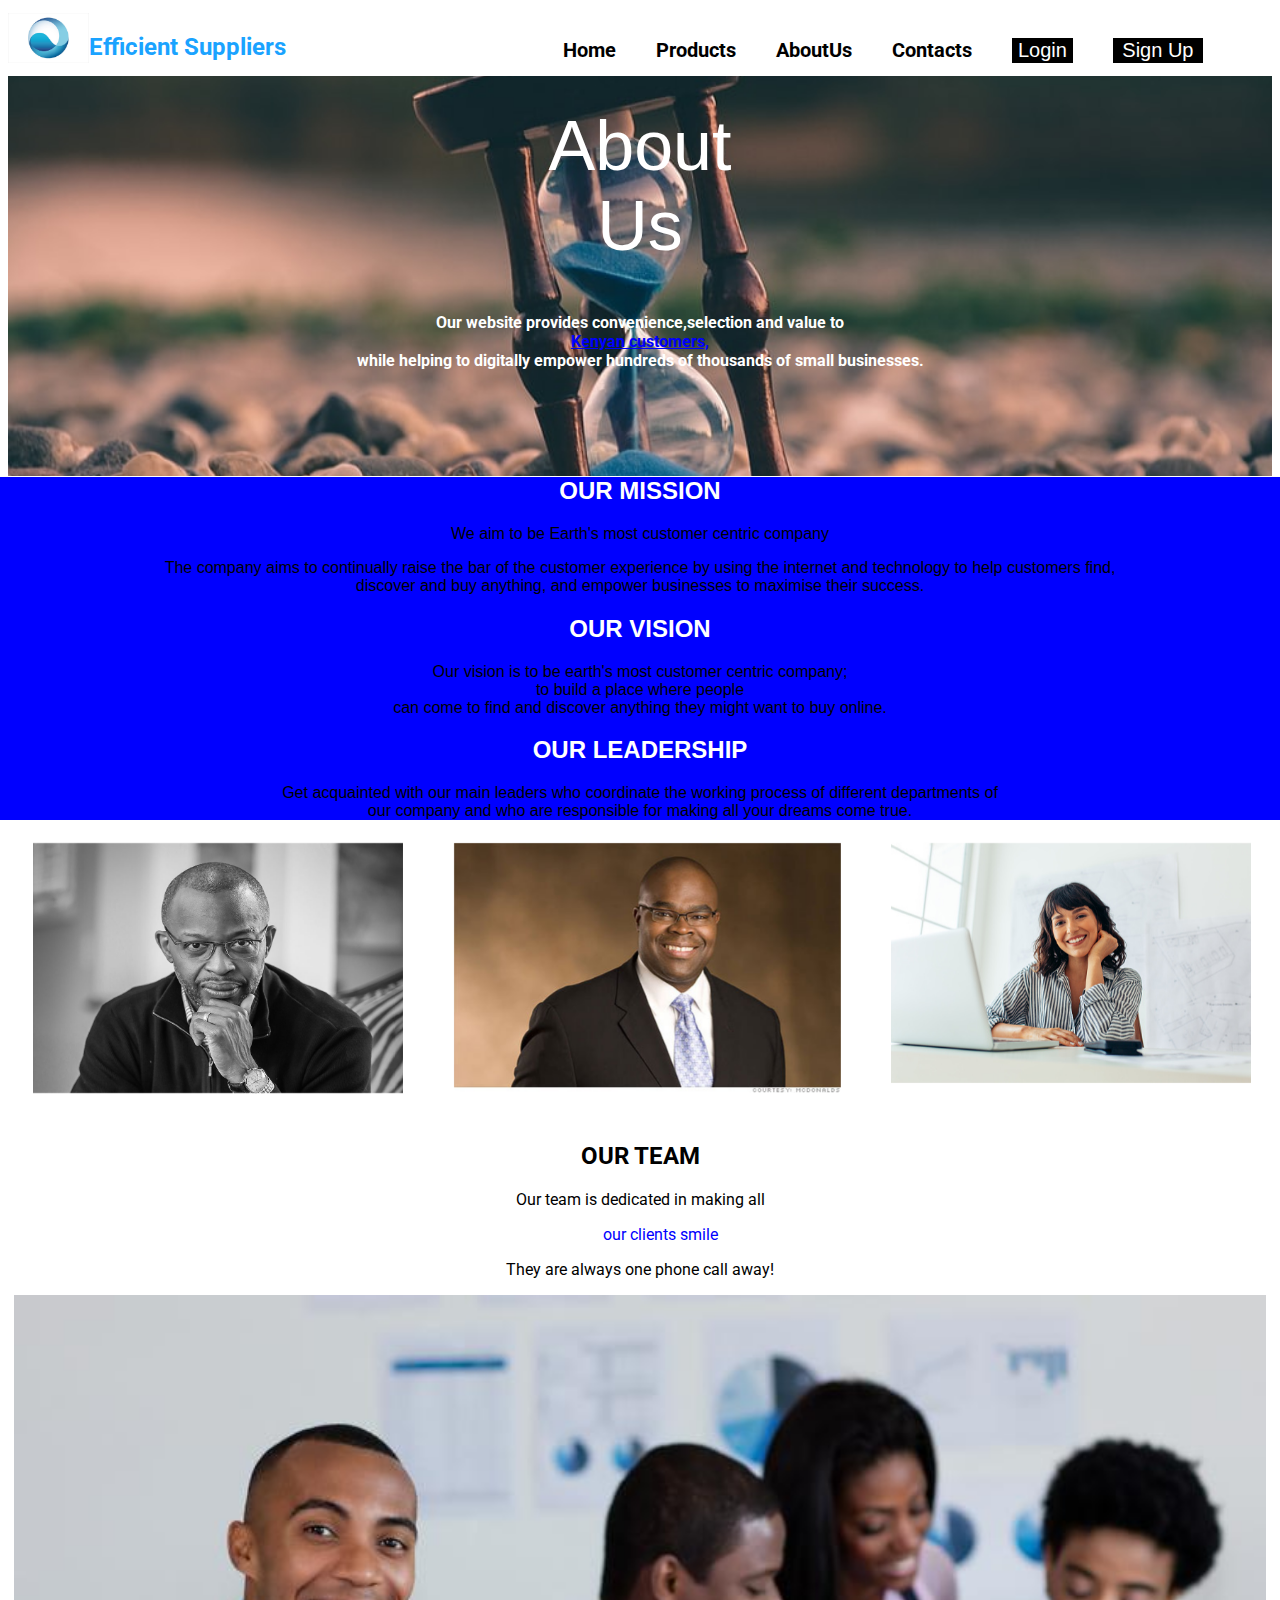
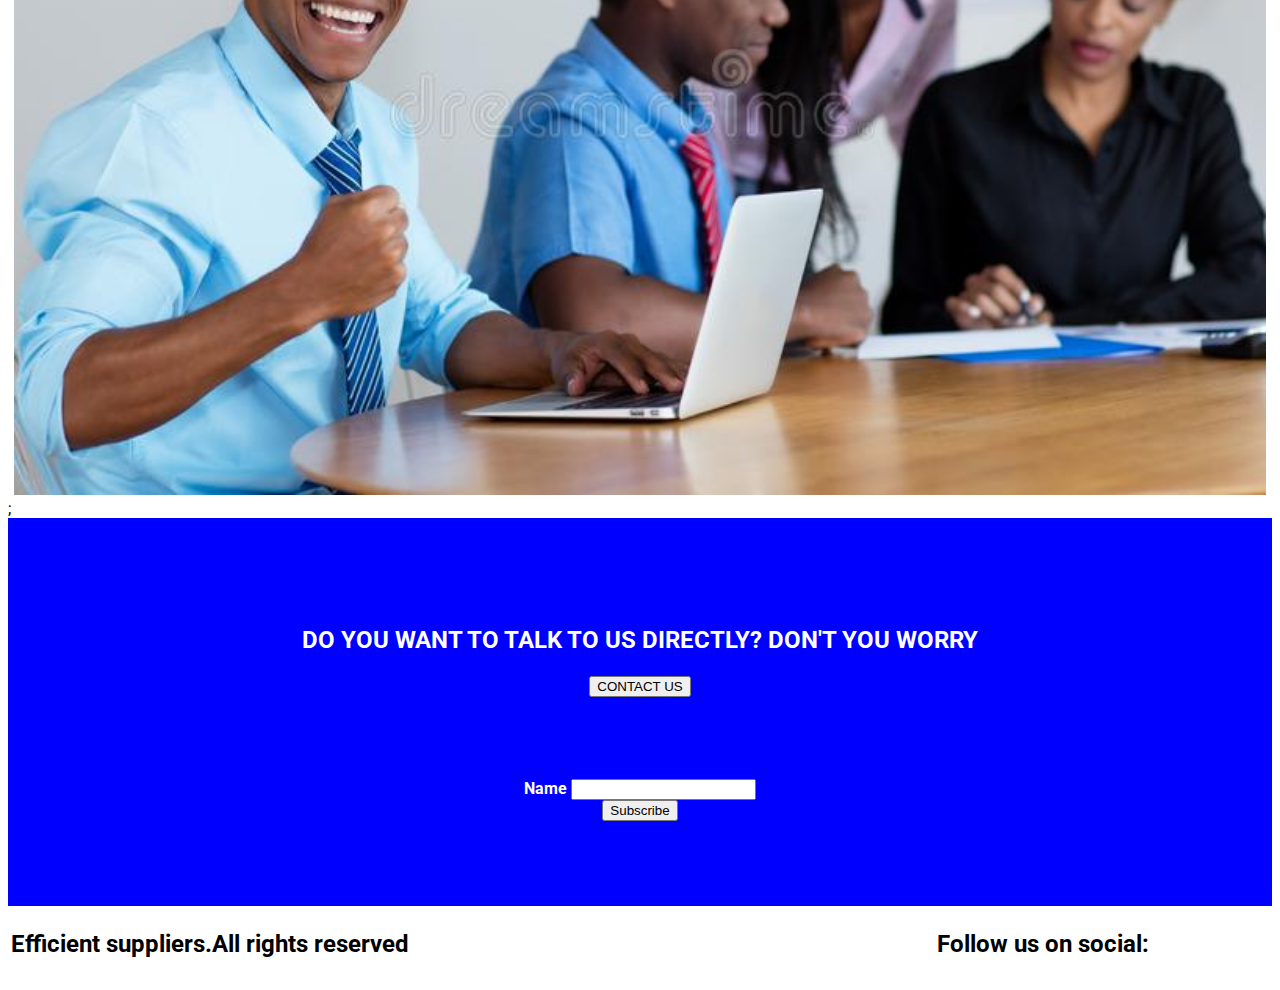
<file: about us.html>
<!DOCTYPE html>
<html lang="en">

<head>
  <link rel="stylesheet" type="text/css" href="about us.css">
  <link href='http://fonts.googleapis.com/css?family=Roboto' rel='stylesheet' type='text/css'>
  <link rel="stylesheet" href="https://pro.fontawesome.com/releases/v5.10.0/css/all.css" integrity="sha384-AYmEC3Yw5cVb3ZcuHtOA93w35dYTsvhLPVnYs9eStHfGJvOvKxVfELGroGkvsg+p" crossorigin="anonymous"/>
  <title>Efficient Suppliers</title>
</head>

<body>
  <!--Navbar-->
  <div class="navbar">
    <div class="logo">
        <img src="images/logo.jpg" height="50px">
        <div class="logotext"><strong>Efficient Suppliers</strong></div>

    </div>
    
    <div class="navlist">
        <ul class="navlist">
        <li>Home</li>
        <li>Products</li>
        <li>AboutUs</li>
        <li>Contacts</li>
        <li><button class="cta">Login</button></li>
        <li><button class="btn">Sign Up</button></li>
        </ul>
    </div>
</div>







  <div class="section1">
    <h1>About<br> Us</h1>
    <p style="color: white; font-weight: 700;">Our website provides convenience,selection and value to<br><u
        style="color: blue; font-size: 500;">Kenyan customers,</u> <br>while helping to digitally empower hundreds of
      thousands of small businesses.</p>
  </div>


  <div class="section">

    <div class="section2">
      <h2 style="color: white;">OUR MISSION</h2>
      <p style="font-weight: 400;">We aim to be Earth's most customer centric company</p>

      <p style="font-weight: 400;">The company aims to continually raise the bar of the customer experience by using the
        internet and technology to help customers find, <br>discover and buy anything, and empower businesses to
        maximise their success.</p>
    </div>

    <div class="section3">
      <h2 style="color: white;">OUR VISION</h2>
      <P style="font-weight: 400;">Our vision is to be earth's most customer centric company; <br>to build a place where
        people <br>can come to find and discover anything they might want to buy online.</P>
    </div>


    <div class="section4">
      <h2 style="color: white;">OUR LEADERSHIP</h2>
      <p style="font-weight: 400;">Get acquainted with our main leaders who coordinate the working process of different
        departments of <br>our company and who are responsible for making all your dreams come true.</P>
    </div>
  </div>

  <div class="section5">
    <div id="one">
      <div class="img">
        <img src="images/ceo.jpg" height="250" width="370">
      </div>
      <div class="V">
        <p style="font: bold;">Your brand is what other people say about you <br>when you are not in the room.</p>
        <h3>Victor</h3>
        <h4 style="color:blue;">CEO</h4>

      </div>

    </div>
    <div id="one">


      <div class="img">
        <img src="images/Ceo.jpg" height="250">
      </div>
      <div class="V">
        <p style="font:bold;">If you want an accounting of your worth,<br>count your friends </p>
        <h3>ViL</h3>
        <h4 style="color:blue;">CHIEF ACCOUNTANT</h4>

      </div>

    </div>


   <div id="one">
      <div class="img">
        <img src="images/CEO.jpg" height="240">
      </div>
      <div class="V">
        <p style="font: bold;">It is hard to find things that won't sell online</p>
        <h3>JANE</h3>
        <h4 style="color:blue;">CHIEF MARKETING OFFICER</h4>


      </div>
    </div>


  </div>

 <div class="section6">
    <h2>OUR TEAM</h2>
    <p>Our team is dedicated in making all <ul style="color:blue">our clients smile</ul>They are always one phone call
      away!</p>
    <img src="images/our team.jpg" height="800">
  </div>
;
  <div class="section7">
    <h2>DO YOU WANT TO TALK TO US DIRECTLY? DON'T YOU WORRY</h2>

    <h3><button type="submit">CONTACT US</button></h3>
    <div class="SUB">
      <label for="mce-FNAME">Name </label>
      <input type="text" value="" name="FNAME" class="" id="mce-FNAME">
    </div>
    <button onclick="myFunction()">Subscribe</button>

    <script>
    function myFunction() {
      alert("THANK YOU FOR SUBSCRIBING");
    }
    </script>






    </div>
  </div>
 <!--footer-->
 <div class="footer">
  <div class="rights">
    <p class="ftext">Efficient suppliers.All rights reserved</p>
  </div>
  <div class="socialmedia">
    <p>Follow us on social:
      <a href="#"> <i class="fab fa-facebook" style="color: black; padding: 10px;"></i></a>
      <a href="#" ><i class="fab fa-twitter-square" style="color: black; padding: 10px;"></i></a>
      <a href="#"> <i class="fab fa-linkedin" style="color: black;padding: 10px;"></i></a>
    </p>
  </div>
</div>
</body>

</html>
</file>
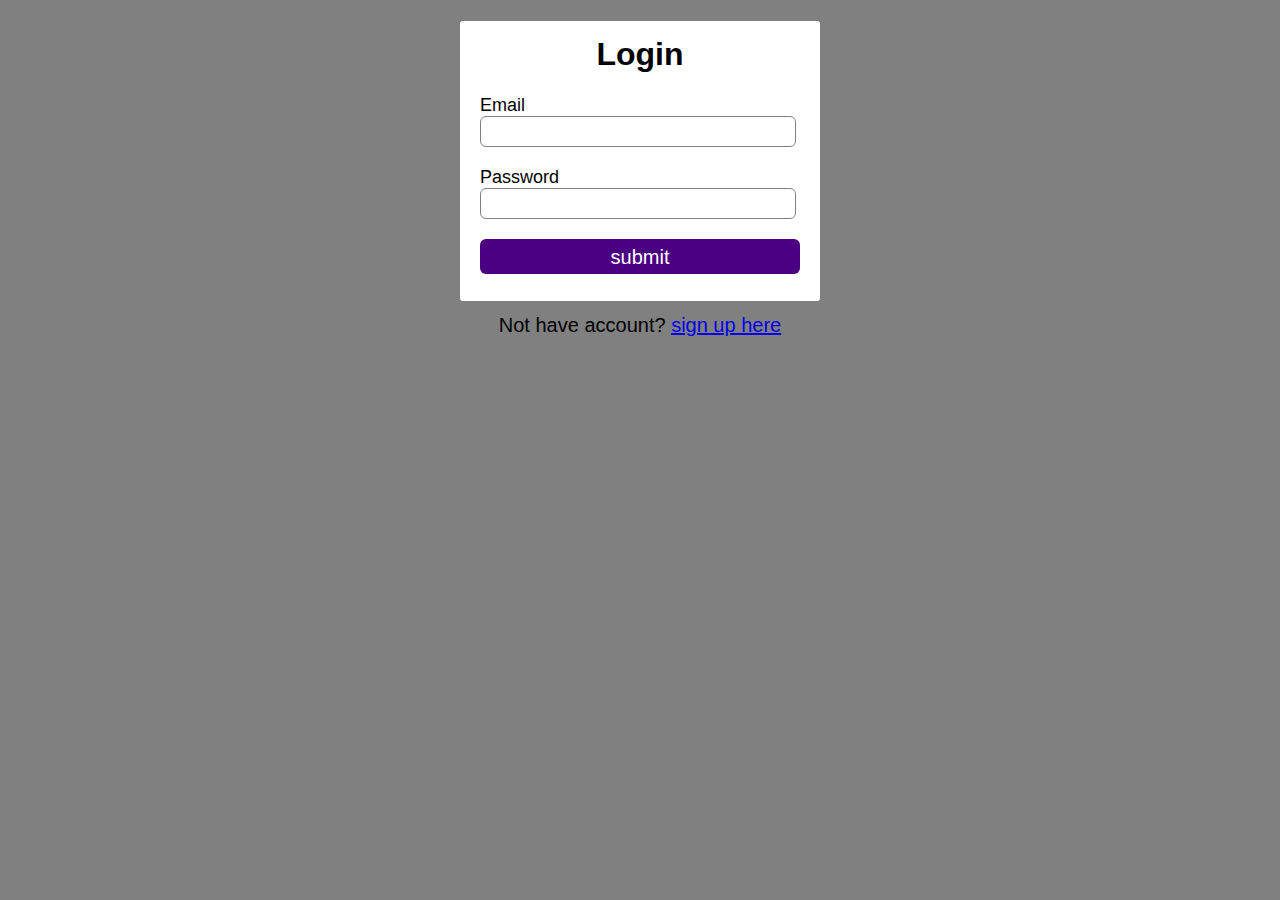
<file: login.html>
<!DOCTYPE html>
<html lang="en">
<head>
    <meta charset="UTF-8">
    <meta http-equiv="X-UA-Compatible" content="IE=edge">
    <meta name="viewport" content="width=device-width, initial-scale=1.0">
    <title>Login</title>
    <link rel="stylesheet" href="login-sign-up.css">
</head>
<body>
    <div class="log">
<h1>Login</h1>
<form>
    <label for="Email">Email</label> 
    <input type="text" placeholder="">
    <label for="Password">Password</label> 
    <input type="text" placeholder=""> 
    <input type="button" value="submit">



</form>
<p>Not have account? <a href="sign-up.html">sign up here</a></p>

    </div>

     
</body>
</html>
</file>
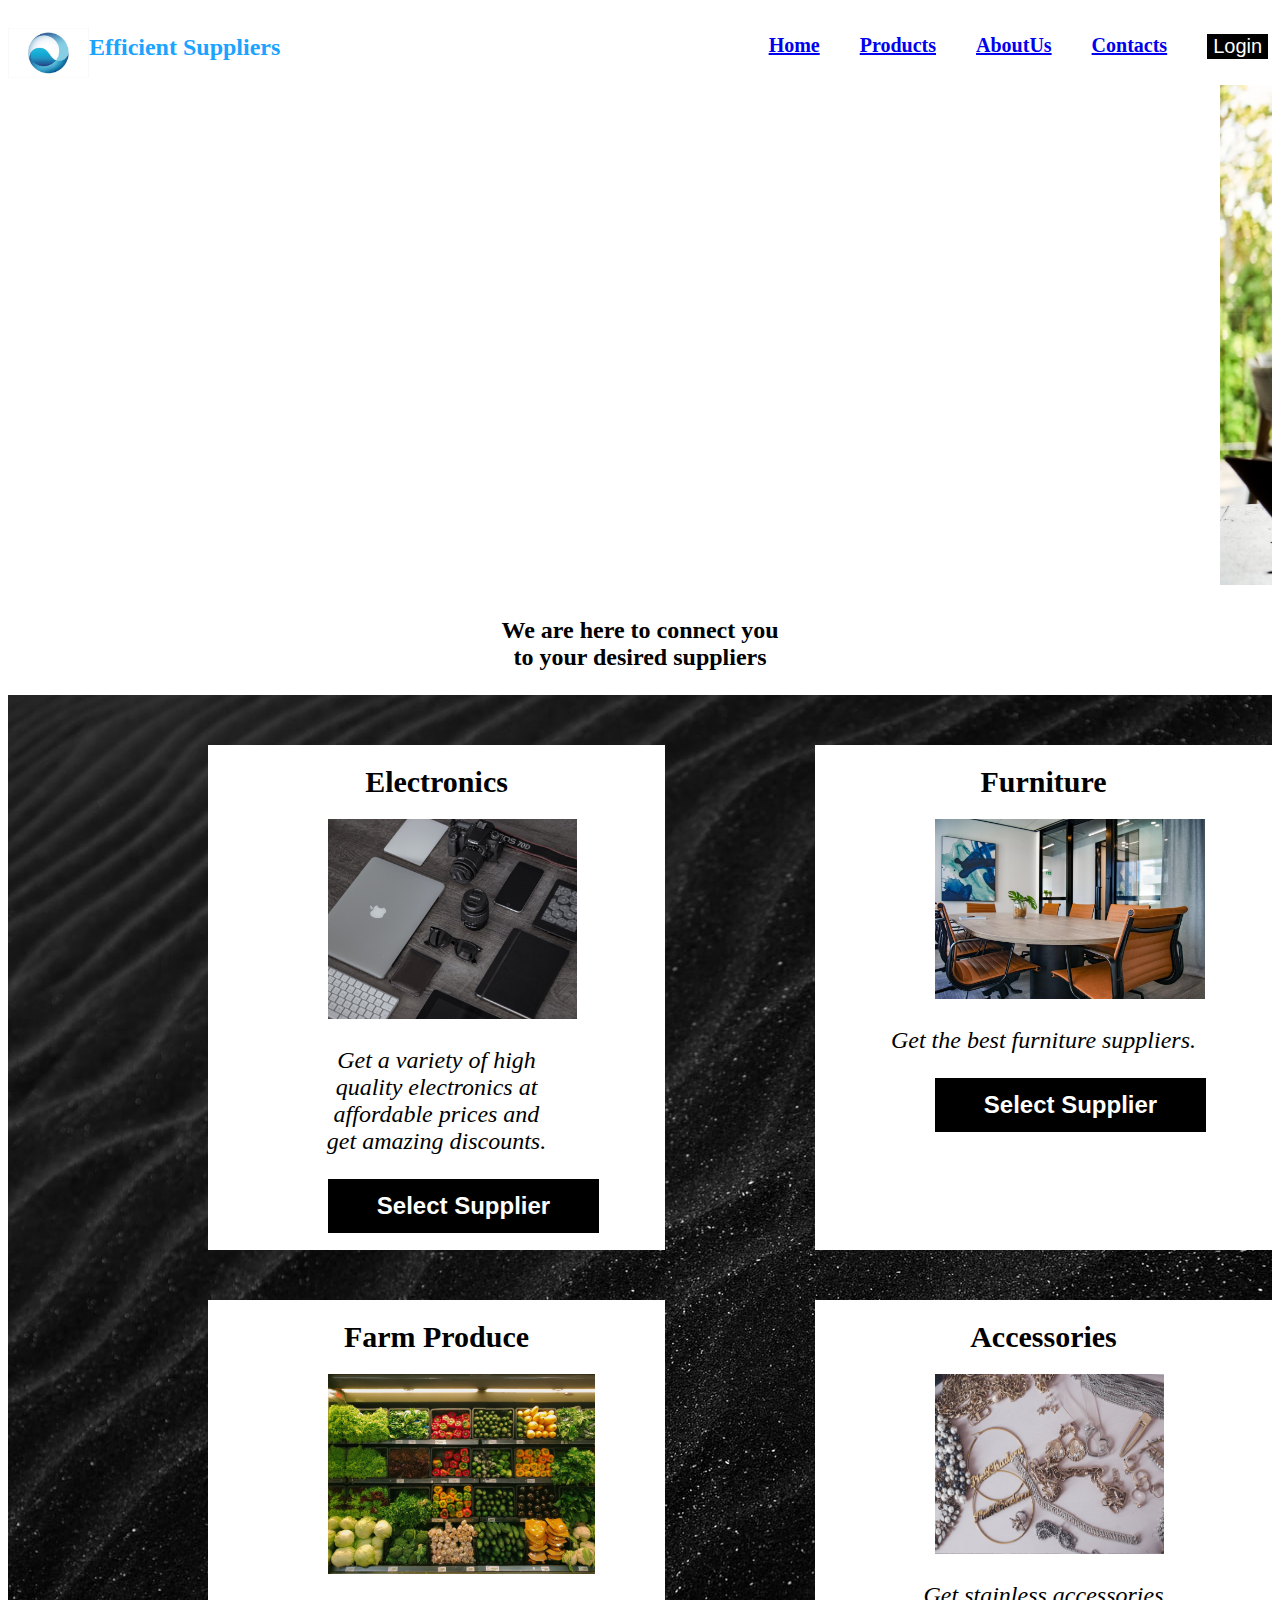
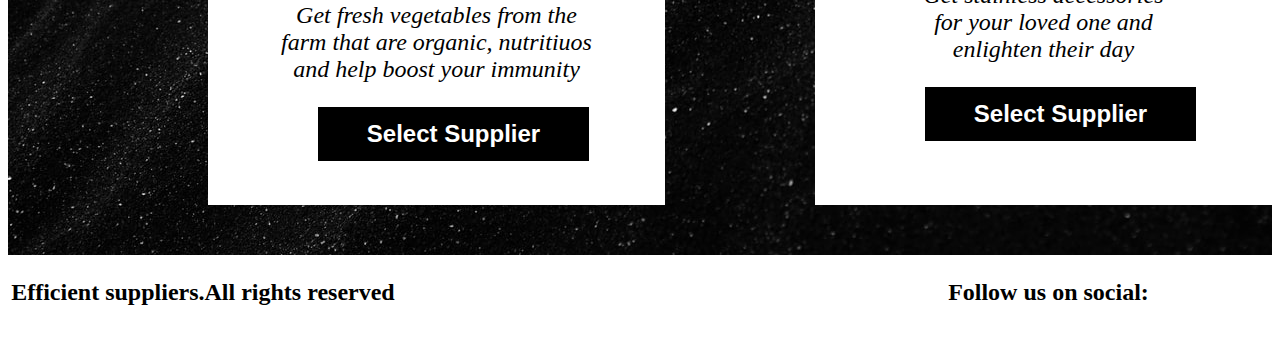
<file: product.html>
<!DOCTYPE html>
<html lang="en">
<head>
    <meta charset="UTF-8">
    <meta http-equiv="X-UA-Compatible" content="IE=edge">
    <meta name="viewport" content="width=device-width, initial-scale=1.0">
    <link rel="stylesheet" href="css/product.css">
    <link rel="stylesheet" href="https://pro.fontawesome.com/releases/v5.10.0/css/all.css" integrity="sha384-AYmEC3Yw5cVb3ZcuHtOA93w35dYTsvhLPVnYs9eStHfGJvOvKxVfELGroGkvsg+p" crossorigin="anonymous"/>
    <title>Products</title>
</head>
<body>
    <!--Navbar-->
    <div class="navbar">
        <div class="logo">
            <img src="images/logo.jpg" height="50px">
        </div>
        <div class="logotext"><strong>Efficient Suppliers</strong></div>
        <div class="navlist">
            <ul class="navlist">
            <li><a href="index.html">Home</a></li>
            <li><a href="product.html">Products</a></li>
            <li><a href="aboutus.html">AboutUs</a></li>
            <li><a href="contactus.html">Contacts</a></li>
            <li><a href="login.html"><button class="cta">Login</button></a></li>
            <li><a href="signup.html><button class="btn">SignUp</button></a></li>
            </ul>
        </div>
    </div>
    <div class="slideshow">
        <marquee>
            <img src="images/bg.jpg" height="500px">
            <img src="images/bg2.jpeg" height="500px">
            <img src="images/bg3.jpeg" height="500px">
        </marquee>
    </div>
    <div class="text">
        <p><strong>We are here to connect you <br>to your desired suppliers</strong></p>
    </div>
    <div class="products">
        <div class="row1">
            <div class="electronics">
            <h1 class="helectronics">Electronics</h1>
            <img src="images/electronics.jpeg" alt="" class="ielectronics" height="200px">
            <p class="pelectronics">Get a variety of high <br>quality electronics at <br>affordable prices and <br>get amazing discounts.</p>
            <a href="supplier.html"><button class="belectronics"><strong>Select Supplier</strong></button></a>
            </div>
            <div class="furniture">
                <h1 class="hfurniture">Furniture</h1>
                <img src="images/furniture4.jpeg" alt="" class="ifurtniture" height=180px width 20% >
                <p class="hfurniture">Get the best furniture suppliers.</p>
                <a href="supplier.html"><button class="bfurniture"><strong>Select Supplier</strong></button></a>
            </div>
        </div>
        <div class="row2">
            <div class="farmproduce">
            <h1 class="hfarmproduce">Farm Produce</h1>
            <img src="images/Farmproduce.jpeg" alt="" class="ifarmproduce" height="200px">
            <p class="pfarmproduce">Get fresh vegetables from the <br>farm that are organic, nutritiuos<br>and help boost your immunity </p>
           <a href="supplier.html"> <button class="bfarmproduce"><strong>Select Supplier</strong></button></a>
            </div>
            <div class="Accessories">
                <h1 class="haccessories">Accessories</h1>
                <img src="images/Accessories.jpeg" alt="" class="iaccessories" height=180px width="50%">
                <p class="paccessories">Get stainless accessories<br>for your loved one and<br>enlighten their day</p>
                <a href="supplier.html"><button class="baccessories"><strong>Select Supplier</strong></button></a>
            </div>
        </div>
    </div>
     <!--footer-->
  <div class="footer">
    <div class="rights">
      <p class="ftext">Efficient suppliers.All rights reserved</p>
    </div>
    <div class="socialmedia">
      <p>Follow us on social: 
        <a href="#"  <i class="fab fa-facebook" style="color: black; padding: 10px;"></i></a>
        <a href="#" <i class="fab fa-twitter-square" style="color: black; padding: 10px;"></i></a>
        <a href="#"  <i class="fab fa-linkedin" style="color: black;padding: 10px;"></i></a>
      </p>
    </div>
  </div>
  
    
</body>
</html>
</file>
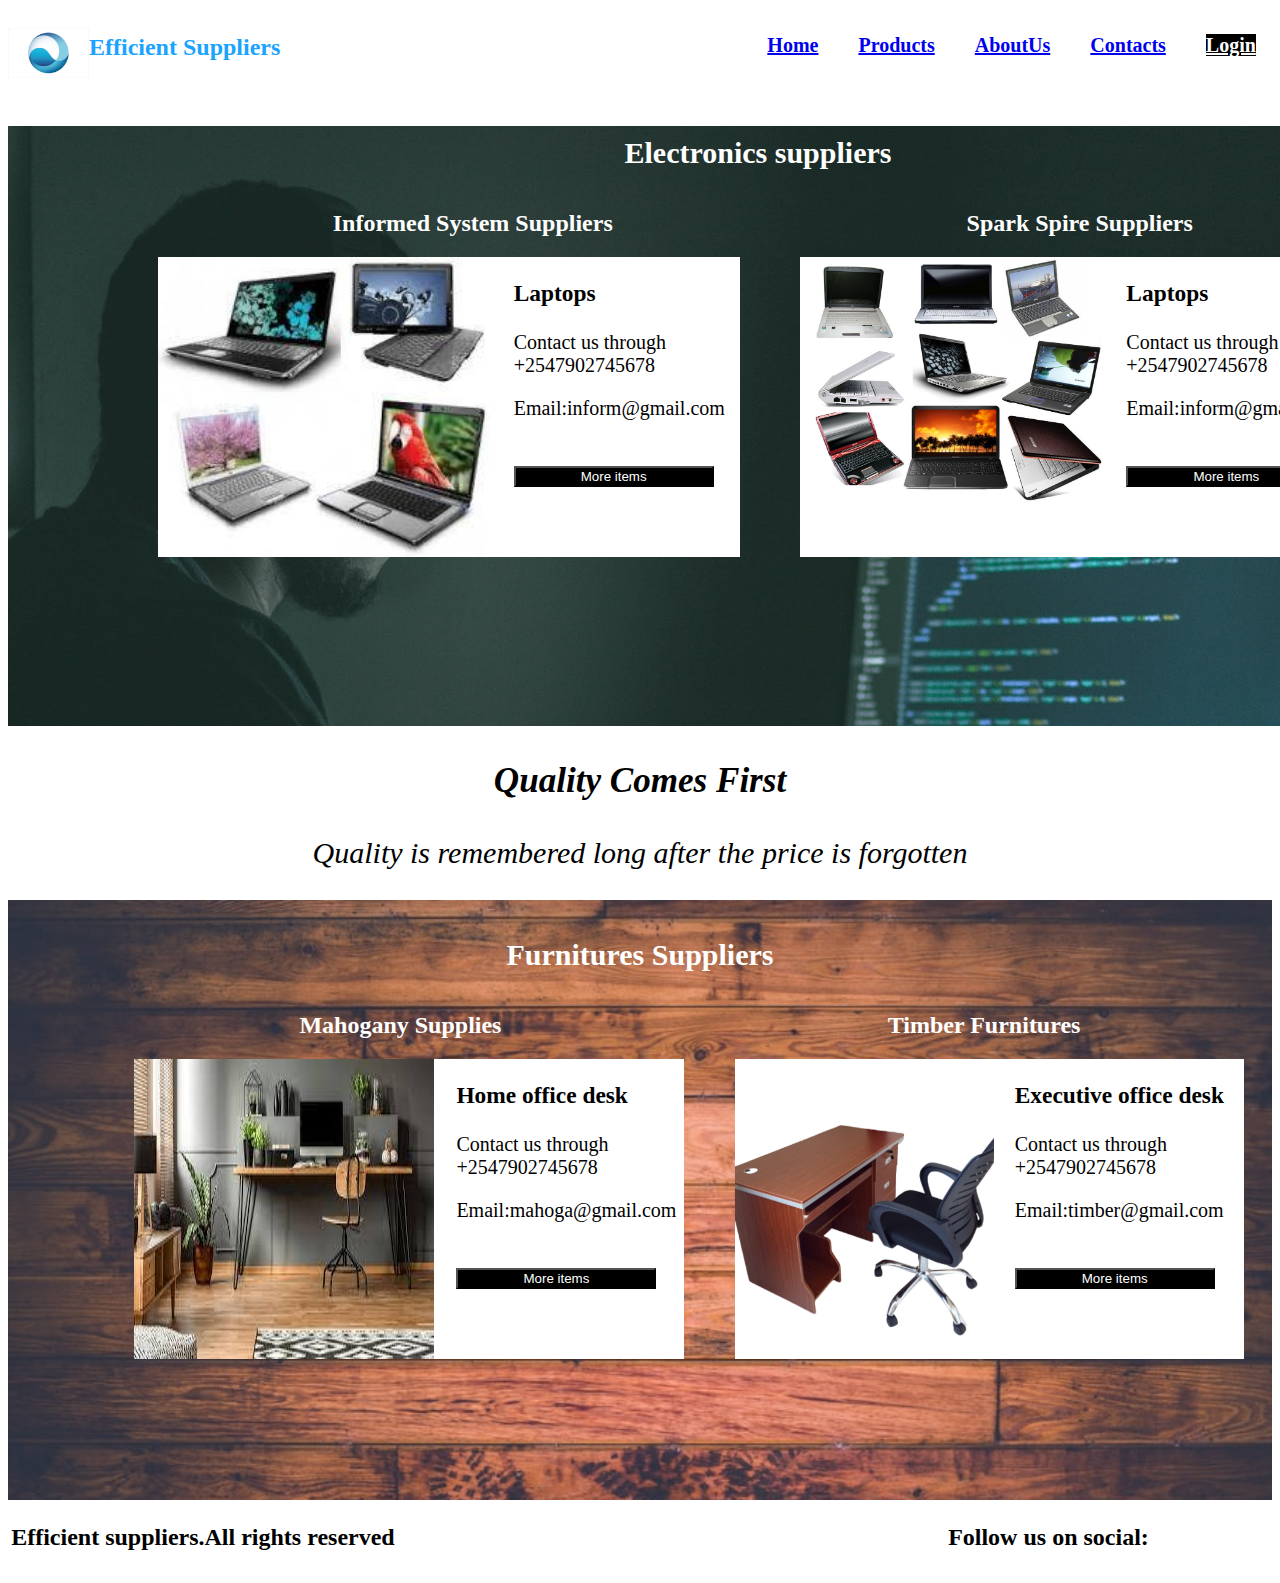
<file: supplier.html>
<!DOCTYPE html>
<html lang="en">

<head>
    <meta charset="UTF-8">
    <meta http-equiv="X-UA-Compatible" content="IE=edge">
    <meta name="viewport" content="width=device-width, initial-scale=1.0">
    <link rel="stylesheet" href="css/supplier.css">
    <title>Suppliers</title>
</head>

<body>
    <!--Navbar-->
    <div class="navbar">
        <div class="logo">
            <img src="images/logo.jpg" height="50px">
        </div>
        <div class="logotext"><strong>Efficient Suppliers</strong></div>
        <div class="navlist">
            <ul class="navlist">
                <li><a href="index.html">Home</a></li>
                <li><a href="product.html">Products</a></li>
                <li><a href="about us.html">AboutUs</a></li>
                <li><a href="contact us.html">Contacts</a></li>
                <li><a href="login.html"<button class="cta">Login</button></a></li>
                <li><a href="signup.html"<button class="btn">Sign Up</button></a></li>
            </ul>
        </div>
    </div>



    <div class="Electronics">
       
     <h1>
         Electronics suppliers
     </h1>   
     
     <div class="products">

<div class="content">
    <h2>Informed System Suppliers</h2>
    <div class="supply1">

        <img src="images/qqqqqq12.jpg" alt="" class="image">
        <div class="head">
            <h3>Laptops</h3>
            <p>Contact us through <br> +2547902745678  </p>
            <p>Email:inform@gmail.com</p> <br>
            <button class="btnn"> More items</button>
        </div>
        </div>
</div>
<div class="con">
    <h2>Spark Spire Suppliers</h2>
    <div class="supply1">
    
        <img src="images/top-laptops.jpg" height="250px" class="image">
        <div class="head">
            <h3>Laptops</h3>
            <p>Contact us through <br> +2547902745678  </p>
            <p>Email:inform@gmail.com</p> <br>
            <button class="btnn"> More items</button>
        </div>
    </div>
    
</div>

     </div>

    </div>


<div class="section">

    <h3>Quality Comes First</h3>
    <p>Quality is remembered long after the price is forgotten</p>
</div>





<div class="sect">

    
    <h1>
        Furnitures Suppliers
    </h1>   
    
    <div class="products">

<div class="content">
   <h2>Mahogany Supplies</h2>
   <div class="supply1">

       <img src="images/home .jpeg" width="300px"  class="image">
       <div class="head">
           <h3>Home office desk</h3>
           <p>Contact us through <br> +2547902745678  </p>
           <p>Email:mahoga@gmail.com</p> <br>
           <button class="btnn"> More items</button>
       </div>
       </div>
</div>
<div class="con">
   <h2>Timber Furnitures</h2>
   <div class="supply1">
   
       <img src="images/office-table-1.2.png" height="300px" class="image">
       <div class="head">
           <h3>Executive office desk</h3>
           <p>Contact us through <br> +2547902745678  </p>
           <p>Email:timber@gmail.com</p> <br>
           <button class="btnn"> More items</button>
       </div>
   </div>
   
</div>

    </div>    
</div>

 <!--footer-->
 <div class="footer">
    <div class="rights">
      <p class="ftext">Efficient suppliers.All rights reserved</p>
    </div>
    <div class="socialmedia">
      <p>Follow us on social: 
        <a href="#"  <i class="fab fa-facebook" style="color: black; padding: 10px;"></i></a>
        <a href="#" <i class="fab fa-twitter-square" style="color: black; padding: 10px;"></i></a>
        <a href="#"  <i class="fab fa-linkedin" style="color: black;padding: 10px;"></i></a>
      </p>
    </div>
  </div>



</body>

</html>
</file>
<file: index.css>
.navbar{
    display: flex;
}
.logo{
    padding-top: 20px;
}
.logotext {
    float: right;
    margin-top: 0.5%;
    color: rgba(26, 163, 255);
    font-weight: 20%;
    font-size: 24px;
    padding-top: 20px;
}
.navlist {
    display: flex;
    float: right;
    text-decoration: none;
    list-style: none;
    margin-left: 27%;
    font-weight: bold;
}
li {
    padding: 10px 20px;
    font-size: 20px;
}
.btn{
    width: 90px;
    background-color: black;
    color: white;
    font-size: 20px;
    border: none;
}
.cta {
    background-color: black;
    color: white;
    font-size: 20px;
    border: none;
}

.container{
    margin-top: 1%;
    margin-right: 0%;
    background-color: grey;
    height: 500px;
    
}
.pic{
    display: flex;
    
    
}
.pic >p{
    font-size: 30px;
    margin-left: 8%;
    line-height: 40px;
    font-style: italic;
    margin-top: 7%;
    color: white;
}
.con{
    display: flex;
    margin-left: 15%;
    

}
.content{
     background-color: white;
}
.con >p{
    font-size: 40px;
    padding-right: 5%;
    justify-content: center;
    line-height: 50px;
    padding-top: 3%;
    background-color: white;
    font-style: italic;
    
}
.con >img{
    margin-left: 18%;
}
.sect{
    background-image: url(images/bg.jpg);
    height: 600px;
    background-repeat: no-repeat;
    background-size: cover;    
}

.box{
    
    margin-left: 35%;
    padding-top: 10%;
     }
   .sect >p{
       margin-left: 38%;
       padding-top: 3px;
       font-size: 50px;
       color: white;
       font-weight: 500px;
       font-style: italic;
   }
   .pro{
       background-color: black;
       color: white;
       font-size: 40px;
       margin-left: 42%;
       border-radius: 25px;
       
   }
   input[ type="text"]{
       width: 340px;
       height: 50px;
       border-radius: 25px;
   }
   input[ type="submit"]{
    width: 100px;
    height: 56px;
    background-color:blue;
    border-radius: 25px;
   }
   .about{
       display: flex;
       background-color: grey;
       font-style: italic;
       
   }
   .us{
      
       font-size: 20px;
       margin-left: 12%;
       margin-top: 4%;
       line-height: 40px;

   }
   .us >p{
       font-style: italic;
   }
   .image{
    padding-left: 30%;
   
    
}
.footer{
    background-color: white;
    display: flex;
    justify-content: space-between;
    padding: 0 5%;
  }
  .ftext {
      font-weight: bold;
      font-size: 24px;
      margin-left: -60px;
  }
  .socialmedia p{
    font-weight: bold;
    font-size: 24px;
  }
</file>
<file: about us.css>
html{
  font-family: 'Roboto';
}



.logo{
  padding-top: 5px;
  display: flex;
}
.logotext {
  color: rgba(26, 163, 255);
  font-weight: 20%;
  font-size: 24px;
  padding-top: 20px;
}
.navlist {
  display: flex;
  margin-top: 0%;
  padding-bottom: 4%;
  text-decoration: none;
  list-style: none;
  margin-left: 22%;
  font-weight: bold;
 
}
li {
  padding: 10px 20px;
  font-size: 20px;
  margin-top: -35px;
}
.btn{
  width: 90px;
  background-color: black;
  color: white;
  font-size: 20px;
  border: none;
}
.cta {
  background-color: black;
  color: white;
  font-size: 20px;
  border: none;
}
.section {
  background-color: blue;
  font-weight: 800;
  font-family: Impact, Haettenschweiler, 'Arial Narrow Bold', sans-serif;
margin: -1.5%;
}
.section1 {
  text-align: center;
  background-image: url(images/Back33.jpeg);
  background-size: cover;
  background-position: center;
  height: 400px;
  margin-top: -150px;
}

.section1 h1 {
  color: white;
  padding-top: 30px;
  font-size: 70px;
  font-family: Arial, Helvetica, sans-serif;
  font-weight: 500;
}

.section2 {
  text-align: center;
}

.section4 {
  text-align: center;
}

.section5 {
  display: flex;
}

.section6 {
  text-align: center;
}

.section3 {
  text-align: center;
}

.Hire {
  text-align: center;
}

.section7 {
  background-color: blue;
  height: 300px;
  text-align: center;
  padding-top: 7%;
  color: white;
  font-weight: bolder;
}
.section7 h3{
  padding-bottom: 5%;
}

#one {
  position: relative;
  width: 400;
  margin: 2%;
  height: 400;
  margin-top: 2%;
  text-align: center;
}


.img {

  opacity: 1;
  display: block;
  transition: .5s ease;
  backface-visibility: hidden;
}

.V {
  transition: .5s ease;
  opacity: 0;
  position: absolute;
  margin-top: -40%;
  margin-left: 45%;
  transform: translate(-40%, -40%);
  -ms-transform: translate(-40%, -40%);
  text-align: center;
  color: black;
  font-size: 18px;
  padding: 15px 32px;
}

#one:hover .img {
  opacity: 0.3;
}

#one:hover .V {
  opacity: 5;
}

.footer{
  background-color: white;
  display: flex;
  justify-content: space-between;
  padding: 0 5%;
}
.ftext {
    font-weight: bold;
    font-size: 24px;
    margin-left: -60px;
}
.socialmedia p{
  font-weight: bold;
  font-size: 24px;
}
.fa:hover {
    color: red;
    background-color: white;
}
.fa-facebook {
  color: white;
}
.fab .fa-linkedin {
  color: white;
}
</file>
<file: login-sign-up.css>
body{
    font-family:'roboto', sans-serif;
    background-color: grey;
}
.sign-up{
    height: 620px;
    width: 360px;
    margin: auto;
    background-color: white;
    border-radius: 3px;
}
.log{
    width: 360px ;
    height: 280px;
    margin: auto;
    background-color: white;
    border-radius: 3px;
}
h1{
    text-align: center;
    padding-top: 15px;

}
 p{
    text-align: center;
    padding-top: 20px;
    font-size: 20px;
}
form{
    width: 300px;
    margin-left: 20px;
}
form label{
    display: flex;
    margin-top: 20px;
    font-size: 18px;

}
form input{
    width: 100%;
    padding: 7px;
    border: none;
    border: 1px solid gray;
    border-radius: 6px;
    outline: none;
}
input[type="button"]{
    width: 320px;
    height: 35px;
    margin-top: 20px;
    border: none;
    background-color: indigo;
    color: white;
    font-size: 20px;
}
.para >p{
    text-align: center;
    color: white;
    font-size: 15px;
    margin-top: -20px;
}
.para a{
    color: indigo;
}

.footer{
    background-color: white;
    display: flex;
    justify-content: space-between;
    padding: 0 5%;
  }
  .ftext {
      font-weight: bold;
      font-size: 24px;
      margin-left: -60px;
  }
  .socialmedia p{
    font-weight: bold;
    font-size: 24px;
</file>
<file: css/product.css>
body {
    background-color: white;
    font: roboto;
}
.navbar{
    display: flex;
}
.logo{
    padding-top: 20px;
}
.logotext {
    float: right;
    margin-top: 0.5%;
    color: rgba(26, 163, 255);
    font-weight: 20%;
    font-size: 24px;
    padding-top: 20px;
}
.navlist {
    display: flex;
    float: right;
    text-decoration: none;
    list-style: none;
    margin-left: 22%;
    font-weight: bold;
}
li {
    padding: 10px 20px;
    font-size: 20px;
}
.btn{
    width: 90px;
    background-color: black;
    color: white;
    font-size: 20px;
    border: none;
}
.cta {
    
    background-color: black;
    color: white;
    font-size: 20px;
    border: none;
}
.text {
    text-align: center;
    font-size: 24px;
}
.products {
    background-image: url(../images/bg.jpeg);
    background-repeat: no-repeat;
    background-size: cover;
}
.row1 {
    display: flex;
}
.electronics {
    margin-left: 200px;
    background-color: white;
    background-position:center ;
    width: 485px;
    height: 505px;
    margin-top: 50px;
}
.electronics h1{
    text-align: center;
    font-size: 30px;
}
.electronics img {
    margin-left: 120px;
}
.electronics p {
    text-align: center;
    font-size: 24px;
    font-style: italic;
}
.electronics button {
    margin-left: 120px;
    background-color:black;
    color:white;
    width: 271px;
    height: 54px;
    background-position-x: 141px;
    background-position-y: 2033px;
    border: none;
    font-size: 24px;
}
.furniture {
    margin-left: 150px;
    background-color: white;
    background-position:center ;
    width: 485px;
    height: 505px;
    margin-top: 50px;
}
.furniture h1{
    text-align: center;
    font-size: 30px;
}
.furniture img {
    margin-left: 120px;
}
.furniture p {
    text-align: center;
    font-size: 24px;
    font-style: italic;
}
.furniture button {
    margin-left: 120px;
    background-color:black;
    color:white;
    width: 271px;
    height: 54px;
    background-position-x: 141px;
    background-position-y: 2033px;
    border: none;
    font-size: 24px;
}
.row2 {
    display: flex;
}

.farmproduce {
    margin-left: 200px;
    background-color: white;
    background-position:center ;
    width: 485px;
    height: 505px;
    margin-top: 50px;
    margin-bottom: 50px;
}
.farmproduce h1{
    text-align: center;
    font-size: 30px;
}
.farmproduce img {
    margin-left: 120px;
}
.farmproduce p {
    text-align: center;
    font-size: 24px;
    font-style: italic;
}
.farmproduce button {
    margin-left: 110px;
    background-color:black;
    color:white;
    width: 271px;
    height: 54px;
    background-position-x: 141px;
    background-position-y: 2033px;
    border: none;
    font-size: 24px;
}
.Accessories {
    margin-left: 150px;
    background-color: white;
    background-position:center ;
    width: 485px;
    height: 505px;
    margin-top: 50px;
    margin-bottom: 50px;
}
.Accessories h1{
    text-align: center;
    font-size: 30px;
}
.Accessories img {
    margin-left: 120px;
}
.Accessories p {
    text-align: center;
    font-size: 24px;
    font-style: italic;
}
.Accessories button {
    margin-left: 110px;
    background-color:black;
    color:white;
    width: 271px;
    height: 54px;
    background-position-x: 141px;
    background-position-y: 2033px;
    border: none;
    font-size: 24px;
}
.footer{
    background-color: white;
    display: flex;
    justify-content: space-between;
    padding: 0 5%;
  }
  .ftext {
      font-weight: bold;
      font-size: 24px;
      margin-left: -60px;
  }
  .socialmedia p{
    font-weight: bold;
    font-size: 24px;
    
  }
  
  .fa:hover {
      color: red;
      background-color: white;
  }
  .fa-facebook {
    
    color: white;
  }
  .fab .fa-linkedin {
    
    color: white;
    
  }
</file>
<file: css/supplier.css>
body {
    background-color: white;
    font: roboto;
}
.navbar{
    display: flex;
}
.logo{
    padding-top: 20px;
}
.logotext {
    float: right;
    margin-top: 0.5%;
    color: rgba(26, 163, 255);
    font-weight: 20%;
    font-size: 24px;
    padding-top: 20px;
}
.navlist {
    display: flex;
    float: right;
    text-decoration: none;
    list-style: none;
    margin-left: 22%;
    font-weight: bold;
}
li {
    padding: 10px 20px;
    font-size: 20px;
}
.btn{
    width: 90px;
    background-color: black;
    color: white;
    font-size: 20px;
    border: none;
}
.cta {
    
    background-color: black;
    color: white;
    font-size: 20px;
    border: none;
}



.Electronics {
    background-image: url(../images/elbg.jpeg);
    background-repeat: no-repeat;
    width: 1500px;
    height: 600px;
}
h1{
    text-align: center;
    color: white;
    font-size: 30px;
    padding-top: 10px;
}  
.products{
    display: flex;
}
.supply1{
    display: flex;
    margin: 3% auto;
    background-color: white;
    height: 300px;
}
.head{
    padding-left: 4%;
    color: black;
    font-size: 20px;
    width: 250px;
}
.btnn{
    width: 200px;
    background-color: black;
    color: white;
}
.content{
    padding-right: 4%;
    margin-left: 10%;
    
}
h2{
    color: white;
    padding-left: 30%;
}
.section{
    text-align: center;
    font-size: 30px;
    font-style: italic;
}
.sect{
    background-image: url(../images/Bgf.jpg);
    background-repeat: no-repeat;
    background-size: cover;
    width: 100%;
    height: 600px; 
}
.sect >h1{
    padding-top: 3%;
}
.footer{
    background-color: white;
    display: flex;
    justify-content: space-between;
    padding: 0 5%;
  }
  .ftext {
      font-weight: bold;
      font-size: 24px;
      margin-left: -60px;
  }
  .socialmedia p{
    font-weight: bold;
    font-size: 24px;
    
  }
  
  .fa:hover {
      color: red;
      background-color: white;
  }
  .fa-facebook {
    
    color: white;
  }
  .fab .fa-linkedin {
    
    color: white;
    
  }
</file>
